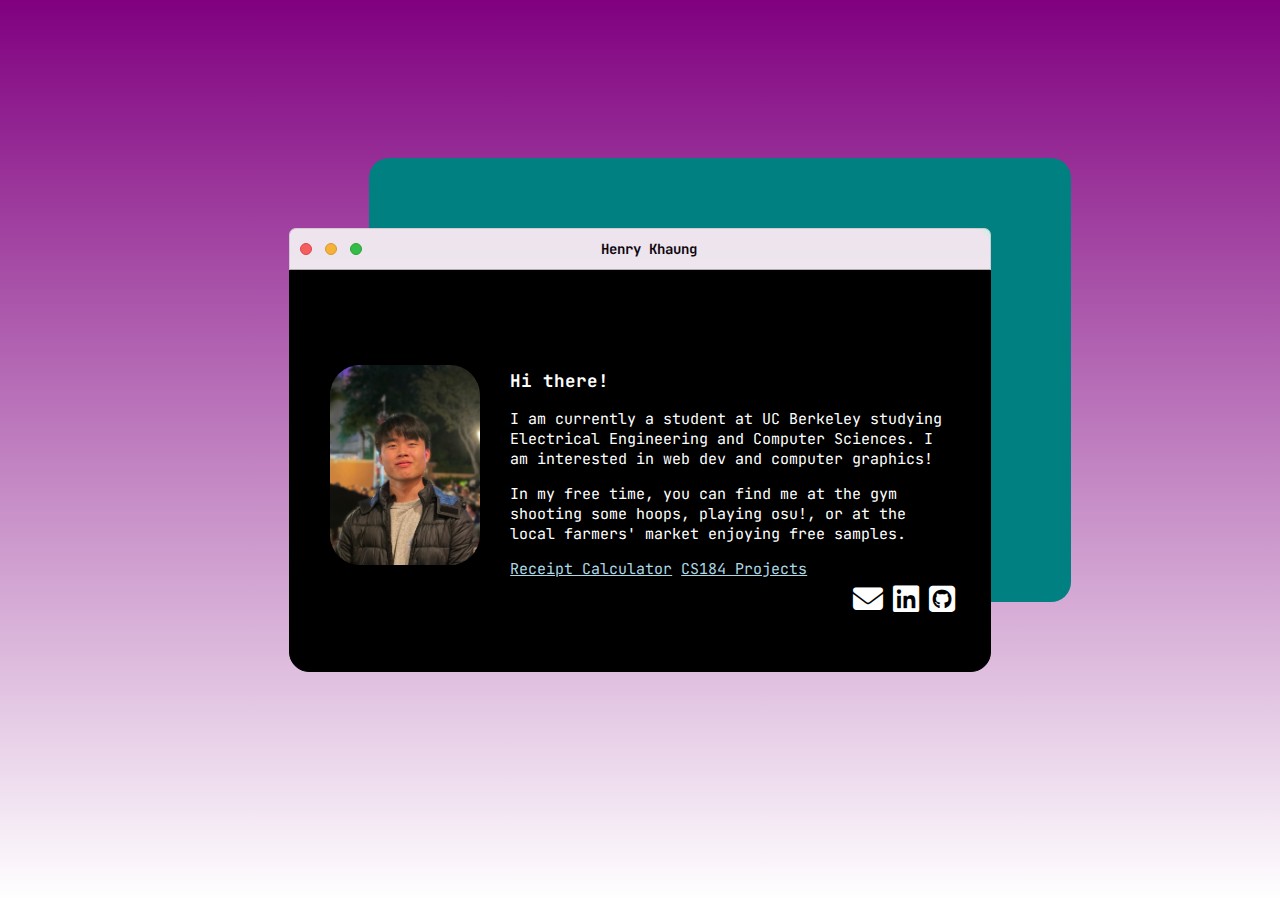
<file: index.html>
<!DOCTYPE html>
<html lang="en">
  <head>
    <meta charset="UTF-8" />
    <meta name="viewport" content="width=device-width, initial-scale=1.0" />
    <meta http-equiv="X-UA-Compatible" content="ie=edge" />
    <title>Henry Khaung</title>
    <link rel="stylesheet" href="index.css" />
    <link rel="preconnect" href="https://fonts.googleapis.com">
    <link rel="preconnect" href="https://fonts.gstatic.com" crossorigin>
    <link href="https://fonts.googleapis.com/css2?family=JetBrains+Mono:ital,wght@0,100..800;1,100..800&display=swap" rel="stylesheet">
    <link href="assets/fontawesome/css/solid.css" rel="stylesheet" />
    <link href="assets/fontawesome/css/brands.css" rel="stylesheet" />
    <link href="assets/fontawesome/css/fontawesome.css" rel="stylesheet" />
  </head>

  <body>
    <main>
      <div class="window">
        <div class="outer yosemite">
          <button class="dot red" onclick="print_close()"></button>
          <button class="dot amber"></button>
          <button class="dot green"></button>
          <button id="window-name" onclick="miscbutton()">Henry Khaung</button>
        </div>
        <div id="profile-box">
          <div id="profile">
            <img
              id="profile-image"
              src="assets/profile_image.png"
              alt="profile image"
            />
            <div id="profile-description">
              <h3>Hi there!</h3>
              <p>
                I am currently a student at UC Berkeley studying Electrical
                Engineering and Computer Sciences. I am interested in web dev
                and computer graphics!
              </p>
              <p>
                In my free time, you can find me at the gym shooting some hoops,
                playing osu!, or at the local farmers' market enjoying free
                samples.
              </p>
              
              <div class="projects-container">
                <span><a class="project-link" href="/calculators/restaurant-check/restaurant-check-calc.html">Receipt Calculator</a></span>
                <span><a class="project-link" href="/cs184/index.html">CS184 Projects</a></span>
              </div>
            </div>
          </div>

          <div id="profile-contact">
            <a href="mailto:henrykhaung@berkeley.edu" target="_blank"
              ><i class="fa-solid fa-envelope"></i
            ></a>
            <a href="https://www.linkedin.com/in/henrykhaung/" target="_blank"
              ><i class="fa-brands fa-linkedin"></i
            ></a>
            <a href="https://github.com/hkhaung" target="_blank"
              ><i class="fa-brands fa-github-square"></i
            ></a>
          </div>
        </div>
      </div>
    </main>
    <script src="index.js"></script>
  </body>
</html>
</file>
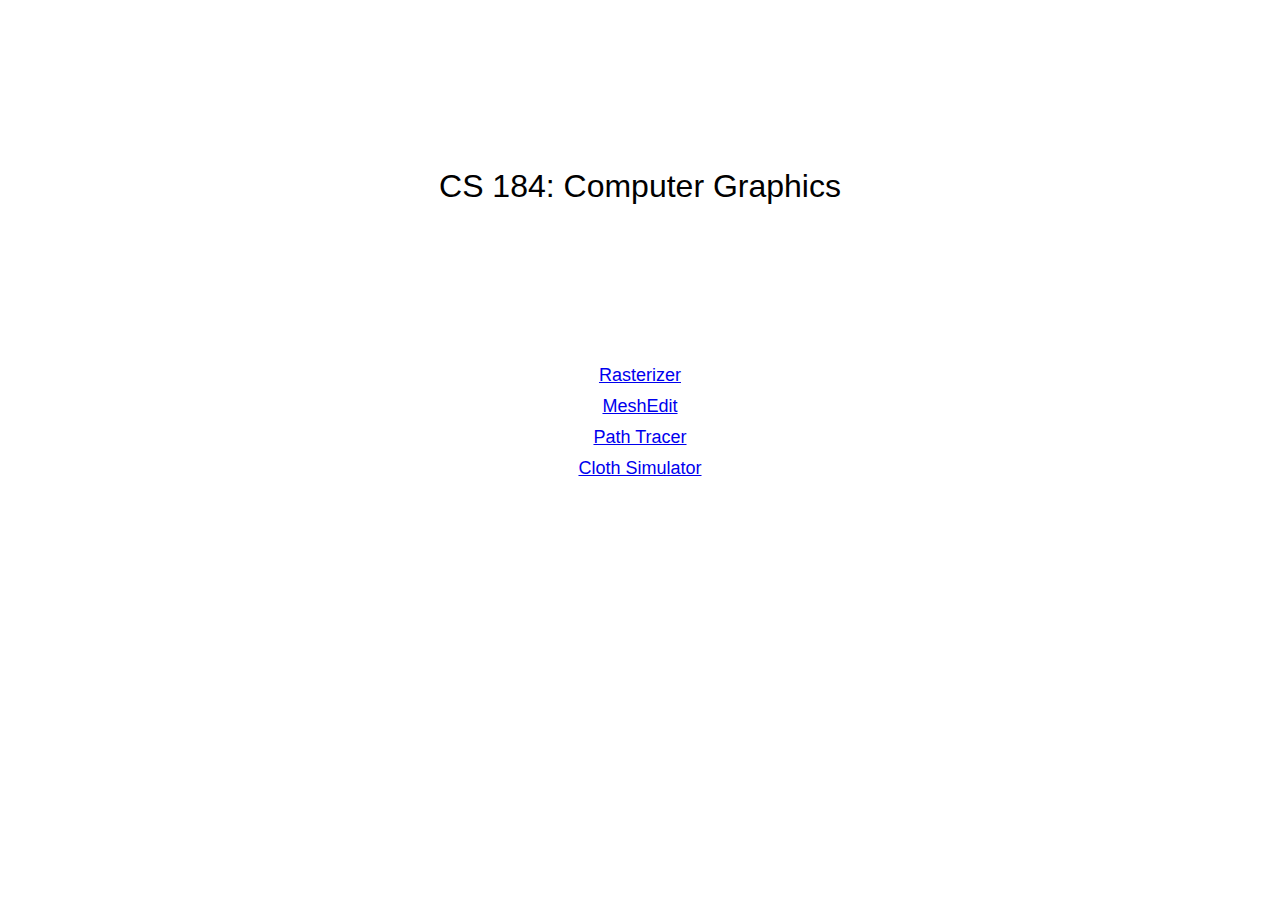
<file: cs184/index.html>
<!DOCTYPE html>
<html lang="en">
<head>
    <meta charset="UTF-8">
    <meta name="viewport" content="width=device-width, initial-scale=1.0">
    <title>Henry Khaung - CS184</title>
    <link rel="stylesheet" href="index.css" />
</head>
<body>
    <div class="container">
        <div id="title">CS 184: Computer Graphics</div>
        <ul class="list">
            <li><a href="/cs184/homeworks/hw1/index.html">Rasterizer</a></li>
            <li><a href="/cs184/homeworks/hw2/index.html">MeshEdit</a></li>
            <li><a href="/cs184/homeworks/hw3/index.html">Path Tracer</a></li>
            <li><a href="/cs184/homeworks/hw4/index.html">Cloth Simulator</a></li>
        </ul>
    </div>
</body>
</html>
</file>
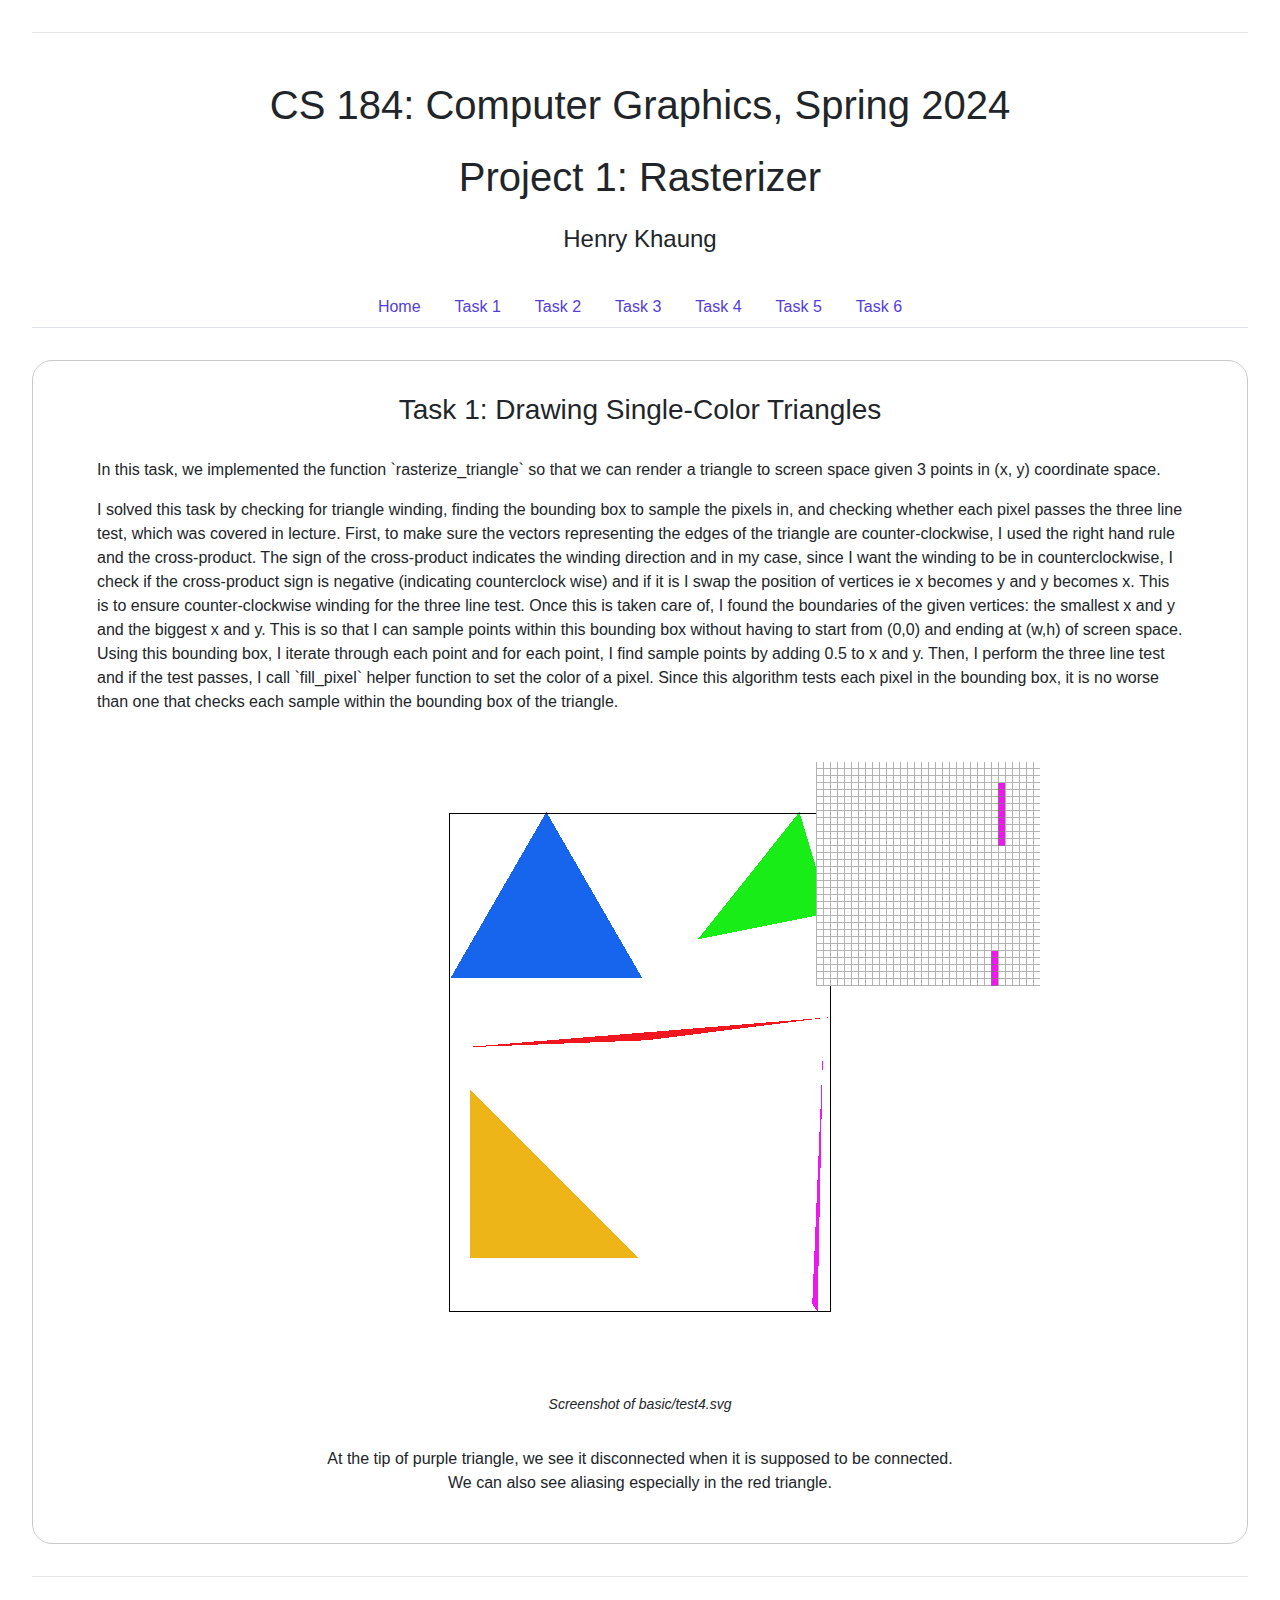
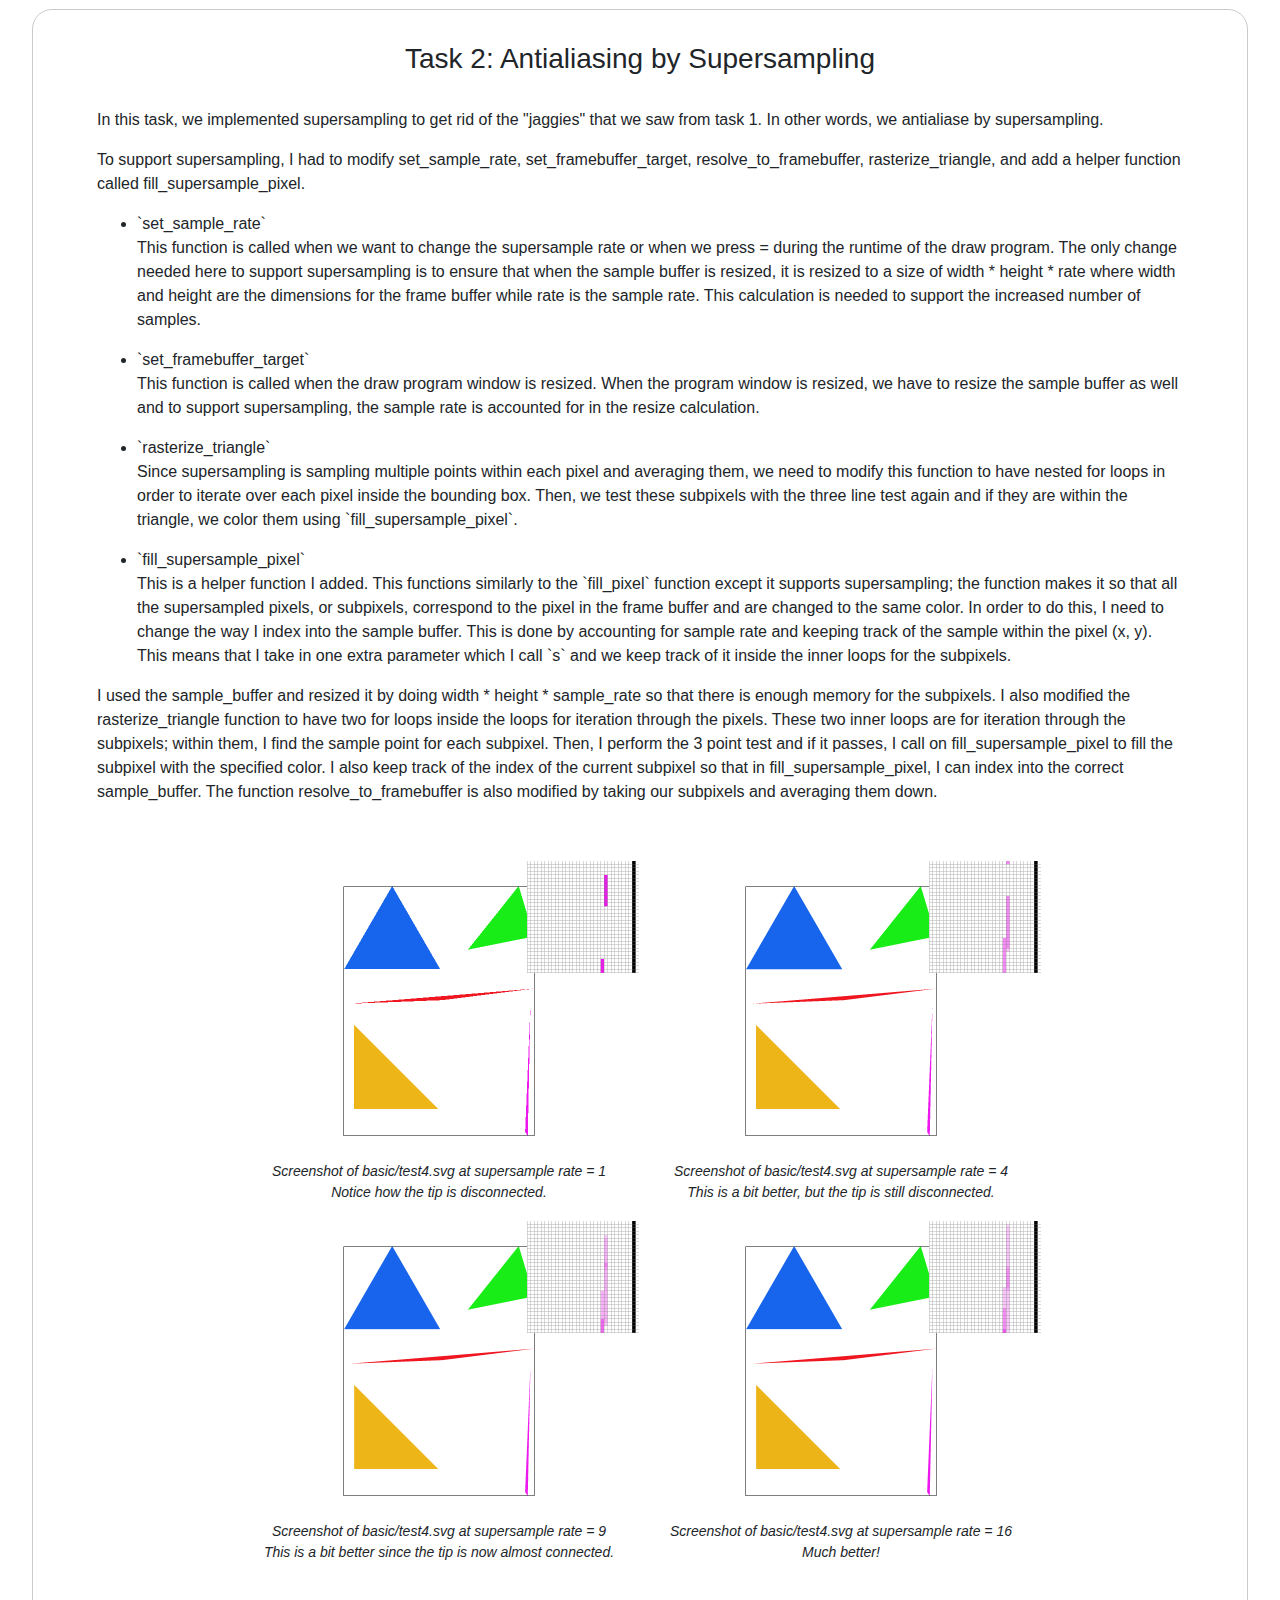
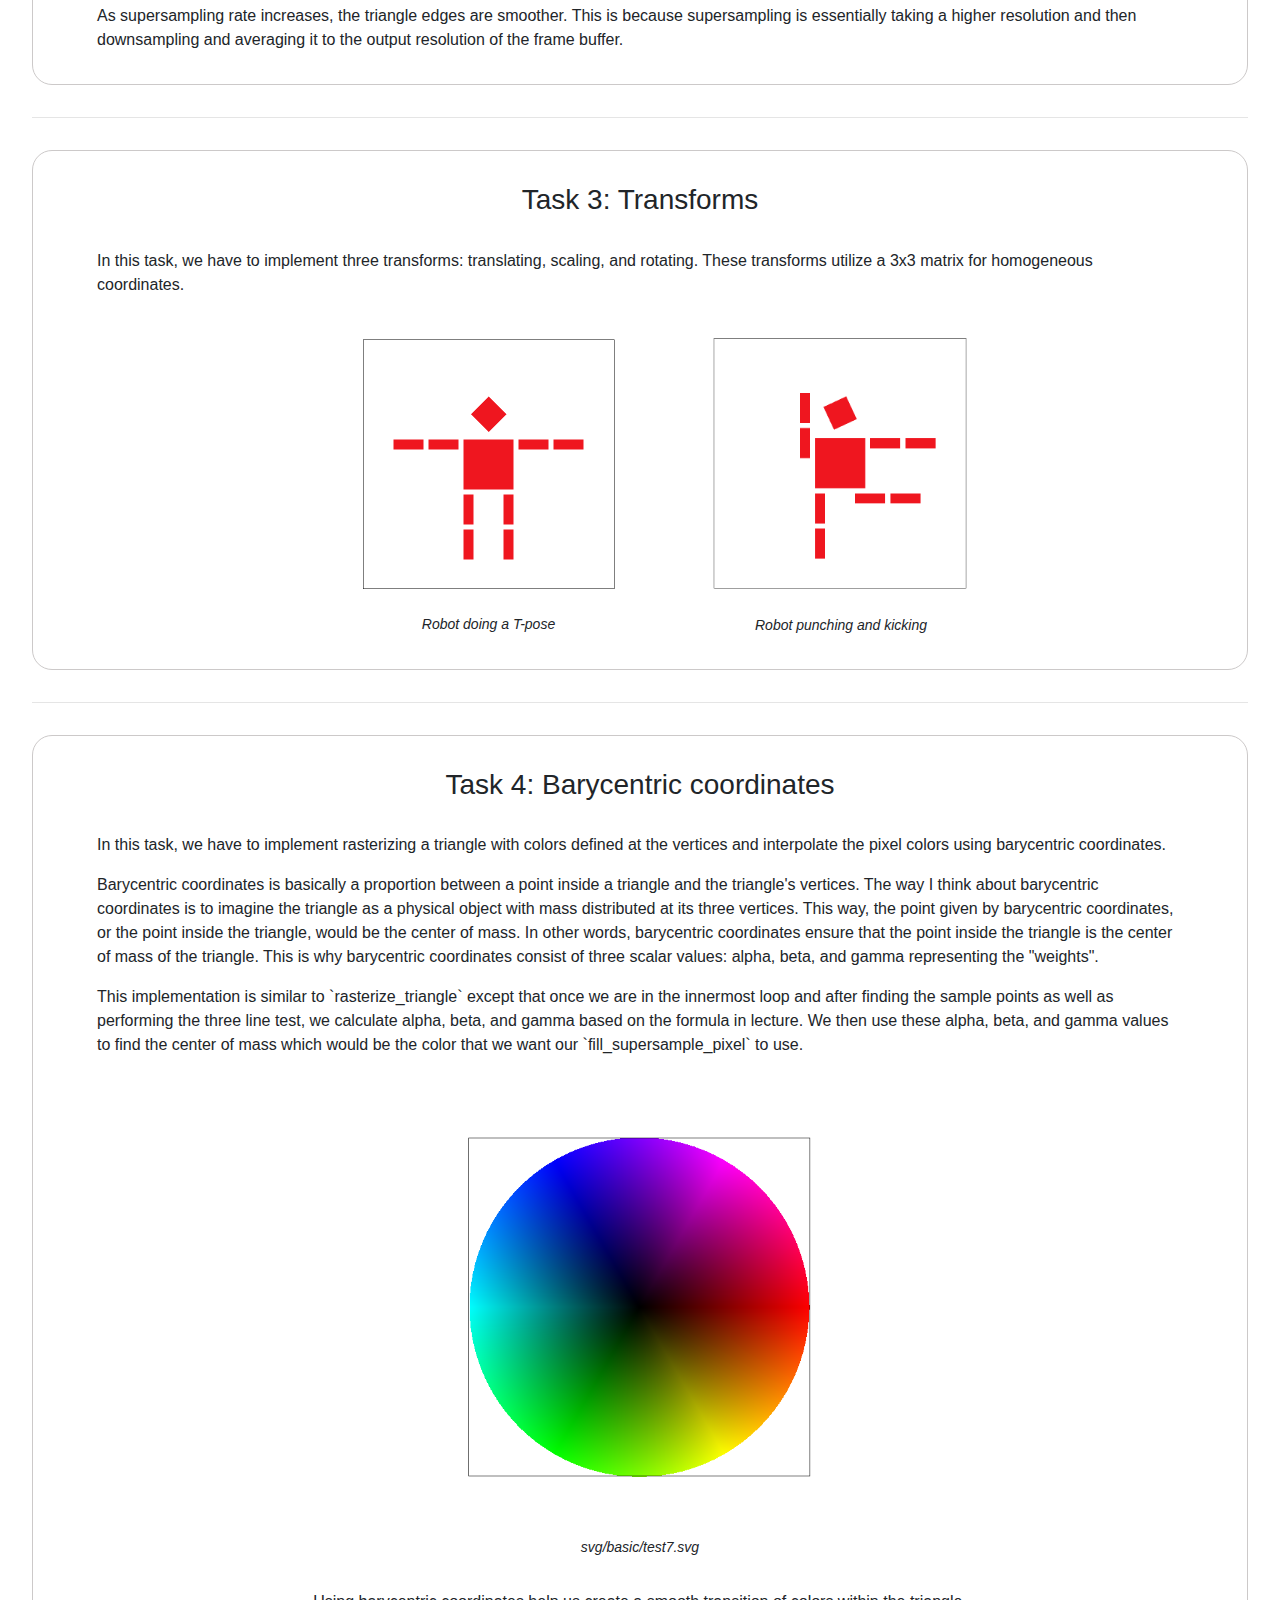
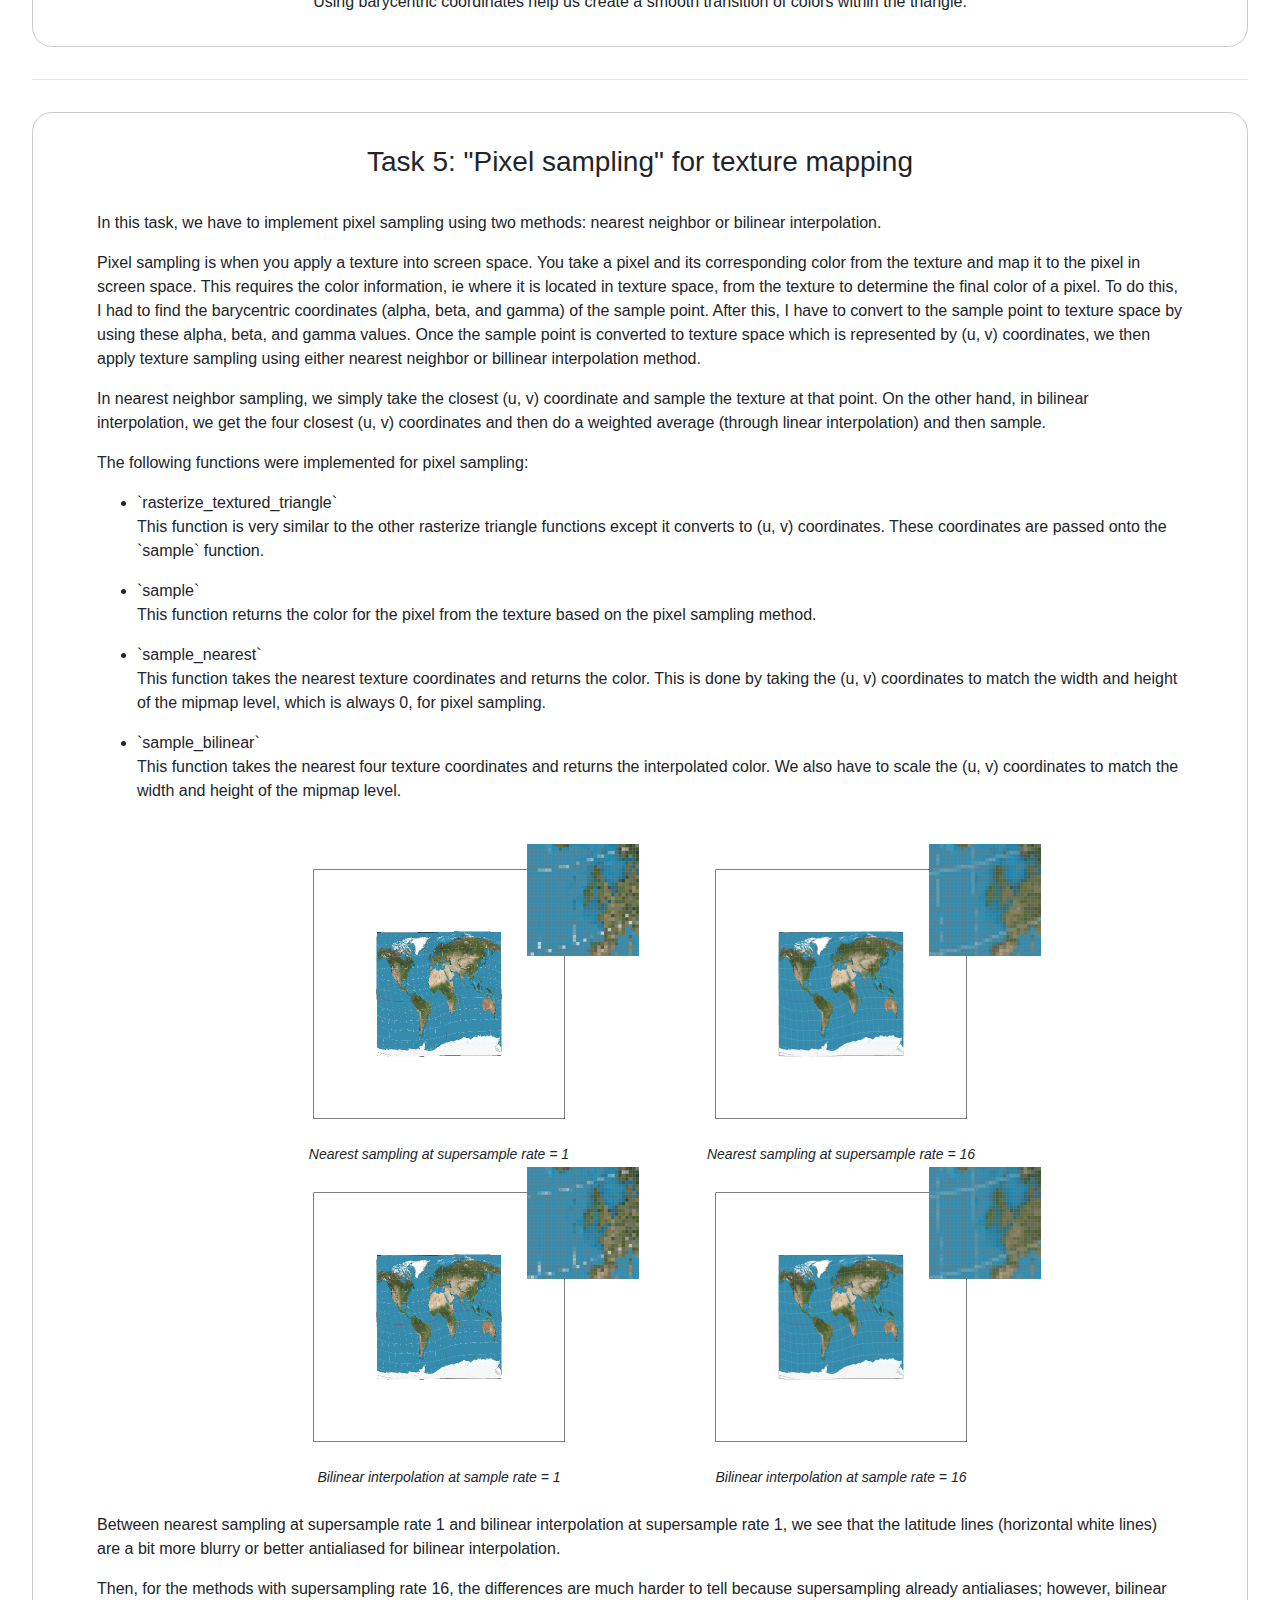
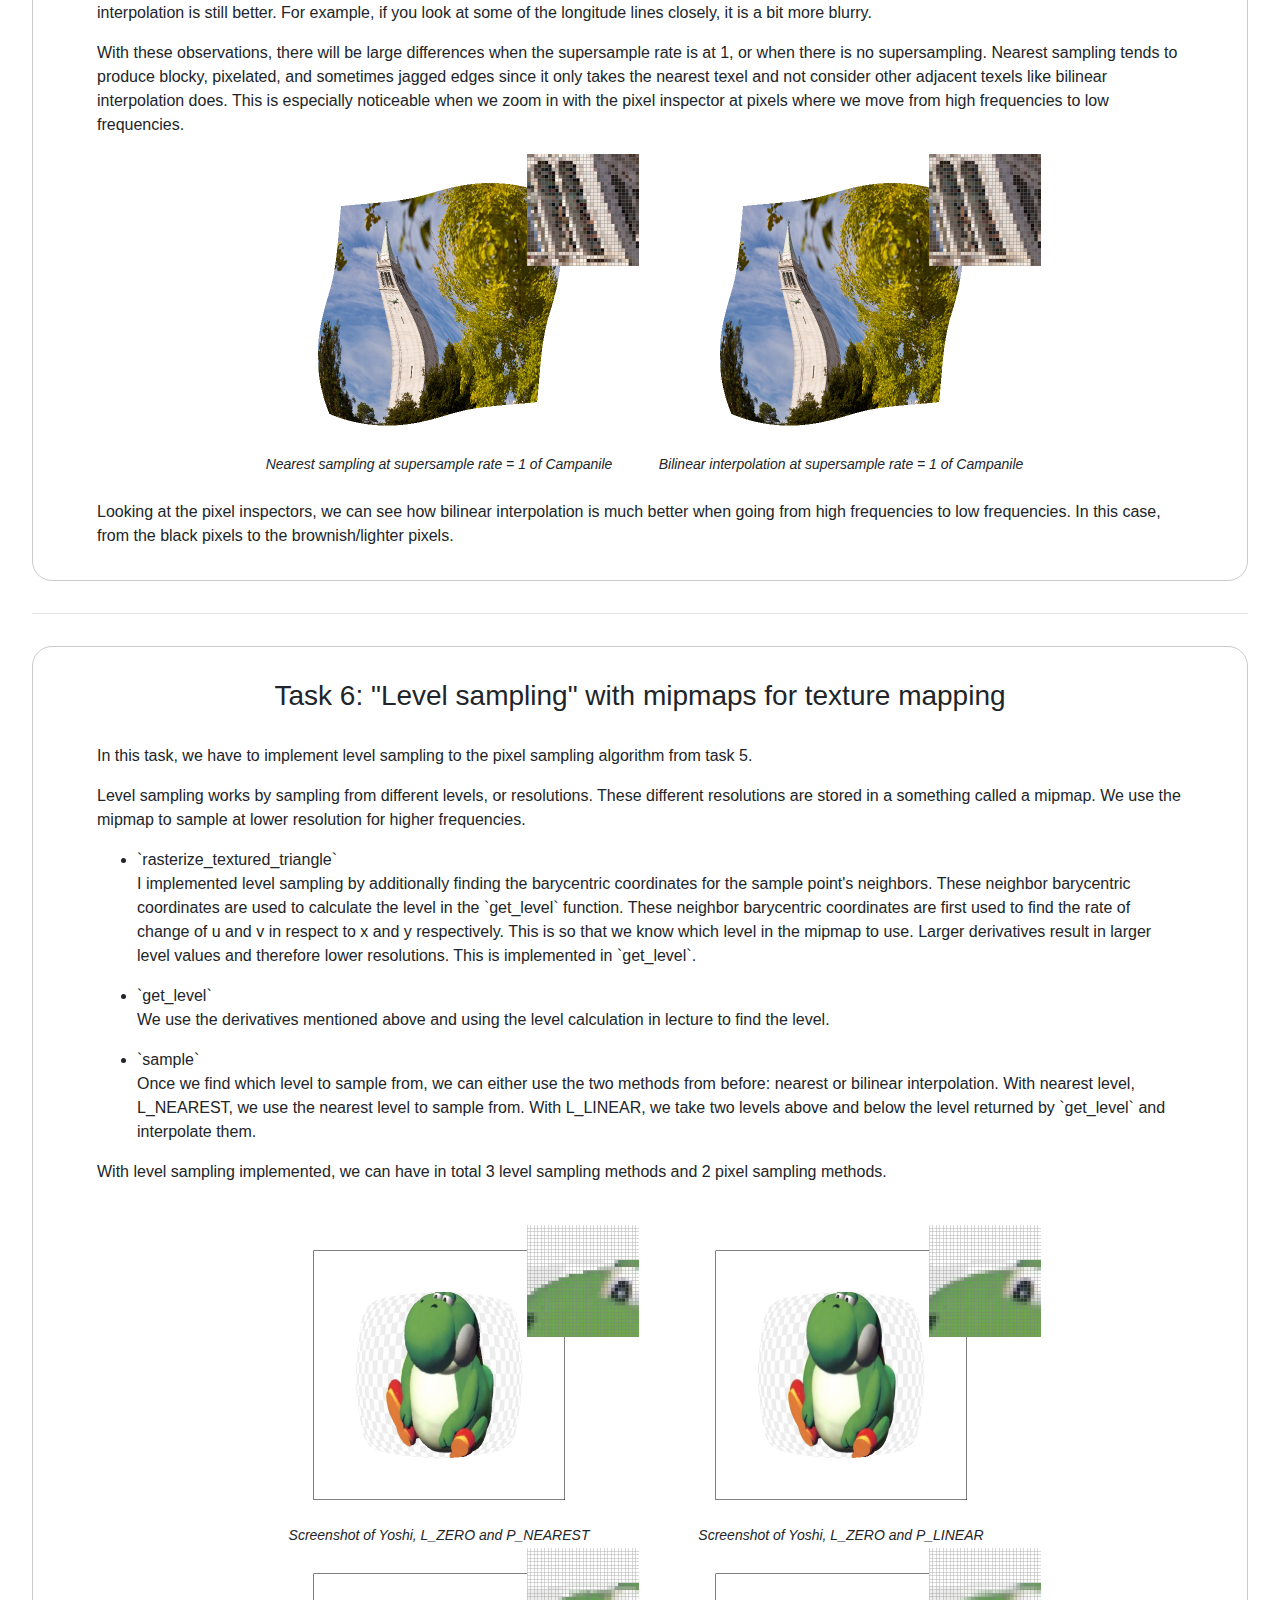
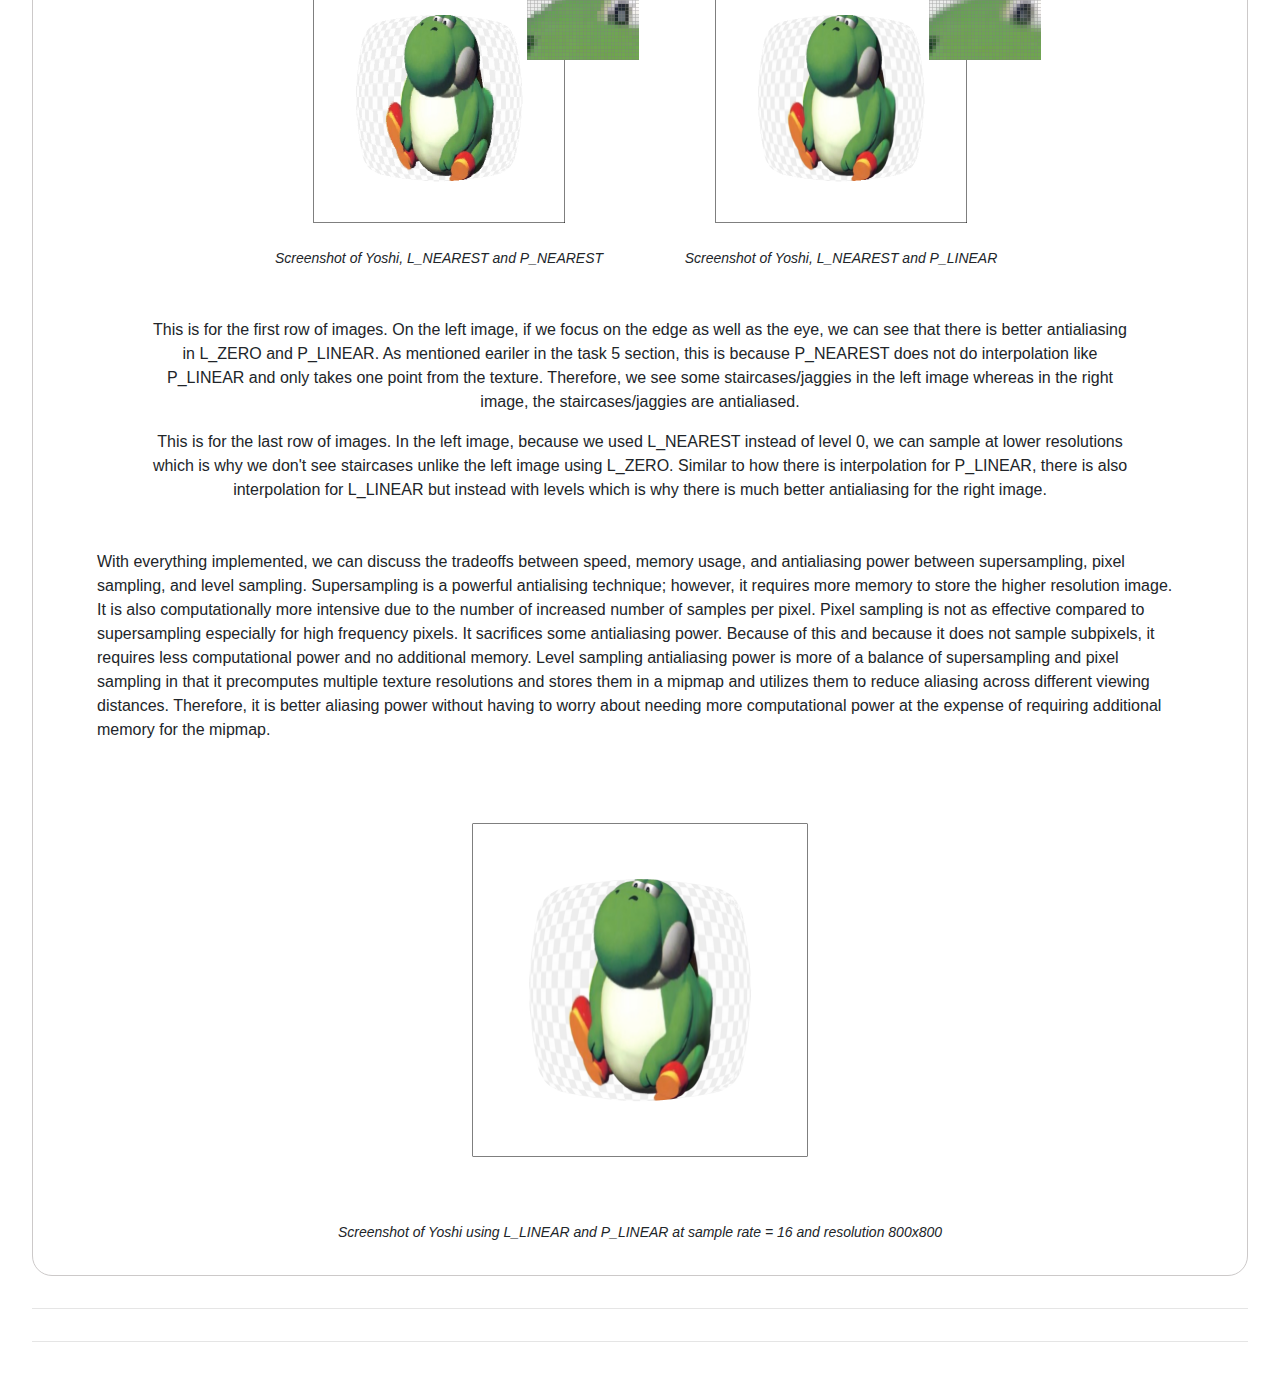
<file: cs184/homeworks/hw1/index.html>
<!DOCTYPE html PUBLIC "-//W3C//DTD XHTML 1.0 Strict//EN" "http://www.w3.org/TR/xhtml1/DTD/xhtml1-strict.dtd">
<html xmlns="http://www.w3.org/1999/xhtml" xml:lang="en" lang="en">
  <head>
    <!-- Required meta tags -->
    <meta charset="utf-8" />
    <meta
      name="viewport"
      content="width=device-width, initial-scale=1, shrink-to-fit=no"
    />

    <!-- Bootstrap CSS -->
    <link
      rel="stylesheet"
      href="https://cdn.jsdelivr.net/npm/bootstrap@4.3.1/dist/css/bootstrap.min.css"
      integrity="sha384-ggOyR0iXCbMQv3Xipma34MD+dH/1fQ784/j6cY/iJTQUOhcWr7x9JvoRxT2MZw1T"
      crossorigin="anonymous"
    />
    <link rel="stylesheet" href="../template.css" />

    <title>Rasterizer</title>
  </head>

  <hr class="breakline-top" />

  <body>
    <div class="title-margin">
      <h1 class="text-center mt-5">CS 184: Computer Graphics, Spring 2024</h1>
      <h1 class="text-center mt-4">Project 1: Rasterizer</h1>
      <h4 class="text-center mt-4">Henry Khaung</h4>
      <h6 class="text-center mt-1"></h6>
    </div>

    <ul class="nav nav-tabs navbarmargins justify-content-center">
      <li class="nav-item">
        <a
          type="button"
          class="btn-transparent nav-link"
          href="https://cal-cs184-student.github.io/hw-webpages-sp24-henrykhaung/"
        >
          Home
      </a>
      </li>
      <li class="nav-item">
        <button
          type="button"
          class="btn-transparent nav-link"
          onclick="scrollToTask('#task-1')"
        >
          Task 1
        </button>
      </li>
      <li class="nav-item">
        <button
          type="button"
          class="btn-transparent nav-link"
          onclick="scrollToTask('#task-2')"
        >
          Task 2
        </button>
      </li>
      <li class="nav-item">
        <button
          type="button"
          class="btn-transparent nav-link"
          onclick="scrollToTask('#task-3')"
        >
          Task 3
        </button>
      </li>
      <li class="nav-item">
        <button
          type="button"
          class="btn-transparent nav-link"
          onclick="scrollToTask('#task-4')"
        >
          Task 4
        </button>
      </li>
      <li class="nav-item">
        <button
          type="button"
          class="btn-transparent nav-link"
          onclick="scrollToTask('#task-5')"
        >
          Task 5
        </button>
      </li>
      <li class="nav-item">
        <button
          type="button"
          class="btn-transparent nav-link"
          onclick="scrollToTask('#task-6')"
        >
          Task 6
        </button>
      </li>
    </ul>

    <!-- TASK 1 -->
    <div class="taskbox-outer" id="task-1">
      <div class="taskbox-inner">
        <div class="text-center taskdiv">
          <h3>Task 1: Drawing Single-Color Triangles</h3>
        </div>

        <div class="text-start taskp mt-4 mb-5">
          <p>
            In this task, we implemented the function `rasterize_triangle` so
            that we can render a triangle to screen space given 3 points in (x,
            y) coordinate space.
          </p>
          <p>
            I solved this task by checking for triangle winding, finding the
            bounding box to sample the pixels in, and checking whether each
            pixel passes the three line test, which was covered in lecture.
            First, to make sure the vectors representing the edges of the
            triangle are counter-clockwise, I used the right hand rule and the
            cross-product. The sign of the cross-product indicates the winding
            direction and in my case, since I want the winding to be in
            counterclockwise, I check if the cross-product sign is negative
            (indicating counterclock wise) and if it is I swap the position of
            vertices ie x becomes y and y becomes x. This is to ensure
            counter-clockwise winding for the three line test. Once this is
            taken care of, I found the boundaries of the given vertices: the
            smallest x and y and the biggest x and y. This is so that I can
            sample points within this bounding box without having to start from
            (0,0) and ending at (w,h) of screen space. Using this bounding box,
            I iterate through each point and for each point, I find sample
            points by adding 0.5 to x and y. Then, I perform the three line test
            and if the test passes, I call `fill_pixel` helper function to set
            the color of a pixel. Since this algorithm tests each pixel in the
            bounding box, it is no worse than one that checks each sample within
            the bounding box of the triangle.
          </p>

          <div class="text-center mt-5">
            <img src="task1.png" alt="task 1 image" />
            <p class="imgfont">Screenshot of basic/test4.svg</p>
            <div>
              At the tip of purple triangle, we see it disconnected when it is
              supposed to be connected.
            </div>
            <div>We can also see aliasing especially in the red triangle.</div>
          </div>
        </div>
      </div>
    </div>

    <hr class="breakline" />

    <!-- TASK 2 -->
    <div class="taskbox-outer" id="task-2">
      <div class="taskbox-inner">
        <div class="text-center taskdiv">
          <h3>Task 2: Antialiasing by Supersampling</h3>
        </div>
        <div class="text-start taskp mt-4">
          <p>
            In this task, we implemented supersampling to get rid of the
            "jaggies" that we saw from task 1. In other words, we antialiase by
            supersampling.
          </p>

          <p>
            To support supersampling, I had to modify set_sample_rate,
            set_framebuffer_target, resolve_to_framebuffer, rasterize_triangle,
            and add a helper function called fill_supersample_pixel.
          </p>

          <ul>
            <li>
              `set_sample_rate`
              <p>
                This function is called when we want to change the supersample
                rate or when we press = during the runtime of the draw program.
                The only change needed here to support supersampling is to
                ensure that when the sample buffer is resized, it is resized to
                a size of width * height * rate where width and height are the
                dimensions for the frame buffer while rate is the sample rate.
                This calculation is needed to support the increased number of
                samples.
              </p>
            </li>
            <li>
              `set_framebuffer_target`
              <p>
                This function is called when the draw program window is resized.
                When the program window is resized, we have to resize the sample
                buffer as well and to support supersampling, the sample rate is
                accounted for in the resize calculation.
              </p>
            </li>
            <li>
              `rasterize_triangle`
              <p>
                Since supersampling is sampling multiple points within each
                pixel and averaging them, we need to modify this function to
                have nested for loops in order to iterate over each pixel inside
                the bounding box. Then, we test these subpixels with the three
                line test again and if they are within the triangle, we color
                them using `fill_supersample_pixel`.
              </p>
            </li>
            <li>
              `fill_supersample_pixel`
              <p>
                This is a helper function I added. This functions similarly to
                the `fill_pixel` function except it supports supersampling; the
                function makes it so that all the supersampled pixels, or
                subpixels, correspond to the pixel in the frame buffer and are
                changed to the same color. In order to do this, I need to change
                the way I index into the sample buffer. This is done by
                accounting for sample rate and keeping track of the sample
                within the pixel (x, y). This means that I take in one extra
                parameter which I call `s` and we keep track of it inside the
                inner loops for the subpixels.
              </p>
            </li>
          </ul>
          <p>
            I used the sample_buffer and resized it by doing width * height *
            sample_rate so that there is enough memory for the subpixels. I also
            modified the rasterize_triangle function to have two for loops
            inside the loops for iteration through the pixels. These two inner
            loops are for iteration through the subpixels; within them, I find
            the sample point for each subpixel. Then, I perform the 3 point test
            and if it passes, I call on fill_supersample_pixel to fill the
            subpixel with the specified color. I also keep track of the index of
            the current subpixel so that in fill_supersample_pixel, I can index
            into the correct sample_buffer. The function resolve_to_framebuffer
            is also modified by taking our subpixels and averaging them down.
          </p>
        </div>

        <div align="middle">
          <table style="width=100%">
            <tr>
              <td>
                <img src="task2s1.png" align="middle" width="400px" />
                <figcaption class="figcaption" align="middle">
                  Screenshot of basic/test4.svg at supersample rate = 1 <p>Notice how the tip is disconnected.</p>
                </figcaption>
              </td>
              
              <td>
                <img src="task2s4.png" align="middle" width="400px" />
                <figcaption class="figcaption" align="middle">
                  Screenshot of basic/test4.svg at supersample rate = 4 <p>This is a bit better, but the tip is still disconnected.</p>
                </figcaption>
              </td>
            </tr>
            <br />
            <tr>
              <td>
                <img src="task2s9.png" align="middle" width="400px" />
                <figcaption class="figcaption" align="middle">
                  Screenshot of basic/test4.svg at supersample rate = 9 <p>This is a bit better since the tip is now almost connected.</p>
                </figcaption>
              </td>
              <td>
                <img src="task2s16.png" align="middle" width="400px" />
                <figcaption class="figcaption" align="middle">
                  Screenshot of basic/test4.svg at supersample rate = 16 <p>Much better!</p>
                </figcaption>
              </td>
            </tr>
          </table>
        </div>
        <div class="text-start taskp mt-4">
          <p class="mt-4">
            As supersampling rate increases, the triangle edges are smoother.
            This is because supersampling is essentially taking a higher
            resolution and then downsampling and averaging it to the output
            resolution of the frame buffer.
          </p>
        </div>
        </div>
      </div>
    </div>

    <hr class="breakline" />

    <!-- TASK 3 -->
    <div class="taskbox-outer" id="task-3">
      <div class="taskbox-inner">
        <div class="text-center taskdiv">
          <h3 id="task-3">Task 3: Transforms</h3>
        </div>
        <div class="text-start taskp mt-4">
          <p>
            In this task, we have to implement three transforms: translating,
            scaling, and rotating. These transforms utilize a 3x3 matrix for
            homogeneous coordinates.
          </p>

          <div align="middle">
            <table style="width=100%">
              <tr>
                <td>
                  <img src="task3.png" align="middle" width="400px" />
                  <figcaption class="figcaption" align="middle">
                    Robot doing a T-pose
                  </figcaption>
                </td>
                <td>
                  <img
                    src="task3_custom.png"
                    align="middle"
                    width="301px"
                    height="301px"
                  />
                  <figcaption class="figcaption" align="middle">
                    Robot punching and kicking
                  </figcaption>
                </td>
              </tr>
            </table>
          </div>
        </div>
      </div>
    </div>

    <hr class="breakline" />

    <!-- TASK 4 -->
    <div class="taskbox-outer" id="task-4">
      <div class="taskbox-inner">
        <div class="text-center taskdiv">
          <h3>Task 4: Barycentric coordinates</h3>
        </div>
        <div class="text-start taskp mt-4">
          <p>
            In this task, we have to implement rasterizing a triangle with
            colors defined at the vertices and interpolate the pixel colors
            using barycentric coordinates.
          </p>
          <p>
            Barycentric coordinates is basically a proportion between a point
            inside a triangle and the triangle's vertices. The way I think about
            barycentric coordinates is to imagine the triangle as a physical
            object with mass distributed at its three vertices. This way, the
            point given by barycentric coordinates, or the point inside the
            triangle, would be the center of mass. In other words, barycentric
            coordinates ensure that the point inside the triangle is the center
            of mass of the triangle. This is why barycentric coordinates consist
            of three scalar values: alpha, beta, and gamma representing the
            "weights".
          </p>

          <p>
            This implementation is similar to `rasterize_triangle` except that
            once we are in the innermost loop and after finding the sample
            points as well as performing the three line test, we calculate
            alpha, beta, and gamma based on the formula in lecture. We then use
            these alpha, beta, and gamma values to find the center of mass which
            would be the color that we want our `fill_supersample_pixel` to use.
          </p>
          <div class="text-center mt-5">
            <img
              src="task4.png"
              alt="task 2 supersample = 1 image"
              height="400px"
            />
            <p class="imgfont">svg/basic/test7.svg</p>
            <p>
              Using barycentric coordinates help us create a smooth transition
              of colors within the triangle.
            </p>
          </div>
        </div>
      </div>
    </div>

    <hr class="breakline" />

    <!-- TASK 5 -->
    <div class="taskbox-outer" id="task-5">
      <div class="taskbox-inner">
        <div class="text-center taskdiv">
          <h3>Task 5: "Pixel sampling" for texture mapping</h3>
        </div>
        <div class="text-start taskp mt-4">
          <p>
            In this task, we have to implement pixel sampling using two methods:
            nearest neighbor or bilinear interpolation.
          </p>
          <p>
            Pixel sampling is when you apply a texture into screen space. You
            take a pixel and its corresponding color from the texture and map it
            to the pixel in screen space. This requires the color information,
            ie where it is located in texture space, from the texture to
            determine the final color of a pixel. To do this, I had to find the
            barycentric coordinates (alpha, beta, and gamma) of the sample
            point. After this, I have to convert to the sample point to texture
            space by using these alpha, beta, and gamma values. Once the sample
            point is converted to texture space which is represented by (u, v)
            coordinates, we then apply texture sampling using either nearest
            neighbor or billinear interpolation method.
          </p>
          <p>
            In nearest neighbor sampling, we simply take the closest (u, v)
            coordinate and sample the texture at that point. On the other hand,
            in bilinear interpolation, we get the four closest (u, v)
            coordinates and then do a weighted average (through linear
            interpolation) and then sample.
          </p>
          <p>The following functions were implemented for pixel sampling:</p>
          <ul>
            <li>
              `rasterize_textured_triangle`
              <p>
                This function is very similar to the other rasterize triangle
                functions except it converts to (u, v) coordinates. These
                coordinates are passed onto the `sample` function.
              </p>
            </li>
            <li>
              `sample`
              <p>
                This function returns the color for the pixel from the texture
                based on the pixel sampling method.
              </p>
            </li>

            <li>
              `sample_nearest`
              <p>
                This function takes the nearest texture coordinates and returns
                the color. This is done by taking the (u, v) coordinates to
                match the width and height of the mipmap level, which is always
                0, for pixel sampling.
              </p>
            </li>

            <li>
              `sample_bilinear`
              <p>
                This function takes the nearest four texture coordinates and
                returns the interpolated color. We also have to scale the (u, v)
                coordinates to match the width and height of the mipmap level.
              </p>
            </li>
          </ul>

          <div align="middle">
            <table style="width=100%">
              <tr>
                <td>
                  <img src="task5ns1.png" align="middle" width="400px" />
                  <figcaption class="figcaption" align="middle">
                    Nearest sampling at supersample rate = 1
                  </figcaption>
                </td>
                <td>
                  <img src="task5ns16.png" align="middle" width="400px" />
                  <figcaption class="figcaption" align="middle">
                    Nearest sampling at supersample rate = 16
                  </figcaption>
                </td>
              </tr>
              <br />
              <tr>
                <td>
                  <img src="task5bi1.png" align="middle" width="400px" />
                  <figcaption class="figcaption" align="middle">
                    Bilinear interpolation at sample rate = 1
                  </figcaption>
                </td>
                <td>
                  <img src="task5bi16.png" align="middle" width="400px" />
                  <figcaption class="figcaption" align="middle">
                    Bilinear interpolation at sample rate = 16
                  </figcaption>
                </td>
              </tr>
            </table>
          </div>

          <p class="mt-4">
            Between nearest sampling at supersample rate 1 and bilinear
            interpolation at supersample rate 1, we see that the latitude lines
            (horizontal white lines) are a bit more blurry or better antialiased
            for bilinear interpolation.
          </p>
          <p>
            Then, for the methods with supersampling rate 16, the differences
            are much harder to tell because supersampling already antialiases;
            however, bilinear interpolation is still better. For example, if you
            look at some of the longitude lines closely, it is a bit more
            blurry.
          </p>

          <p>
            With these observations, there will be large differences when the
            supersample rate is at 1, or when there is no supersampling. Nearest
            sampling tends to produce blocky, pixelated, and sometimes jagged
            edges since it only takes the nearest texel and not consider other
            adjacent texels like bilinear interpolation does. This is especially
            noticeable when we zoom in with the pixel inspector at pixels where
            we move from high frequencies to low frequencies.
          </p>

          <div align="middle">
            <table style="width=100%">
              <tr>
                <td>
                  <img src="task5ns1extra.png" align="middle" width="400px" />
                  <figcaption class="figcaption" align="middle">
                    Nearest sampling at supersample rate = 1 of Campanile
                  </figcaption>
                </td>
                <td>
                  <img src="task5bi1extra.png" align="middle" width="400px" />
                  <figcaption class="figcaption" align="middle">
                    Bilinear interpolation at supersample rate = 1 of Campanile
                  </figcaption>
                </td>
              </tr>
            </table>
          </div>

          <p class="mt-4">
            Looking at the pixel inspectors, we can see how bilinear
            interpolation is much better when going from high frequencies to
            low frequencies. In this case, from the black pixels to the
            brownish/lighter pixels.
          </p>
          </div>
        </div>
      </div>
    </div>

    <hr class="breakline" />

    <!-- TASK 6 -->
    <div class="taskbox-outer" id="task-6">
      <div class="taskbox-inner">
        <div class="text-center taskdiv">
          <h3>Task 6: "Level sampling" with mipmaps for texture mapping</h3>
        </div>
        <div class="text-start taskp mt-4">
          <p>
            In this task, we have to implement level sampling to the pixel
            sampling algorithm from task 5.
          </p>

          <p>
            Level sampling works by sampling from different levels, or
            resolutions. These different resolutions are stored in a something
            called a mipmap. We use the mipmap to sample at lower resolution for
            higher frequencies.
          </p>

          <ul>
            <li>
              `rasterize_textured_triangle`
              <p>
                I implemented level sampling by additionally finding the barycentric coordinates for the sample point's neighbors.
                These neighbor barycentric coordinates are used to calculate the level in the `get_level` function.
                These neighbor barycentric coordinates are first used to find the rate of change of u and v in respect to x and y 
                respectively. This is so that we know which level in the mipmap to use. Larger derivatives result in larger level 
                values and therefore lower resolutions. This is implemented in `get_level`.
              </p>
            </li>
            <li>
              `get_level`
              <p>
                We use the derivatives mentioned above and using the level calculation in lecture to find the level.
              </p>
            </li>
            <li>
              `sample`
              <p>
                Once we find which level to sample from, we can either use the two
                methods from before: nearest or bilinear interpolation. With nearest level, L_NEAREST, we use the nearest level to sample from.
                With L_LINEAR, we take two levels above and below the level returned
                by `get_level` and interpolate them.
              </p>
            </li>
          </ul>

          <p>
            With level sampling implemented, we can have in total 3 level sampling
            methods and 2 pixel sampling methods.
          </p>

          <div align="middle">
            <table style="width=100%">
              <tr>
                <td>
                  <img src="lzero_pnearest.png" align="middle" width="400px" />
                  <figcaption class="figcaption" align="middle">
                    Screenshot of Yoshi, L_ZERO and P_NEAREST
                  </figcaption>
                </td>
                <td>
                  <img src="lzero_plinear.png" align="middle" width="400px" />
                  <figcaption class="figcaption" align="middle">
                    Screenshot of Yoshi, L_ZERO and P_LINEAR
                  </figcaption>
                </td>
              </tr>
              <br />
              <tr>
                <td>
                  <img src="lnearest_pnearest.png" align="middle" width="400px" />
                  <figcaption class="figcaption" align="middle">
                    Screenshot of Yoshi, L_NEAREST and P_NEAREST
                  </figcaption>
                </td>
                <td>
                  <img src="lnearest_plinear.png" align="midde" width="400px" />
                  <figcaption class="figcaption" align="middle">
                    Screenshot of Yoshi, L_NEAREST and P_LINEAR
                  </figcaption>
                </td>
              </tr>
            </table>
          </div>
          
          <div align="middle" class="ml-5 mr-5 mt-5 mb-5">
          <p>
            This is for the first row of images. On the left image, if we focus on the edge as well as the eye, we
            can see that there is better antialiasing in L_ZERO and P_LINEAR.
            As mentioned eariler in the task 5 section, this is because
            P_NEAREST does not do interpolation like P_LINEAR and only takes
            one point from the texture. Therefore, we see some
            staircases/jaggies in the left image whereas in the right image,
            the staircases/jaggies are antialiased.
          </p>

          <p>
            This is for the last row of images. In the left image, because we used L_NEAREST instead of level 0,
            we can sample at lower resolutions which is why we don't see
            staircases unlike the left image using L_ZERO. Similar to how
            there is interpolation for P_LINEAR, there is also interpolation
            for L_LINEAR but instead with levels which is why there is much
            better antialiasing for the right image.
          </p>          
          </div>


          <p class="mt-5">
            With everything implemented, we can discuss the tradeoffs between
            speed, memory usage, and antialiasing power between supersampling,
            pixel sampling, and level sampling. Supersampling is a powerful
            antialising technique; however, it requires more memory to store the
            higher resolution image. It is also computationally more intensive
            due to the number of increased number of samples per pixel. Pixel
            sampling is not as effective compared to supersampling especially
            for high frequency pixels. It sacrifices some antialiasing power.
            Because of this and because it does not sample subpixels, it
            requires less computational power and no additional memory. Level
            sampling antialiasing power is more of a balance of supersampling and pixel
            sampling in that it precomputes multiple texture resolutions and
            stores them in a mipmap and utilizes them to reduce aliasing across
            different viewing distances. Therefore, it is better aliasing power
            without having to worry about needing more computational power at
            the expense of requiring additional memory for the mipmap.
          </p>

          <div class="text-center mt-5">
            <img
              src="bestpic.png"
              alt="task 2 supersample = 16 image"
              height="400px"
            />
            <p class="imgfont">
              Screenshot of Yoshi using L_LINEAR and P_LINEAR at sample rate =
              16 and resolution 800x800
            </p>
          </div>
        </div>
      </div>
    </div>

    <hr class="breakline" />

    <hr class="breakline-bottom" />

    <!-- UI -->

    <button
      class="btn btn-primary btn-scroll-to-top scroll-to-top"
      onclick="scrollToTop()"
    >
      Scroll to Top
    </button>

    <!-- Bootstrap JS scripts (jQuery and Popper.js) -->
    <script src="https://code.jquery.com/jquery-3.2.1.slim.min.js"></script>
    <script src="https://cdnjs.cloudflare.com/ajax/libs/popper.js/1.12.9/umd/popper.min.js"></script>

    <!-- Bootstrap JS -->
    <script src="https://maxcdn.bootstrapcdn.com/bootstrap/4.0.0/js/bootstrap.min.js"></script>

    <!-- scroll functions -->
    <script src="../template.js"></script>
  </body>
</html>
</file>
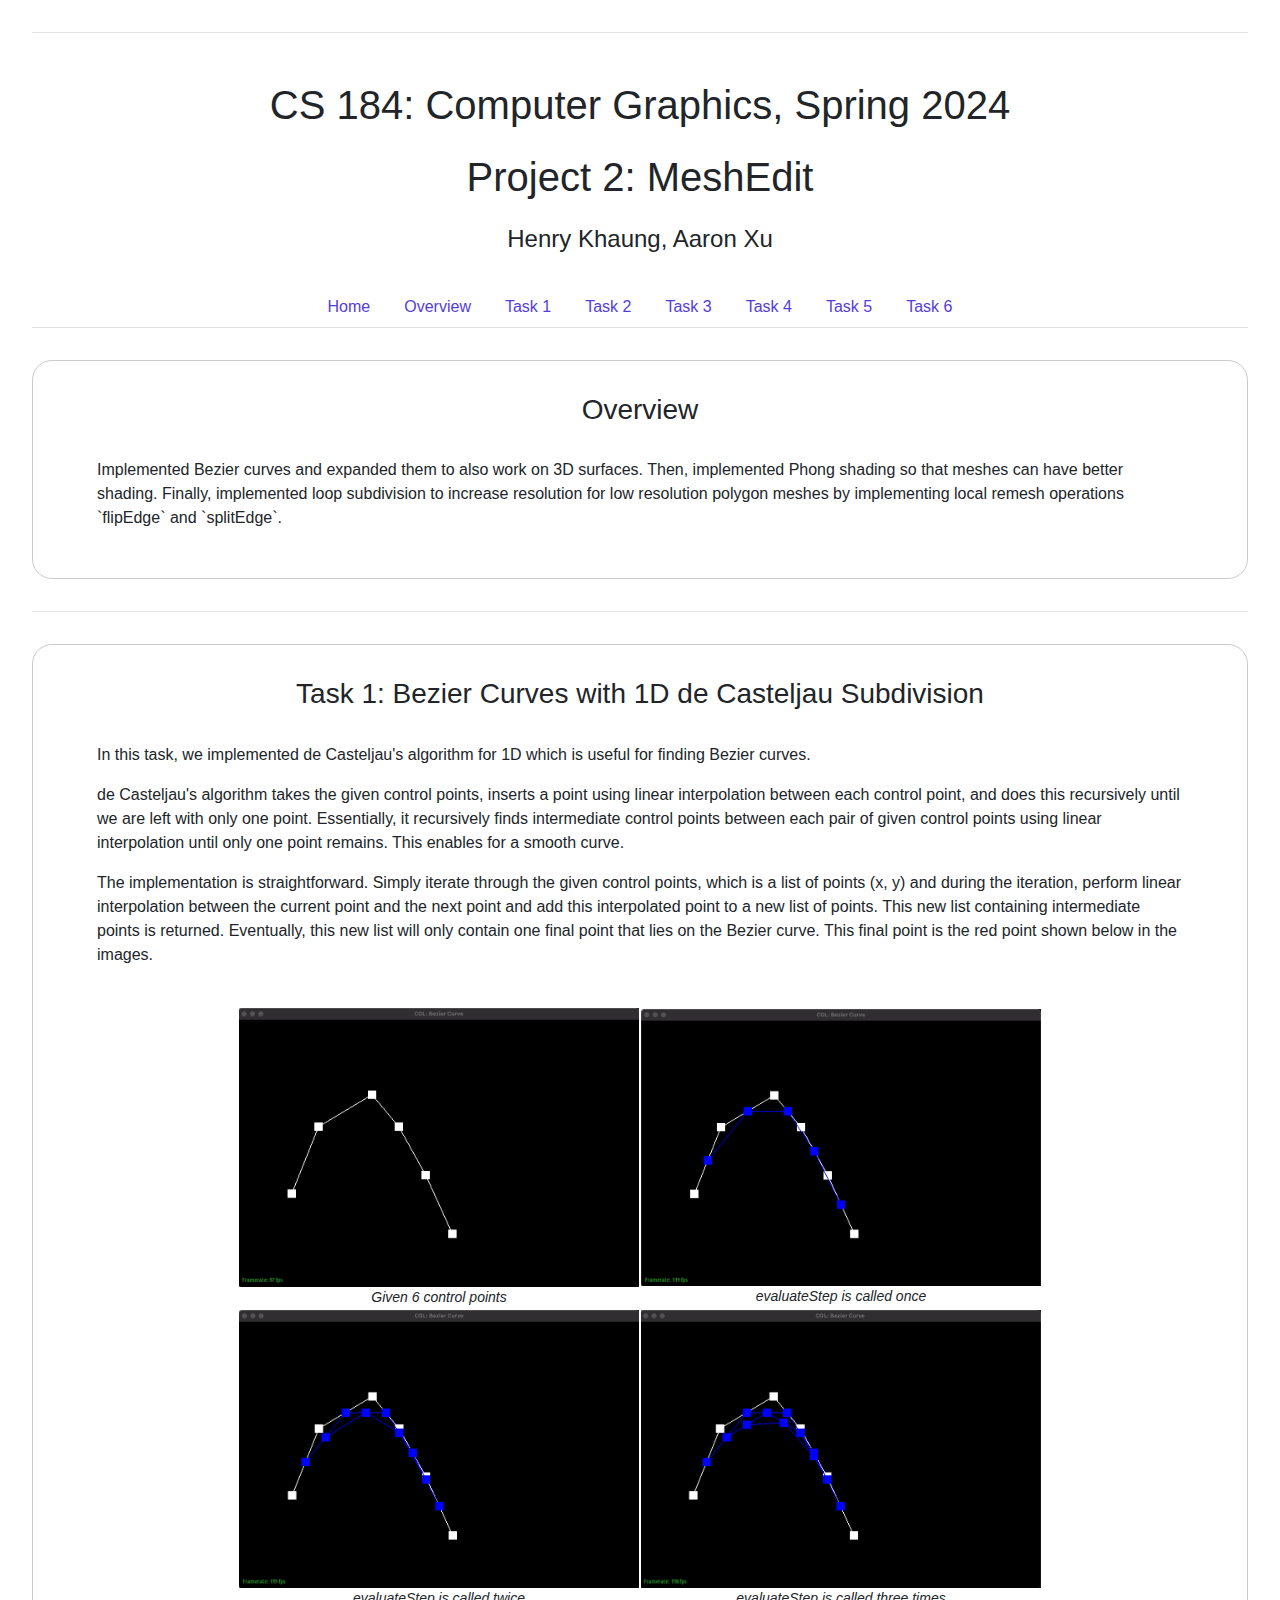
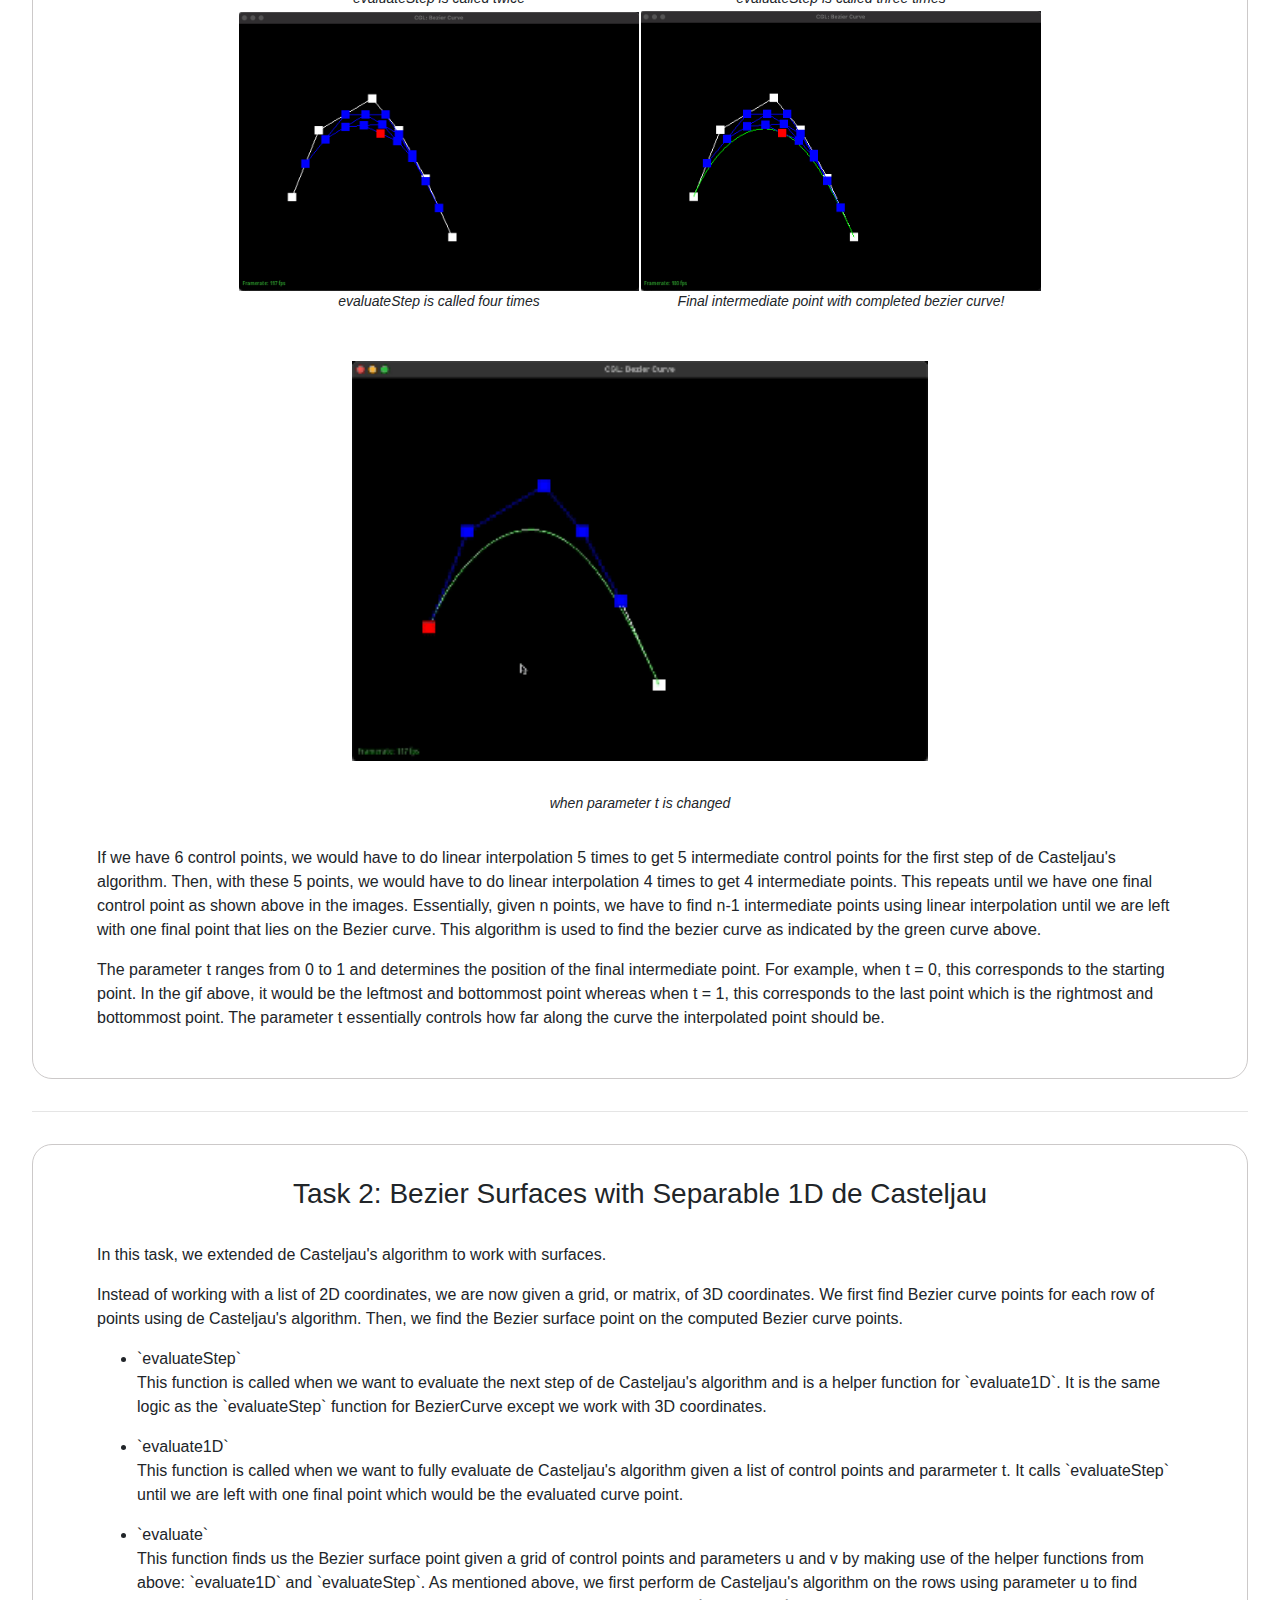
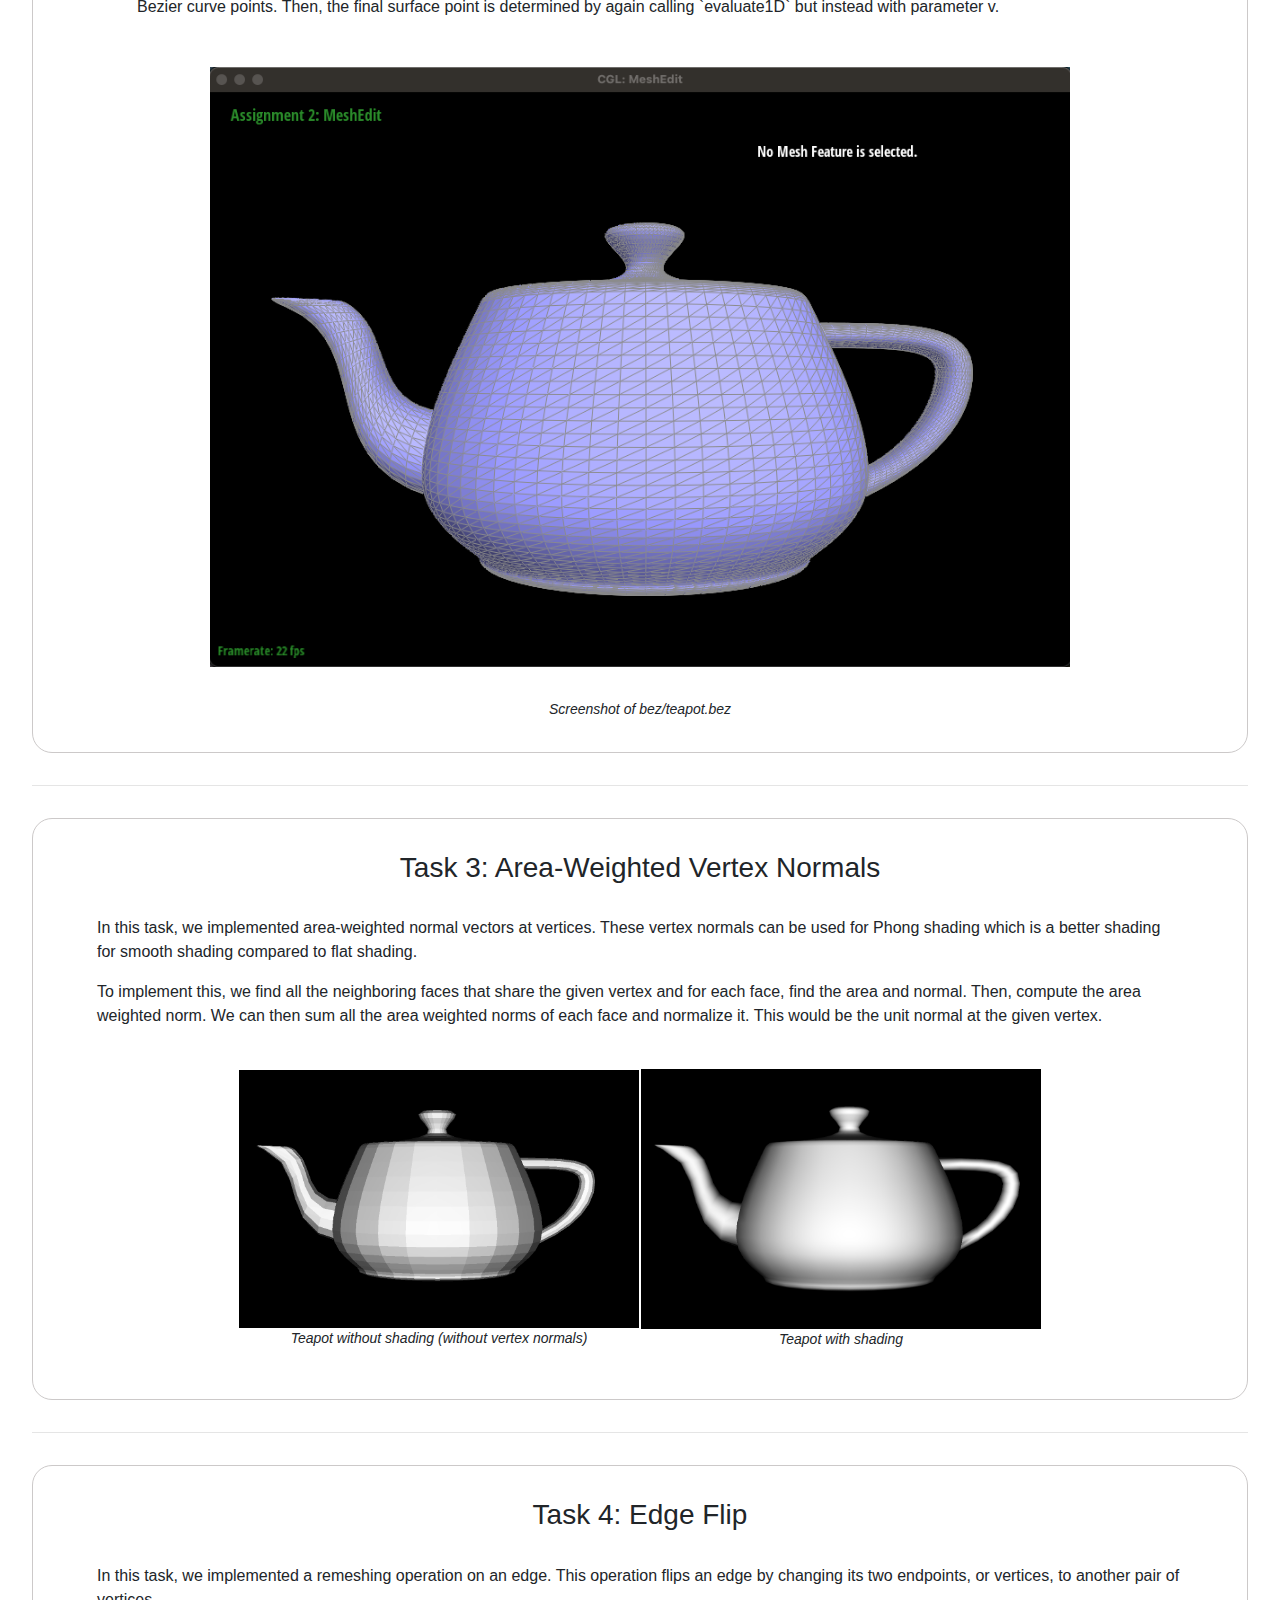
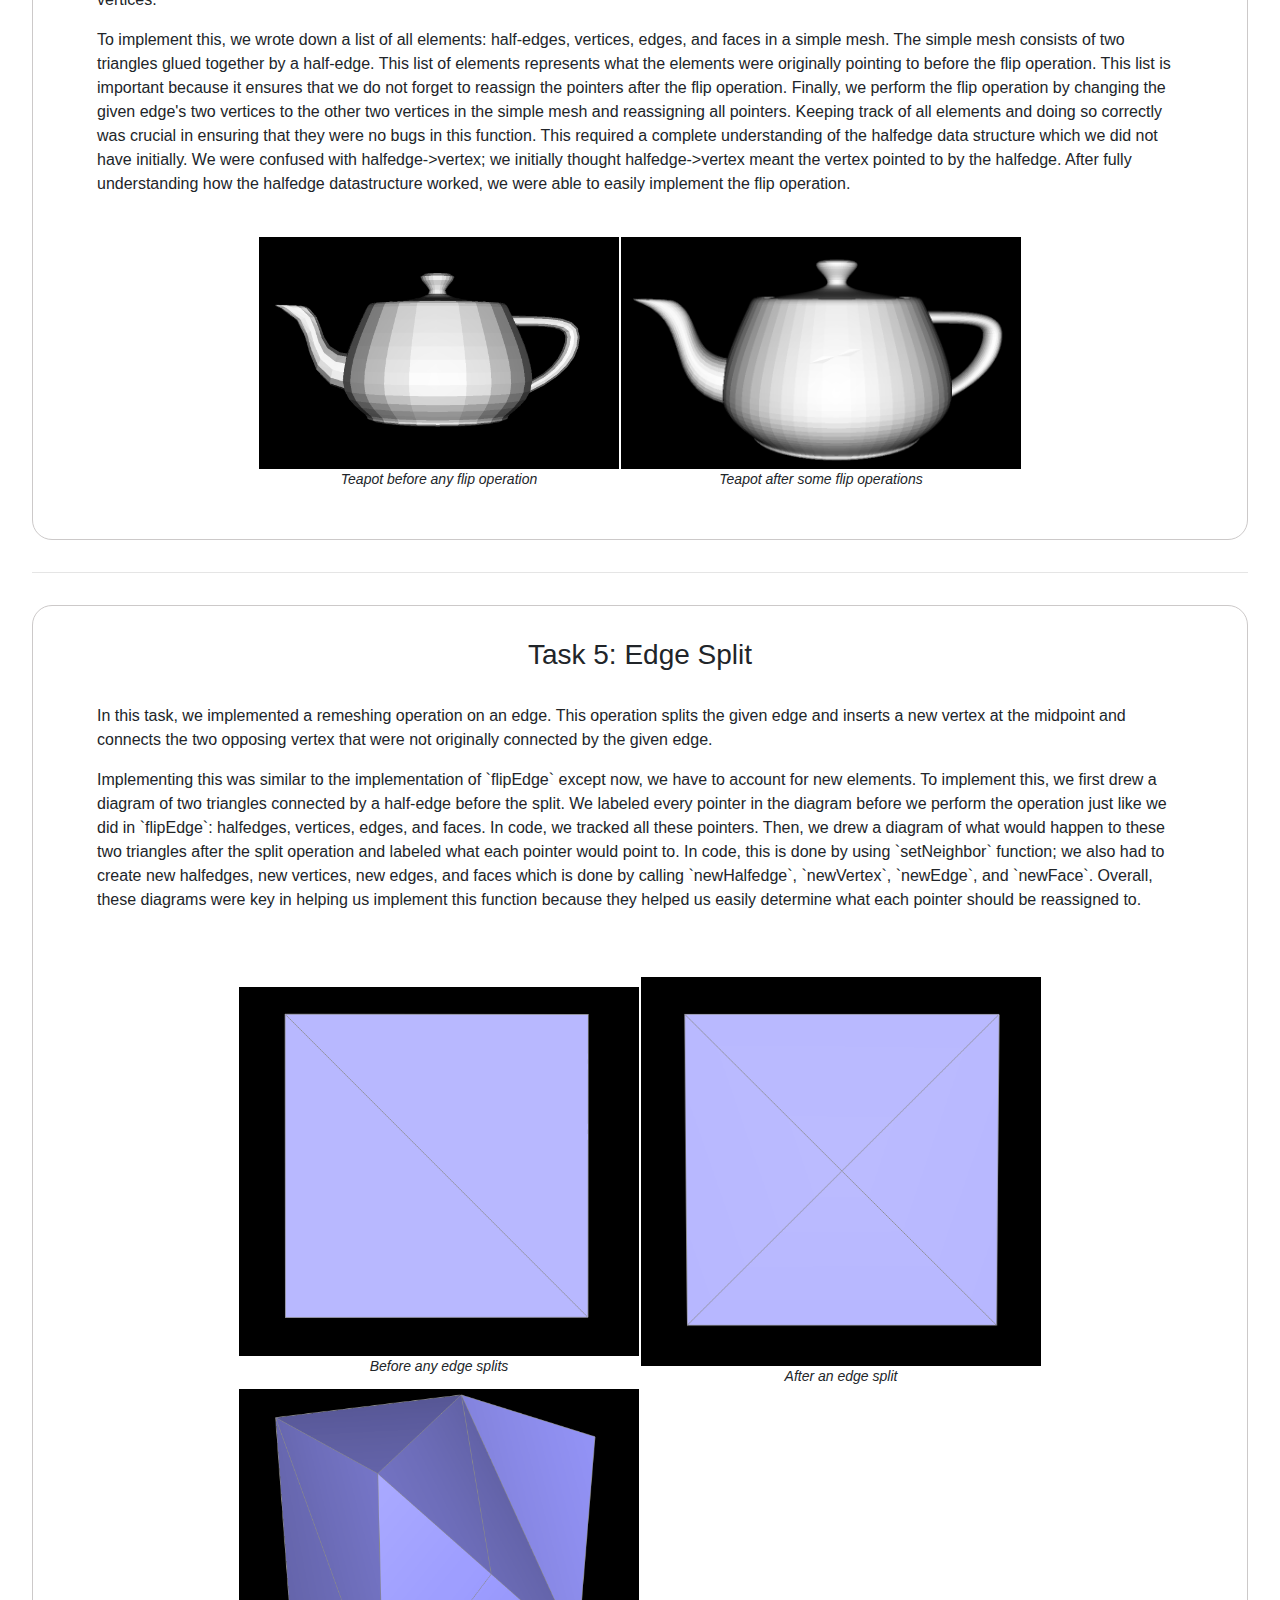
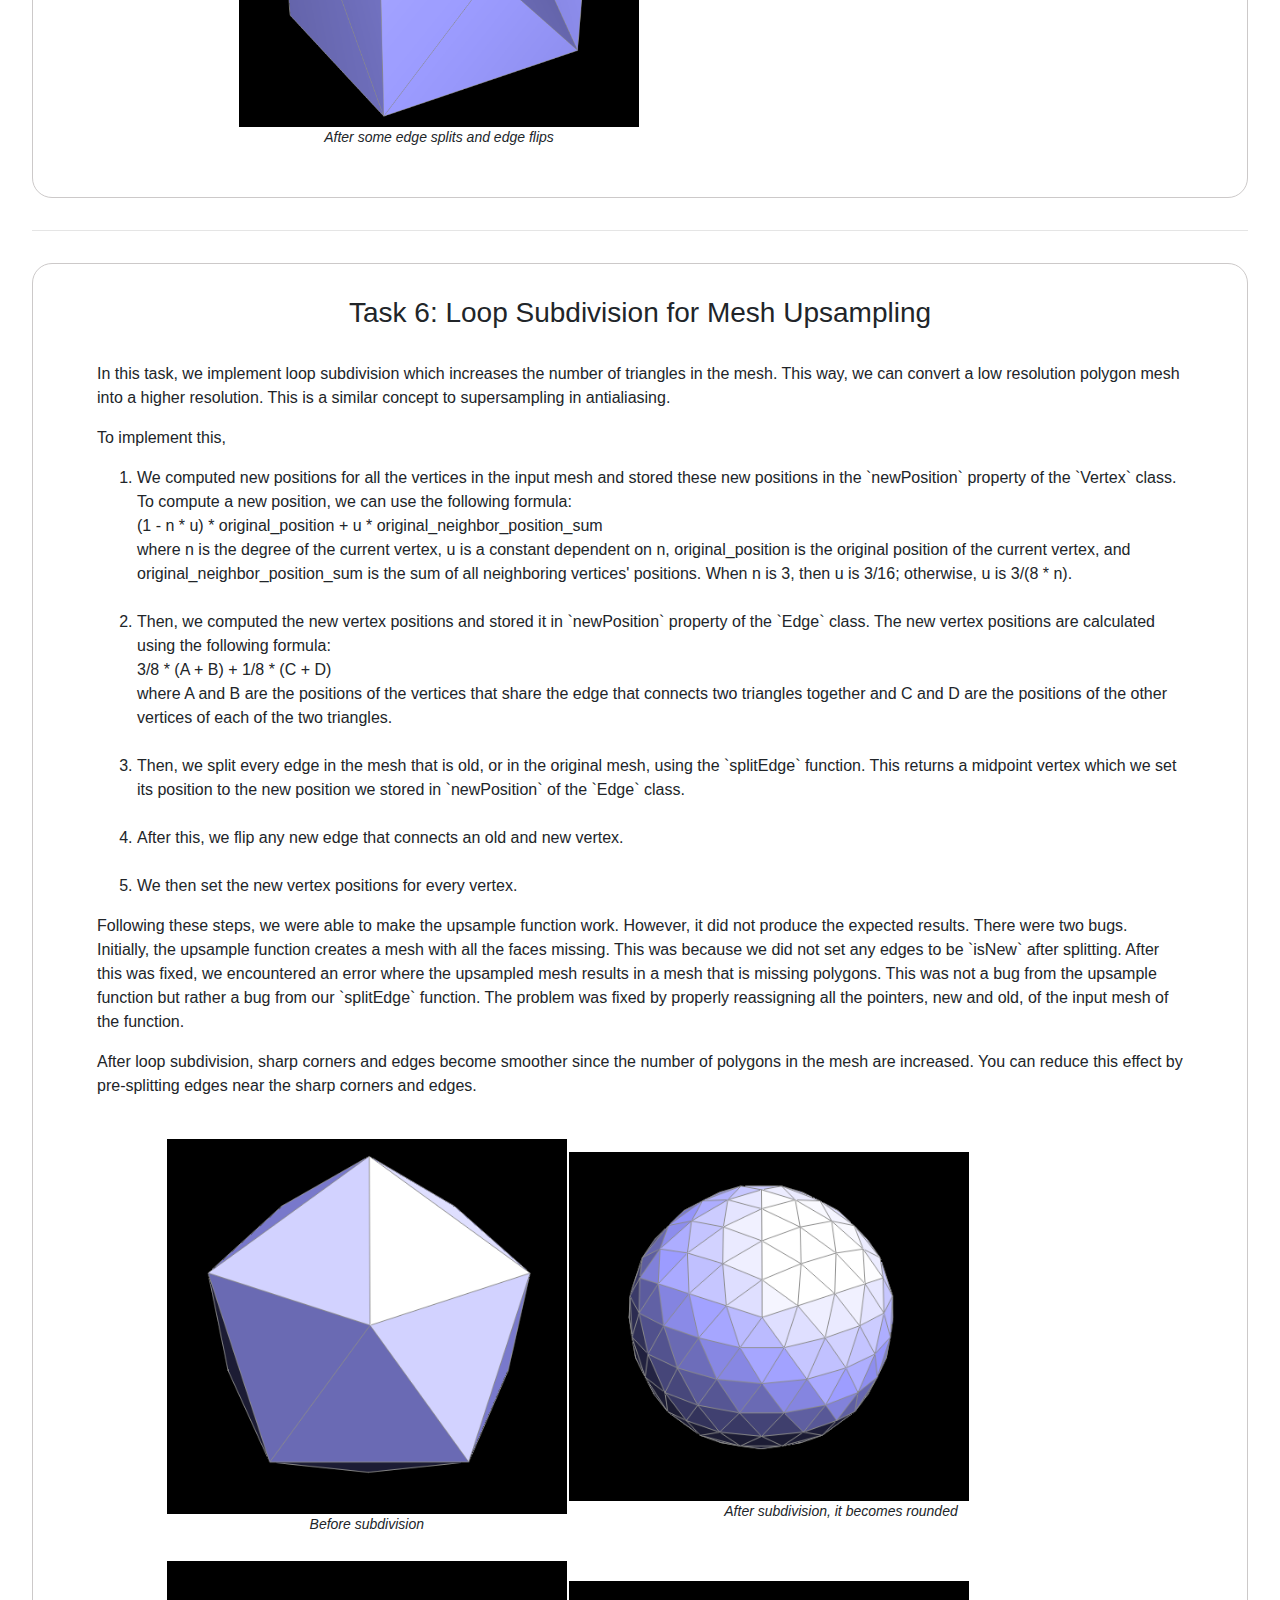
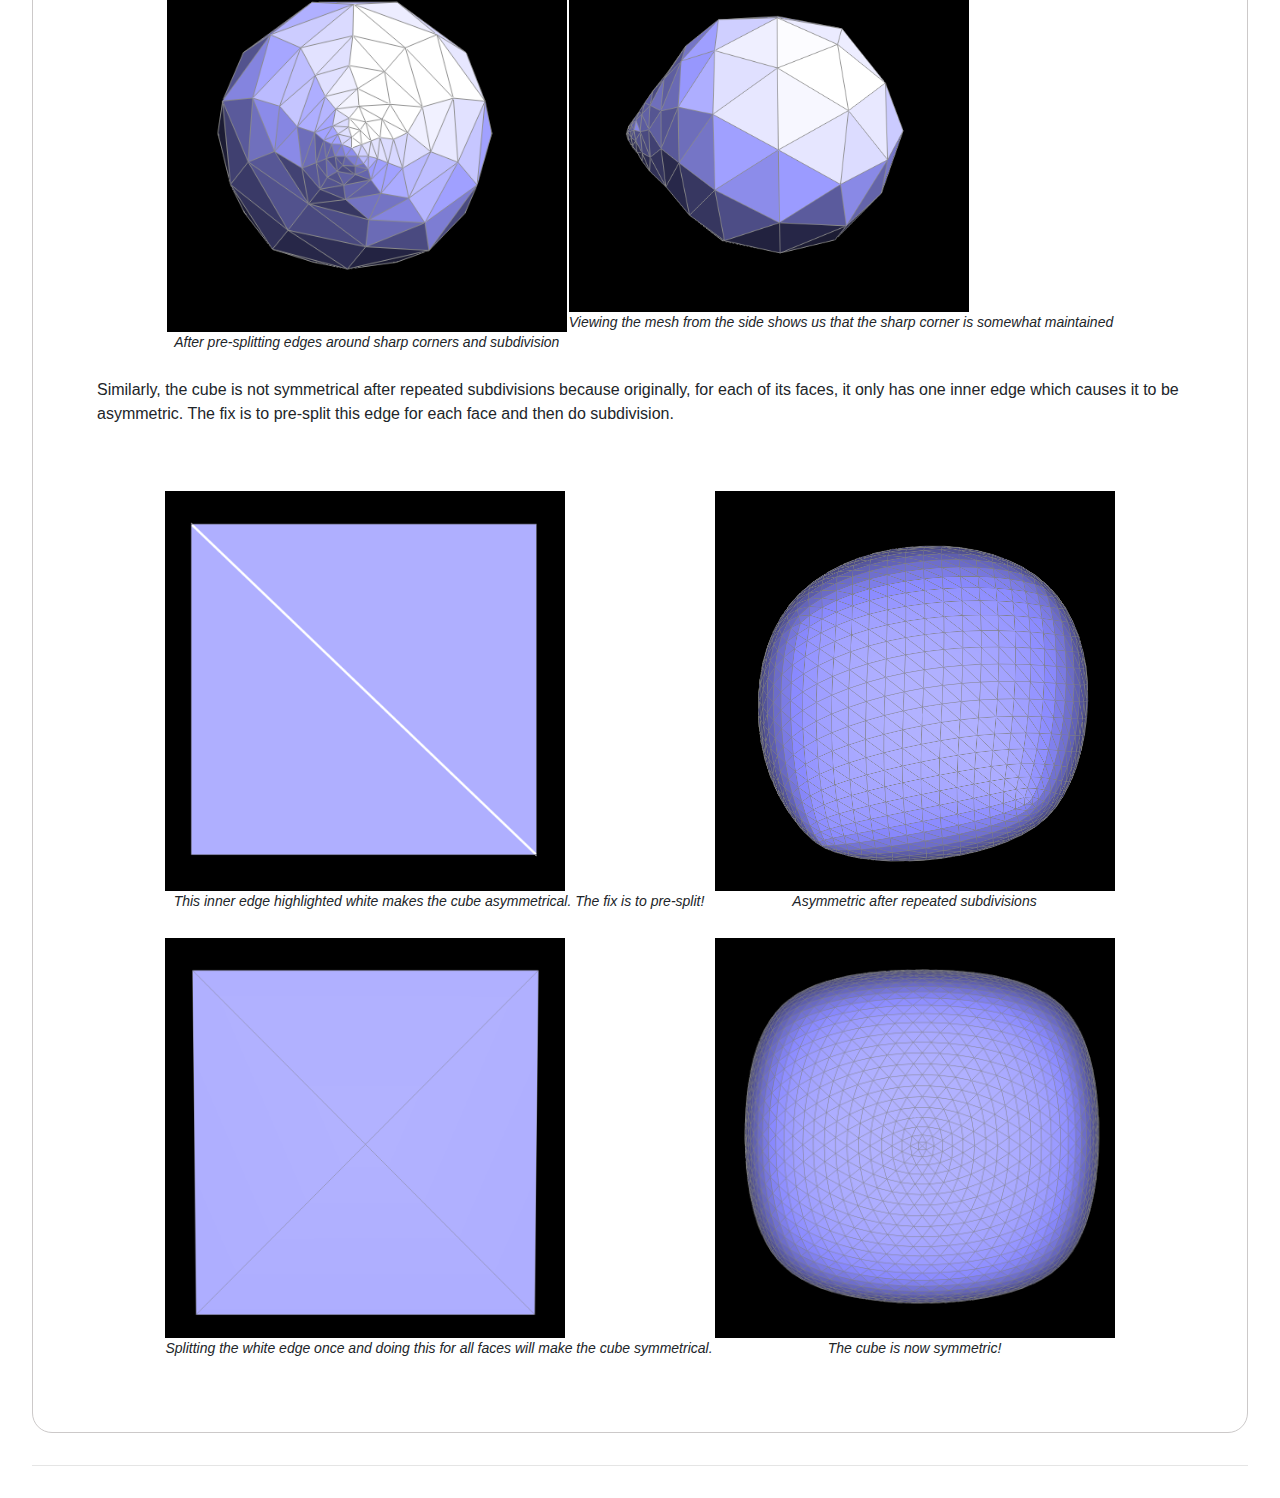
<file: cs184/homeworks/hw2/index.html>
<!-- CHANGE the link tags if you want to see template -->

<!DOCTYPE html>
<html lang="en">
  <head>
    <!-- Required meta tags -->
    <meta charset="utf-8" />
    <meta
      name="viewport"
      content="width=device-width, initial-scale=1, shrink-to-fit=no"
    />

    <!-- Bootstrap CSS -->
    <link
      rel="stylesheet"
      href="https://cdn.jsdelivr.net/npm/bootstrap@4.3.1/dist/css/bootstrap.min.css"
      integrity="sha384-ggOyR0iXCbMQv3Xipma34MD+dH/1fQ784/j6cY/iJTQUOhcWr7x9JvoRxT2MZw1T"
      crossorigin="anonymous"
    />
    <link rel="stylesheet" href="../template.css" />

    <title>MeshEdit</title>
  </head>

  <hr class="breakline-top" />

  <body>
    <div class="title-margin">
      <h1 class="text-center mt-5">CS 184: Computer Graphics, Spring 2024</h1>
      <h1 class="text-center mt-4">Project 2: MeshEdit</h1>
      <h4 class="text-center mt-4">Henry Khaung, Aaron Xu</h4>
      <h6 class="text-center mt-1"></h6>
    </div>

    <ul class="nav nav-tabs navbarmargins justify-content-center">
      <li class="nav-item">
        <a
          type="button"
          class="btn-transparent nav-link"
          href="https://cal-cs184-student.github.io/hw-webpages-sp24-henrykhaung/"
        >
          Home
        </a>
      </li>
      <li class="nav-item">
        <button
          type="button"
          class="btn-transparent nav-link"
          onclick="scrollToTask('#overview')"
        >
          Overview
        </button>
      </li>
      <li class="nav-item">
        <button
          type="button"
          class="btn-transparent nav-link"
          onclick="scrollToTask('#task-1')"
        >
          Task 1
        </button>
      </li>
      <li class="nav-item">
        <button
          type="button"
          class="btn-transparent nav-link"
          onclick="scrollToTask('#task-2')"
        >
          Task 2
        </button>
      </li>
      <li class="nav-item">
        <button
          type="button"
          class="btn-transparent nav-link"
          onclick="scrollToTask('#task-3')"
        >
          Task 3
        </button>
      </li>
      <li class="nav-item">
        <button
          type="button"
          class="btn-transparent nav-link"
          onclick="scrollToTask('#task-4')"
        >
          Task 4
        </button>
      </li>
      <li class="nav-item">
        <button
          type="button"
          class="btn-transparent nav-link"
          onclick="scrollToTask('#task-5')"
        >
          Task 5
        </button>
      </li>
      <li class="nav-item">
        <button
          type="button"
          class="btn-transparent nav-link"
          onclick="scrollToTask('#task-6')"
        >
          Task 6
        </button>
      </li>
    </ul>

    <div class="taskbox-outer" id="overview">
      <div class="taskbox-inner">
        <div class="text-center taskdiv">
          <h3>Overview</h3>
        </div>

        <div class="text-start taskp mt-4 mb-5">
          <p>
            Implemented Bezier curves and expanded them to also work on 3D
            surfaces. Then, implemented Phong shading so that meshes can have
            better shading. Finally, implemented loop subdivision to increase
            resolution for low resolution polygon meshes by implementing local
            remesh operations `flipEdge` and `splitEdge`.
          </p>
        </div>
      </div>
    </div>

    <hr class="breakline" />

    <div class="taskbox-outer" id="task-1">
      <div class="taskbox-inner">
        <div class="text-center taskdiv">
          <h3>Task 1: Bezier Curves with 1D de Casteljau Subdivision</h3>
        </div>

        <div class="text-start taskp mt-4 mb-5">
          <p>
            In this task, we implemented de Casteljau's algorithm for 1D which
            is useful for finding Bezier curves.
          </p>
          <p>
            de Casteljau's algorithm takes the given control points, inserts a
            point using linear interpolation between each control point, and
            does this recursively until we are left with only one point.
            Essentially, it recursively finds intermediate control points
            between each pair of given control points using linear interpolation
            until only one point remains. This enables for a smooth curve.
          </p>

          <p>
            The implementation is straightforward. Simply iterate through the
            given control points, which is a list of points (x, y) and during
            the iteration, perform linear interpolation between the current
            point and the next point and add this interpolated point to a new
            list of points. This new list containing intermediate points is
            returned. Eventually, this new list will only contain one final
            point that lies on the Bezier curve. This final point is the red
            point shown below in the images.
          </p>

          <div align="middle">
            <table style="width=100%">
              <tr>
                <td>
                  <img src="task1start.png" align="middle" width="400px" />
                  <figcaption class="figcaption" align="middle">
                    Given 6 control points
                  </figcaption>
                </td>
                <td>
                  <img src="task1start1.png" align="middle" width="400px" />
                  <figcaption class="figcaption" align="middle">
                    evaluateStep is called once
                  </figcaption>
                </td>
              </tr>
              <br />
              <tr>
                <td>
                  <img src="task1start2.png" align="middle" width="400px" />
                  <figcaption class="figcaption" align="middle">
                    evaluateStep is called twice
                  </figcaption>
                </td>
                <td>
                  <img src="task1start3.png" align="middle" width="400px" />
                  <figcaption class="figcaption" align="middle">
                    evaluateStep is called three times
                  </figcaption>
                </td>
              </tr>
              <tr>
                <td>
                  <img src="task1start4.png" align="middle" width="400px" />
                  <figcaption class="figcaption" align="middle">
                    evaluateStep is called four times
                  </figcaption>
                </td>
                <td>
                  <img src="task1end.png" align="middle" width="400px" />
                  <figcaption class="figcaption" align="middle">
                    Final intermediate point with completed bezier curve!
                  </figcaption>
                </td>
              </tr>
            </table>
          </div>

          <div class="text-center mt-5">
            <img src="task1t.gif" height="400px" />
            <p class="imgfont">when parameter t is changed</p>
          </div>

          <div>
            <p>
              If we have 6 control points, we would have to do linear
              interpolation 5 times to get 5 intermediate control points for the
              first step of de Casteljau's algorithm. Then, with these 5 points,
              we would have to do linear interpolation 4 times to get 4
              intermediate points. This repeats until we have one final control
              point as shown above in the images. Essentially, given n points,
              we have to find n-1 intermediate points using linear interpolation
              until we are left with one final point that lies on the Bezier
              curve. This algorithm is used to find the bezier curve as
              indicated by the green curve above.
            </p>

            <p>
              The parameter t ranges from 0 to 1 and determines the position of
              the final intermediate point. For example, when t = 0, this
              corresponds to the starting point. In the gif above, it would be
              the leftmost and bottommost point whereas when t = 1, this
              corresponds to the last point which is the rightmost and
              bottommost point. The parameter t essentially controls how far
              along the curve the interpolated point should be.
            </p>
          </div>
        </div>
      </div>
    </div>

    <hr class="breakline" />

    <!-- TASK 2 -->
    <div class="taskbox-outer" id="task-2">
      <div class="taskbox-inner">
        <div class="text-center taskdiv">
          <h3>Task 2: Bezier Surfaces with Separable 1D de Casteljau</h3>
        </div>
        <div class="text-start taskp mt-4">
          <p>
            In this task, we extended de Casteljau's algorithm to work with
            surfaces.
          </p>

          <p>
            Instead of working with a list of 2D coordinates, we are now given a
            grid, or matrix, of 3D coordinates. We first find Bezier curve
            points for each row of points using de Casteljau's algorithm. Then,
            we find the Bezier surface point on the computed Bezier curve
            points.
          </p>
          <ul>
            <li>
              `evaluateStep`
              <p>
                This function is called when we want to evaluate the next step
                of de Casteljau's algorithm and is a helper function for
                `evaluate1D`. It is the same logic as the `evaluateStep`
                function for BezierCurve except we work with 3D coordinates.
              </p>
            </li>
            <li>
              `evaluate1D`
              <p>
                This function is called when we want to fully evaluate de
                Casteljau's algorithm given a list of control points and
                pararmeter t. It calls `evaluateStep` until we are left with one
                final point which would be the evaluated curve point.
              </p>
            </li>
            <li>
              `evaluate`
              <p>
                This function finds us the Bezier surface point given a grid of
                control points and parameters u and v by making use of the
                helper functions from above: `evaluate1D` and `evaluateStep`. As
                mentioned above, we first perform de Casteljau's algorithm on
                the rows using parameter u to find Bezier curve points. Then,
                the final surface point is determined by again calling
                `evaluate1D` but instead with parameter v.
              </p>
            </li>
          </ul>
        </div>

        <div class="text-center mt-5">
          <img src="task2.png" height="600px" />
          <p class="imgfont">Screenshot of bez/teapot.bez</p>
        </div>
      </div>
    </div>

    <hr class="breakline" />

    <!-- TASK 3 -->
    <div class="taskbox-outer" id="task-3">
      <div class="taskbox-inner">
        <div class="text-center taskdiv">
          <h3>Task 3: Area-Weighted Vertex Normals</h3>
        </div>

        <div class="text-start taskp mt-4 mb-5">
          <p>
            In this task, we implemented area-weighted normal vectors at
            vertices. These vertex normals can be used for Phong shading which
            is a better shading for smooth shading compared to flat shading.
          </p>
          <p>
            To implement this, we find all the neighboring faces that share the
            given vertex and for each face, find the area and normal. Then,
            compute the area weighted norm. We can then sum all the area
            weighted norms of each face and normalize it. This would be the unit
            normal at the given vertex.
          </p>

          <br />

          <div align="middle">
            <table style="width=100%">
              <tr>
                <td>
                  <img src="task3.png" align="middle" width="400px" />
                  <figcaption class="figcaption" align="middle">
                    Teapot without shading (without vertex normals)
                  </figcaption>
                </td>
                <td>
                  <img src="task3shading.png" align="middle" width="400px" />
                  <figcaption class="figcaption" align="middle">
                    Teapot with shading
                  </figcaption>
                </td>
              </tr>
            </table>
          </div>
        </div>
      </div>
    </div>

    <hr class="breakline" />

    <!-- TASK 4 -->
    <div class="taskbox-outer" id="task-4">
      <div class="taskbox-inner">
        <div class="text-center taskdiv">
          <h3>Task 4: Edge Flip</h3>
        </div>

        <div class="text-start taskp mt-4 mb-5">
          <p>
            In this task, we implemented a remeshing operation on an edge. This
            operation flips an edge by changing its two endpoints, or vertices,
            to another pair of vertices.
          </p>
          <p>
            To implement this, we wrote down a list of all elements: half-edges,
            vertices, edges, and faces in a simple mesh. The simple mesh
            consists of two triangles glued together by a half-edge. This list
            of elements represents what the elements were originally pointing to
            before the flip operation. This list is important because it ensures
            that we do not forget to reassign the pointers after the flip
            operation. Finally, we perform the flip operation by changing the
            given edge's two vertices to the other two vertices in the simple
            mesh and reassigning all pointers. Keeping track of all elements and
            doing so correctly was crucial in ensuring that they were no bugs in
            this function. This required a complete understanding of the
            halfedge data structure which we did not have initially. We were
            confused with halfedge->vertex; we initially thought
            halfedge->vertex meant the vertex pointed to by the halfedge. After
            fully understanding how the halfedge datastructure worked, we were
            able to easily implement the flip operation.
          </p>

          <br />

          <div align="middle">
            <table style="width=100%">
              <tr>
                <td>
                  <img src="task3.png" align="middle" width="360px" />
                  <figcaption class="figcaption" align="middle">
                    Teapot before any flip operation
                  </figcaption>
                </td>
                <td>
                  <img src="task4.png" align="middle" width="400px" />
                  <figcaption class="figcaption" align="middle">
                    Teapot after some flip operations
                  </figcaption>
                </td>
              </tr>
            </table>
          </div>
        </div>
      </div>
    </div>

    <hr class="breakline" />

    <!-- TASK 5 -->
    <div class="taskbox-outer" id="task-5">
      <div class="taskbox-inner">
        <div class="text-center taskdiv">
          <h3>Task 5: Edge Split</h3>
        </div>

        <div class="text-start taskp mt-4 mb-5">
          <p>
            In this task, we implemented a remeshing operation on an edge. This
            operation splits the given edge and inserts a new vertex at the
            midpoint and connects the two opposing vertex that were not
            originally connected by the given edge.
          </p>
          <p>
            Implementing this was similar to the implementation of `flipEdge`
            except now, we have to account for new elements. To implement this,
            we first drew a diagram of two triangles connected by a half-edge
            before the split. We labeled every pointer in the diagram before we
            perform the operation just like we did in `flipEdge`: halfedges,
            vertices, edges, and faces. In code, we tracked all these pointers.
            Then, we drew a diagram of what would happen to these two triangles
            after the split operation and labeled what each pointer would point
            to. In code, this is done by using `setNeighbor` function; we also
            had to create new halfedges, new vertices, new edges, and faces
            which is done by calling `newHalfedge`, `newVertex`, `newEdge`, and
            `newFace`. Overall, these diagrams were key in helping us implement
            this function because they helped us easily determine what each
            pointer should be reassigned to.
          </p>

          <br />

          <div align="middle">
            <table style="width=100%">
              <tr>
                <td>
                  <img src="task5.png" align="middle" width="400px" />
                  <figcaption class="figcaption" align="middle">
                    Before any edge splits
                  </figcaption>
                </td>
                <td>
                  <img src="task5_1.png" align="middle" width="400px" />
                  <figcaption class="figcaption" align="middle">
                    After an edge split
                  </figcaption>
                </td>
              </tr>
              <br />
              <tr>
                <td>
                  <img src="task5_22.png" align="middle" width="400px" />
                  <figcaption class="figcaption" align="middle">
                    After some edge splits and edge flips
                  </figcaption>
                </td>
              </tr>
            </table>
          </div>
        </div>
      </div>
    </div>

    <hr class="breakline" />

    <!-- TASK 6 -->
    <div class="taskbox-outer" id="task-6">
      <div class="taskbox-inner">
        <div class="text-center taskdiv">
          <h3>Task 6: Loop Subdivision for Mesh Upsampling</h3>
        </div>

        <div class="text-start taskp mt-4 mb-5">
          <p>
            In this task, we implement loop subdivision which increases the
            number of triangles in the mesh. This way, we can convert a low
            resolution polygon mesh into a higher resolution. This is a similar
            concept to supersampling in antialiasing.
          </p>
          <p>To implement this,</p>
          <ol>
            <li>
              We computed new positions for all the vertices in the input mesh
              and stored these new positions in the `newPosition` property of
              the `Vertex` class. To compute a new position, we can use the
              following formula:
              <br />
              (1 - n * u) * original_position + u *
              original_neighbor_position_sum
              <br />
              where n is the degree of the current vertex, u is a constant
              dependent on n, original_position is the original position of the
              current vertex, and original_neighbor_position_sum is the sum of
              all neighboring vertices' positions. When n is 3, then u is 3/16;
              otherwise, u is 3/(8 * n).
            </li>
            <br />
            <li>
              Then, we computed the new vertex positions and stored it in
              `newPosition` property of the `Edge` class. The new vertex
              positions are calculated using the following formula:
              <br />
              3/8 * (A + B) + 1/8 * (C + D)
              <br />
              where A and B are the positions of the vertices that share the
              edge that connects two triangles together and C and D are the
              positions of the other vertices of each of the two triangles.
            </li>
            <br />
            <li>
              Then, we split every edge in the mesh that is old, or in the
              original mesh, using the `splitEdge` function. This returns a
              midpoint vertex which we set its position to the new position we
              stored in `newPosition` of the `Edge` class.
            </li>
            <br />
            <li>
              After this, we flip any new edge that connects an old and new
              vertex.
            </li>
            <br />
            <li>We then set the new vertex positions for every vertex.</li>
          </ol>

          <p>
            Following these steps, we were able to make the upsample function
            work. However, it did not produce the expected results. There were
            two bugs. Initially, the upsample function creates a mesh with all
            the faces missing. This was because we did not set any edges to be
            `isNew` after splitting. After this was fixed, we encountered an
            error where the upsampled mesh results in a mesh that is missing
            polygons. This was not a bug from the upsample function but rather a
            bug from our `splitEdge` function. The problem was fixed by properly
            reassigning all the pointers, new and old, of the input mesh of the
            function.
          </p>

          <p>
            After loop subdivision, sharp corners and edges become smoother
            since the number of polygons in the mesh are increased. You can
            reduce this effect by pre-splitting edges near the sharp corners and
            edges.
          </p>

          <div align="middle">
            <table style="width=100%">
              <tr>
                <td>
                  <img src="task6nosharp.png" align="middle" width="400px" />
                  <figcaption class="figcaption" align="middle">
                    Before subdivision
                  </figcaption>
                  <br />
                </td>
                <td>
                  <img src="task6nosharpL.png" align="middle" width="400px" />
                  <figcaption class="figcaption" align="middle">
                    After subdivision, it becomes rounded
                  </figcaption>
                  <br />
                </td>
              </tr>
              <br />
              <tr>
                <td>
                  <img src="task6sharp.png" align="middle" width="400px" />
                  <figcaption class="figcaption" align="middle">
                    After pre-splitting edges around sharp corners and
                    subdivision
                  </figcaption>
                  <br />
                </td>
                <td>
                  <img
                    src="task6sharp_rotate.png"
                    align="middle"
                    width="400px"
                  />
                  <figcaption class="figcaption" align="middle">
                    Viewing the mesh from the side shows us that the sharp
                    corner is somewhat maintained
                  </figcaption>
                  <br />
                </td>
              </tr>
            </table>
          </div>

          <p>
            Similarly, the cube is not symmetrical after repeated subdivisions
            because originally, for each of its faces, it only has one inner
            edge which causes it to be asymmetric. The fix is to pre-split this
            edge for each face and then do subdivision.
          </p>

          <br />

          <div align="middle">
            <table style="width=100%">
              <tr>
                <td>
                  <img
                    src="task6.png"
                    align="middle"
                    width="400px"
                    height="400px"
                  />
                  <figcaption class="figcaption" align="middle">
                    This inner edge highlighted white makes the cube
                    asymmetrical. The fix is to pre-split!
                  </figcaption>
                  <br />
                </td>
                <td>
                  <img
                    src="task6asym.png"
                    align="middle"
                    width="400px"
                    height="400px"
                  />
                  <figcaption class="figcaption" align="middle">
                    Asymmetric after repeated subdivisions
                  </figcaption>
                  <br />
                </td>
              </tr>
              <br />
              <tr>
                <td>
                  <img
                    src="task6presplit.png"
                    align="middle"
                    width="400px"
                    height="400px"
                  />
                  <figcaption class="figcaption" align="middle">
                    Splitting the white edge once and doing this for all faces
                    will make the cube symmetrical.
                  </figcaption>
                  <br />
                </td>
                <td>
                  <img
                    src="task6sym.png"
                    align="middle"
                    width="400px"
                    height="400px"
                  />
                  <figcaption class="figcaption" align="middle">
                    The cube is now symmetric!
                  </figcaption>
                  <br />
                </td>
              </tr>
            </table>
          </div>
        </div>
      </div>
    </div>

    <hr class="breakline-bottom" />

    <!-- UI -->

    <button class="btn btn-primary scroll-to-top" onclick="scrollToTop()">
      Scroll to Top
    </button>

    <!-- Bootstrap JS scripts (jQuery and Popper.js) -->
    <script src="https://code.jquery.com/jquery-3.2.1.slim.min.js"></script>
    <script src="https://cdnjs.cloudflare.com/ajax/libs/popper.js/1.12.9/umd/popper.min.js"></script>

    <!-- Bootstrap JS -->
    <script src="https://maxcdn.bootstrapcdn.com/bootstrap/4.0.0/js/bootstrap.min.js"></script>

    <!-- scroll functions -->
    <script src="../template.js"></script>
  </body>
</html>
</file>
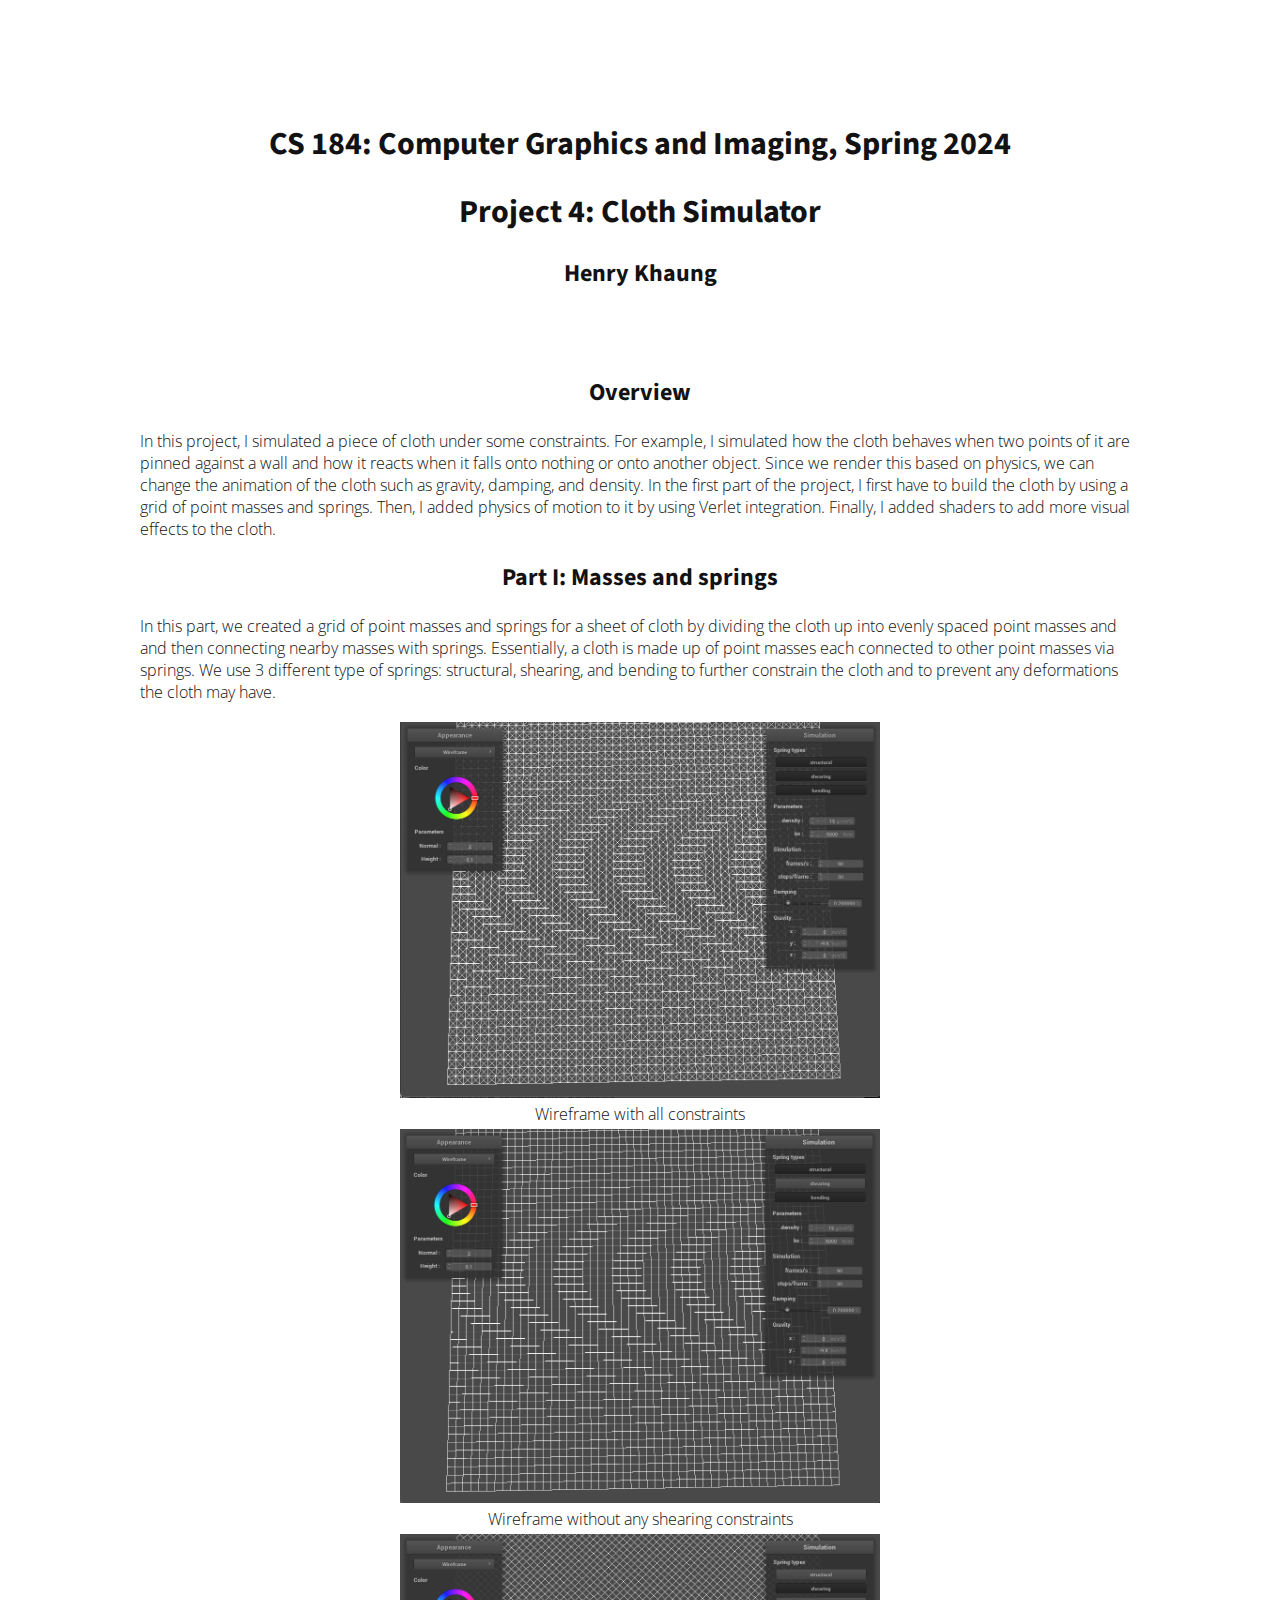
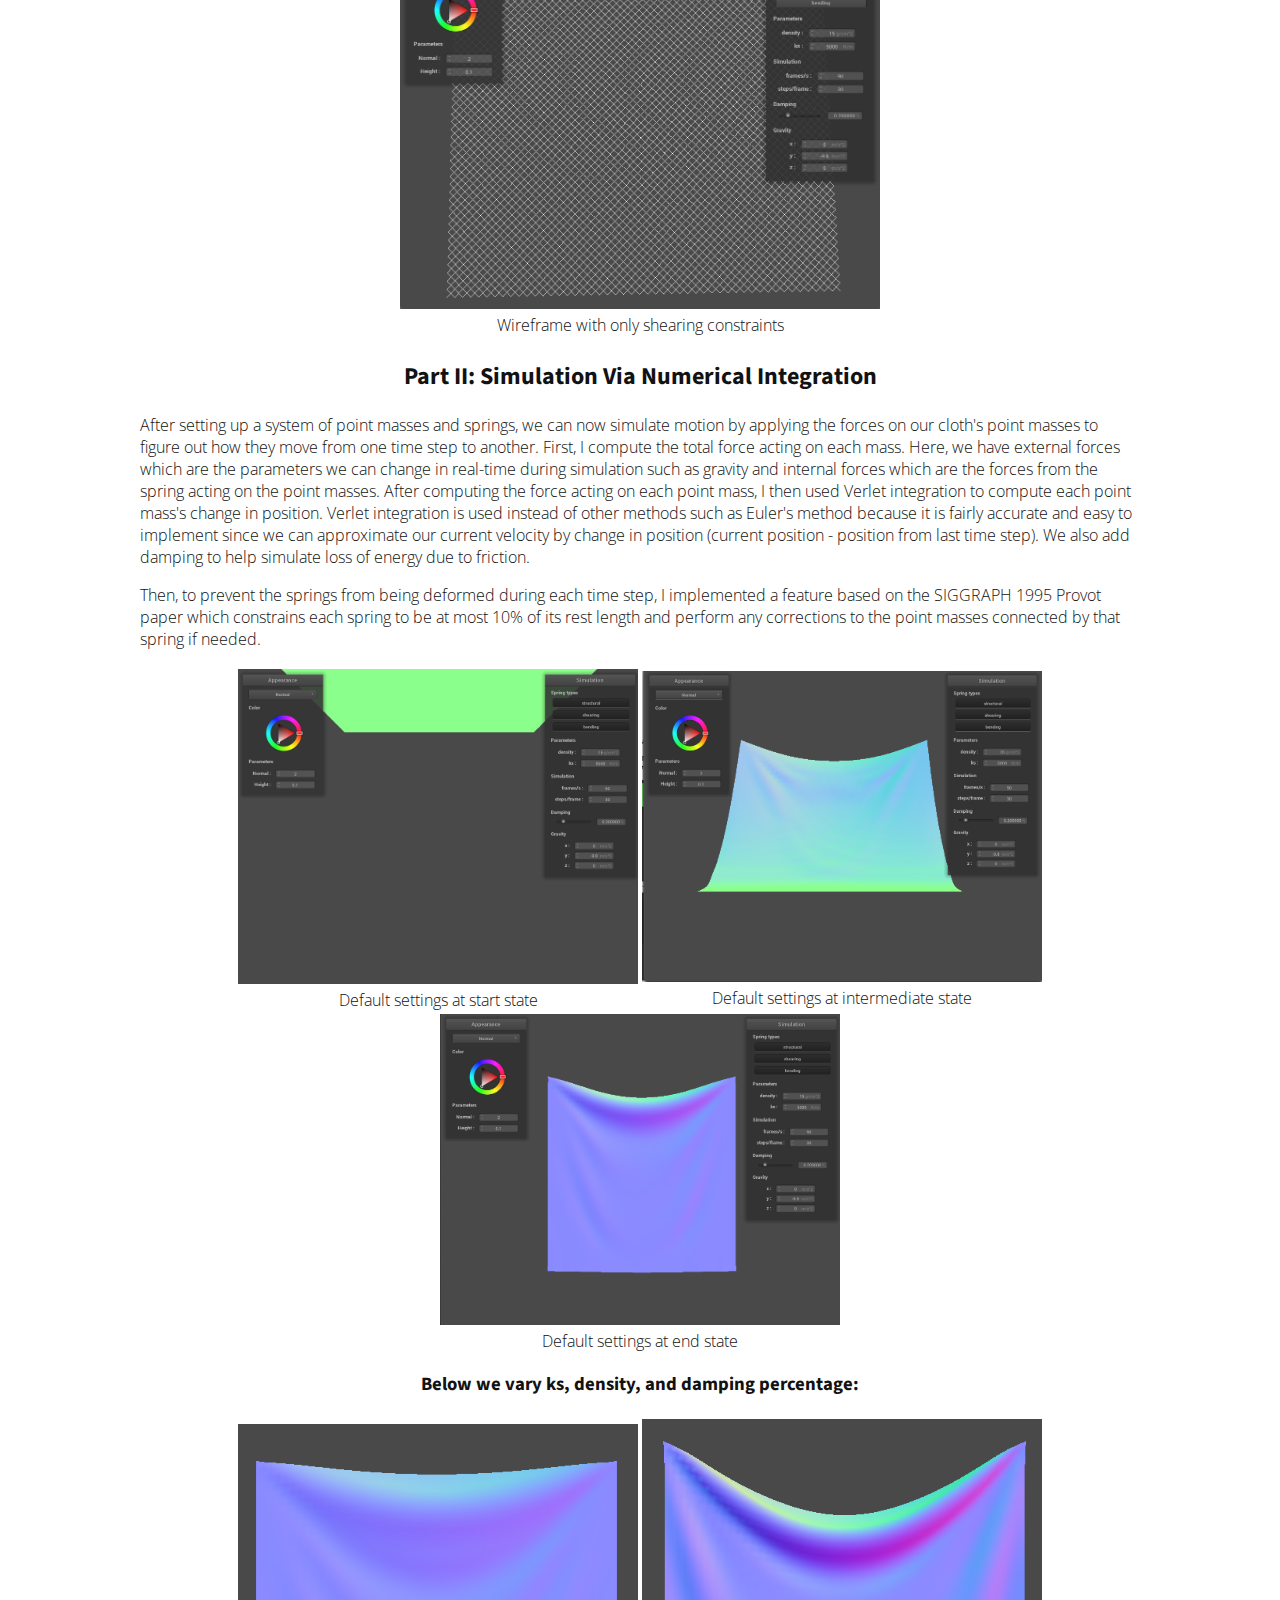
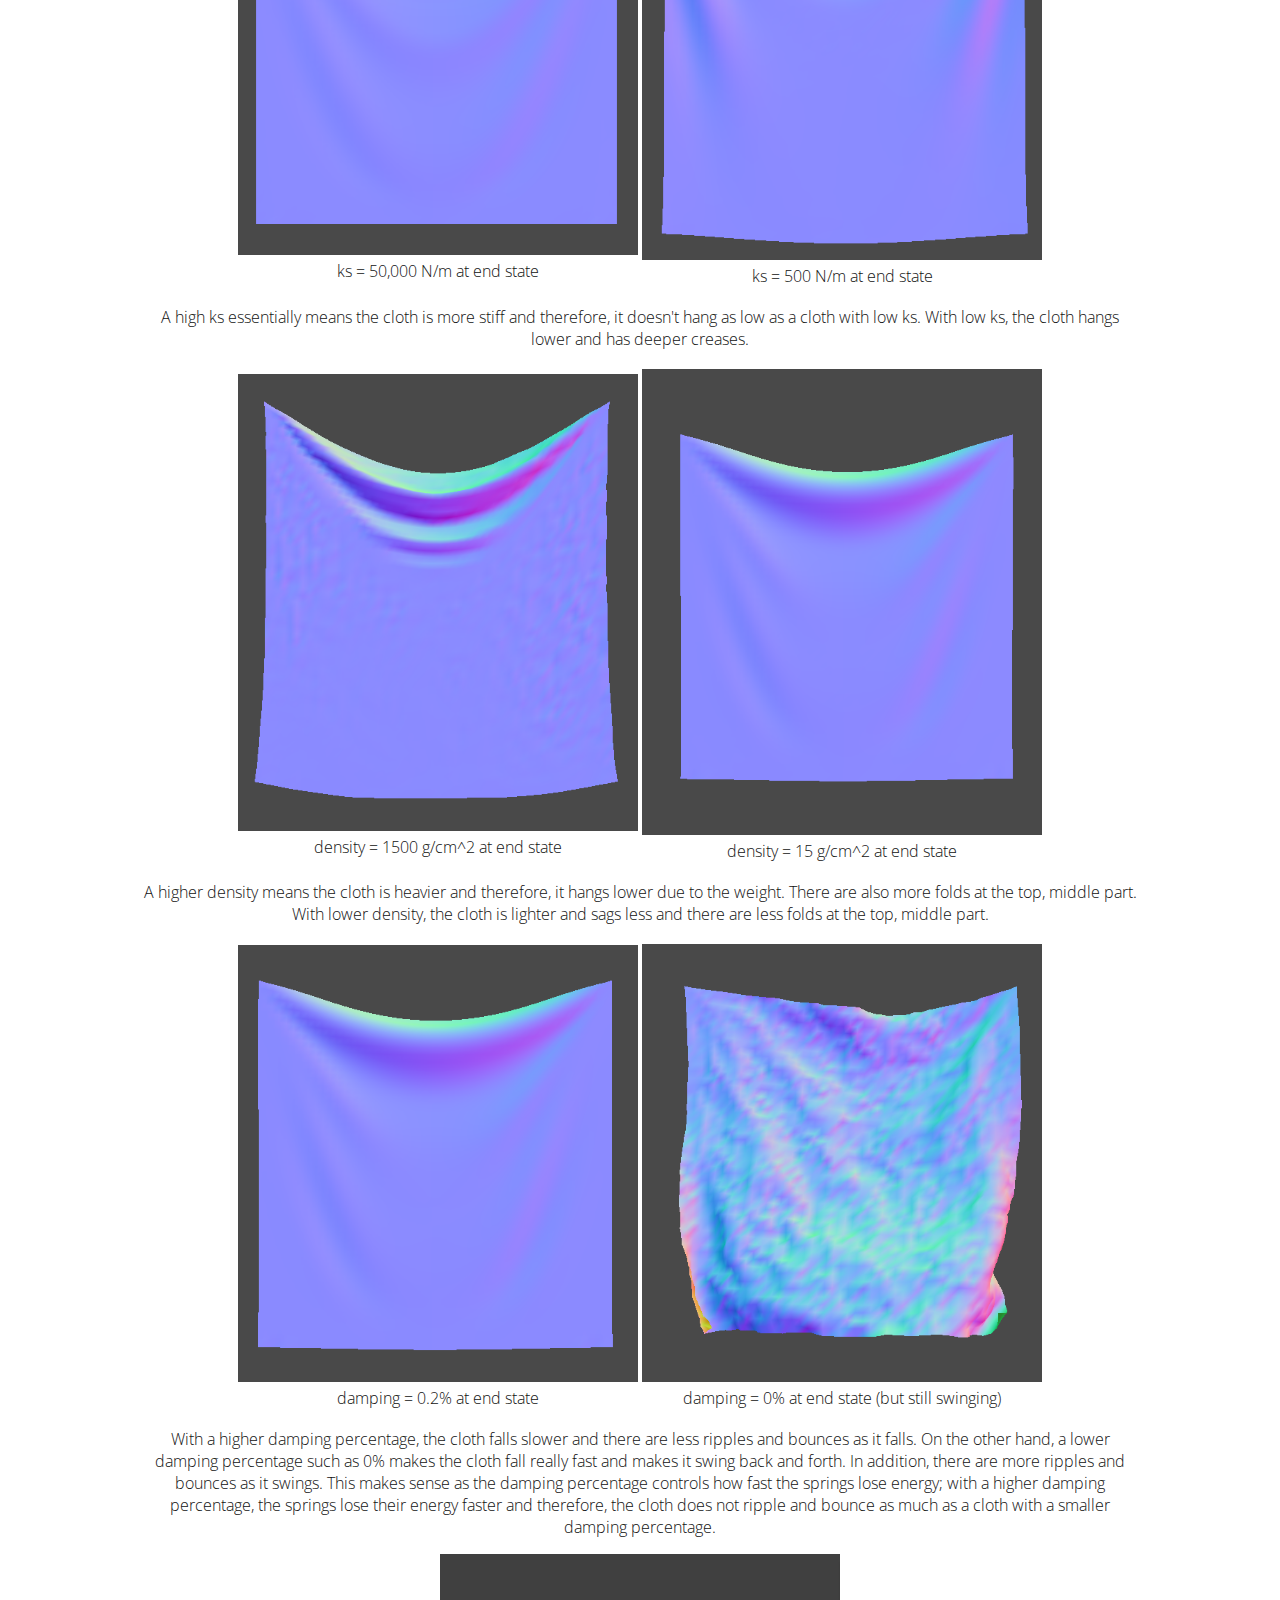
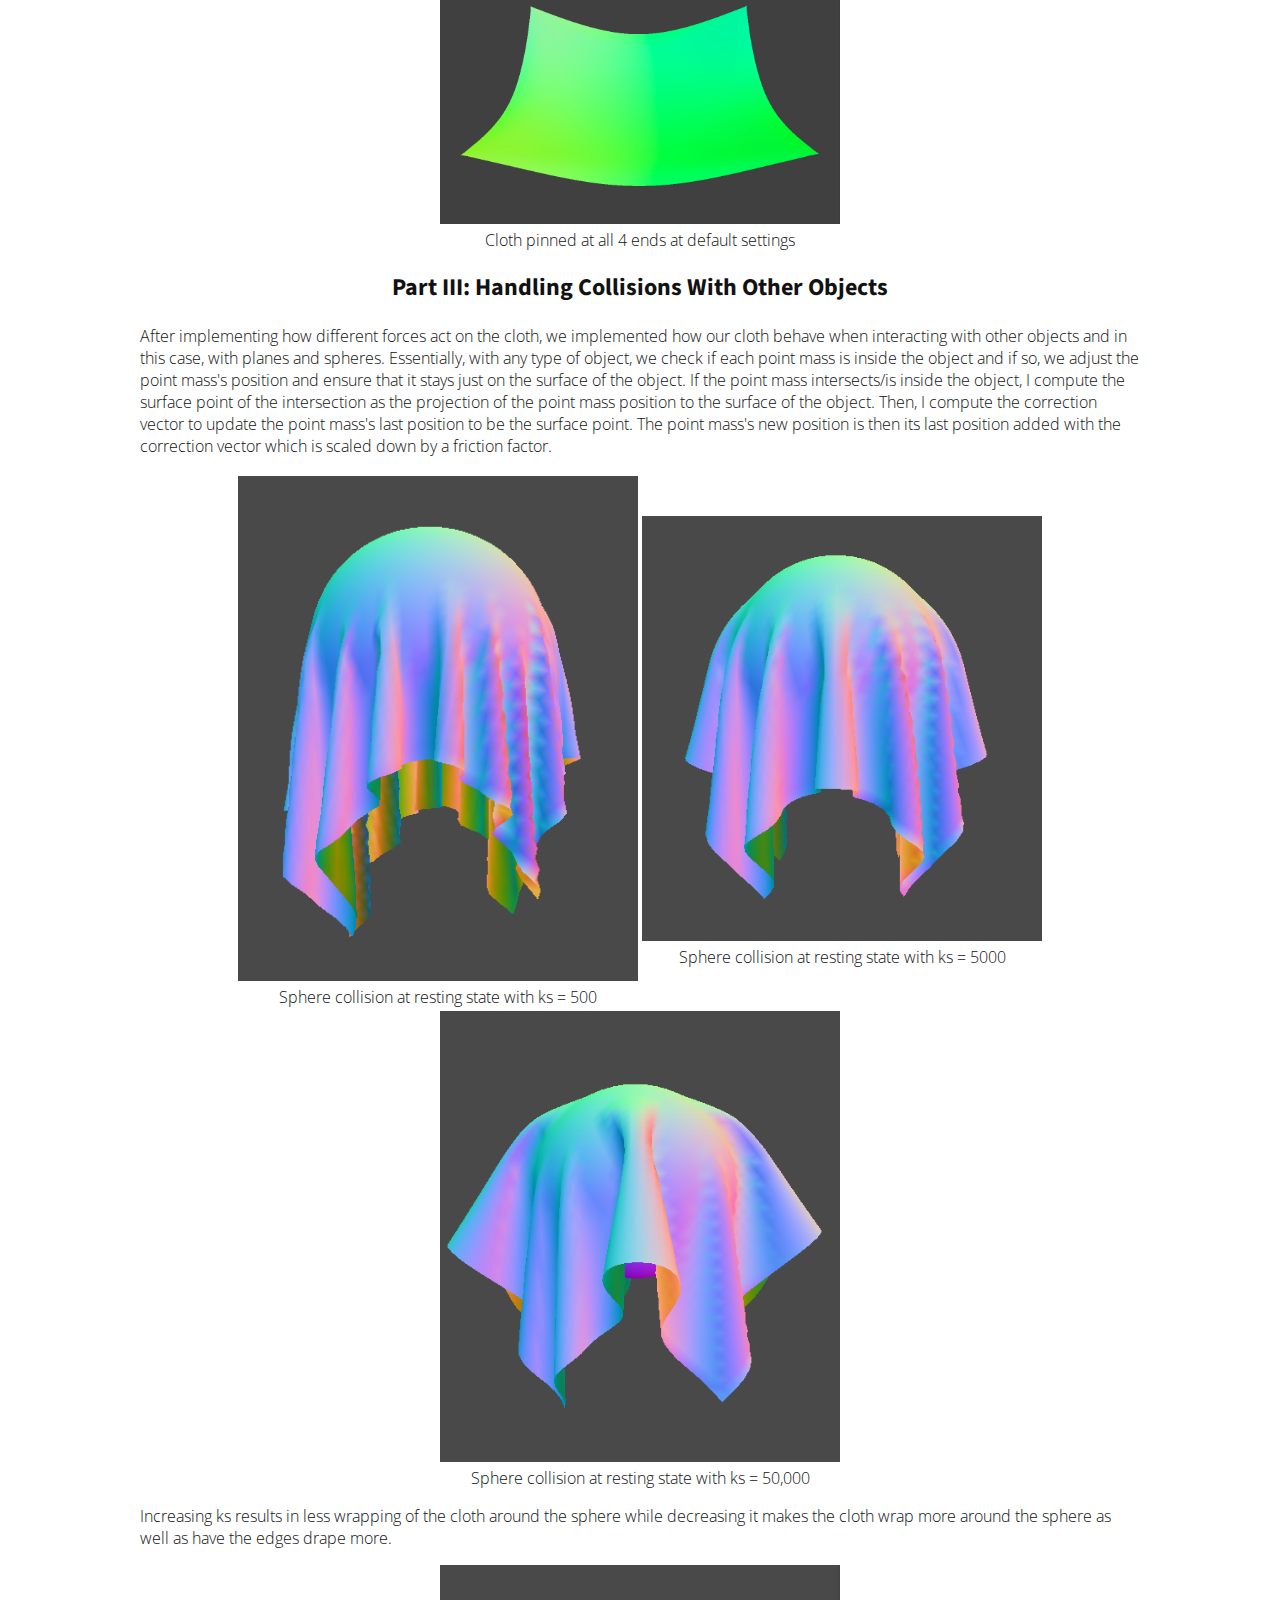
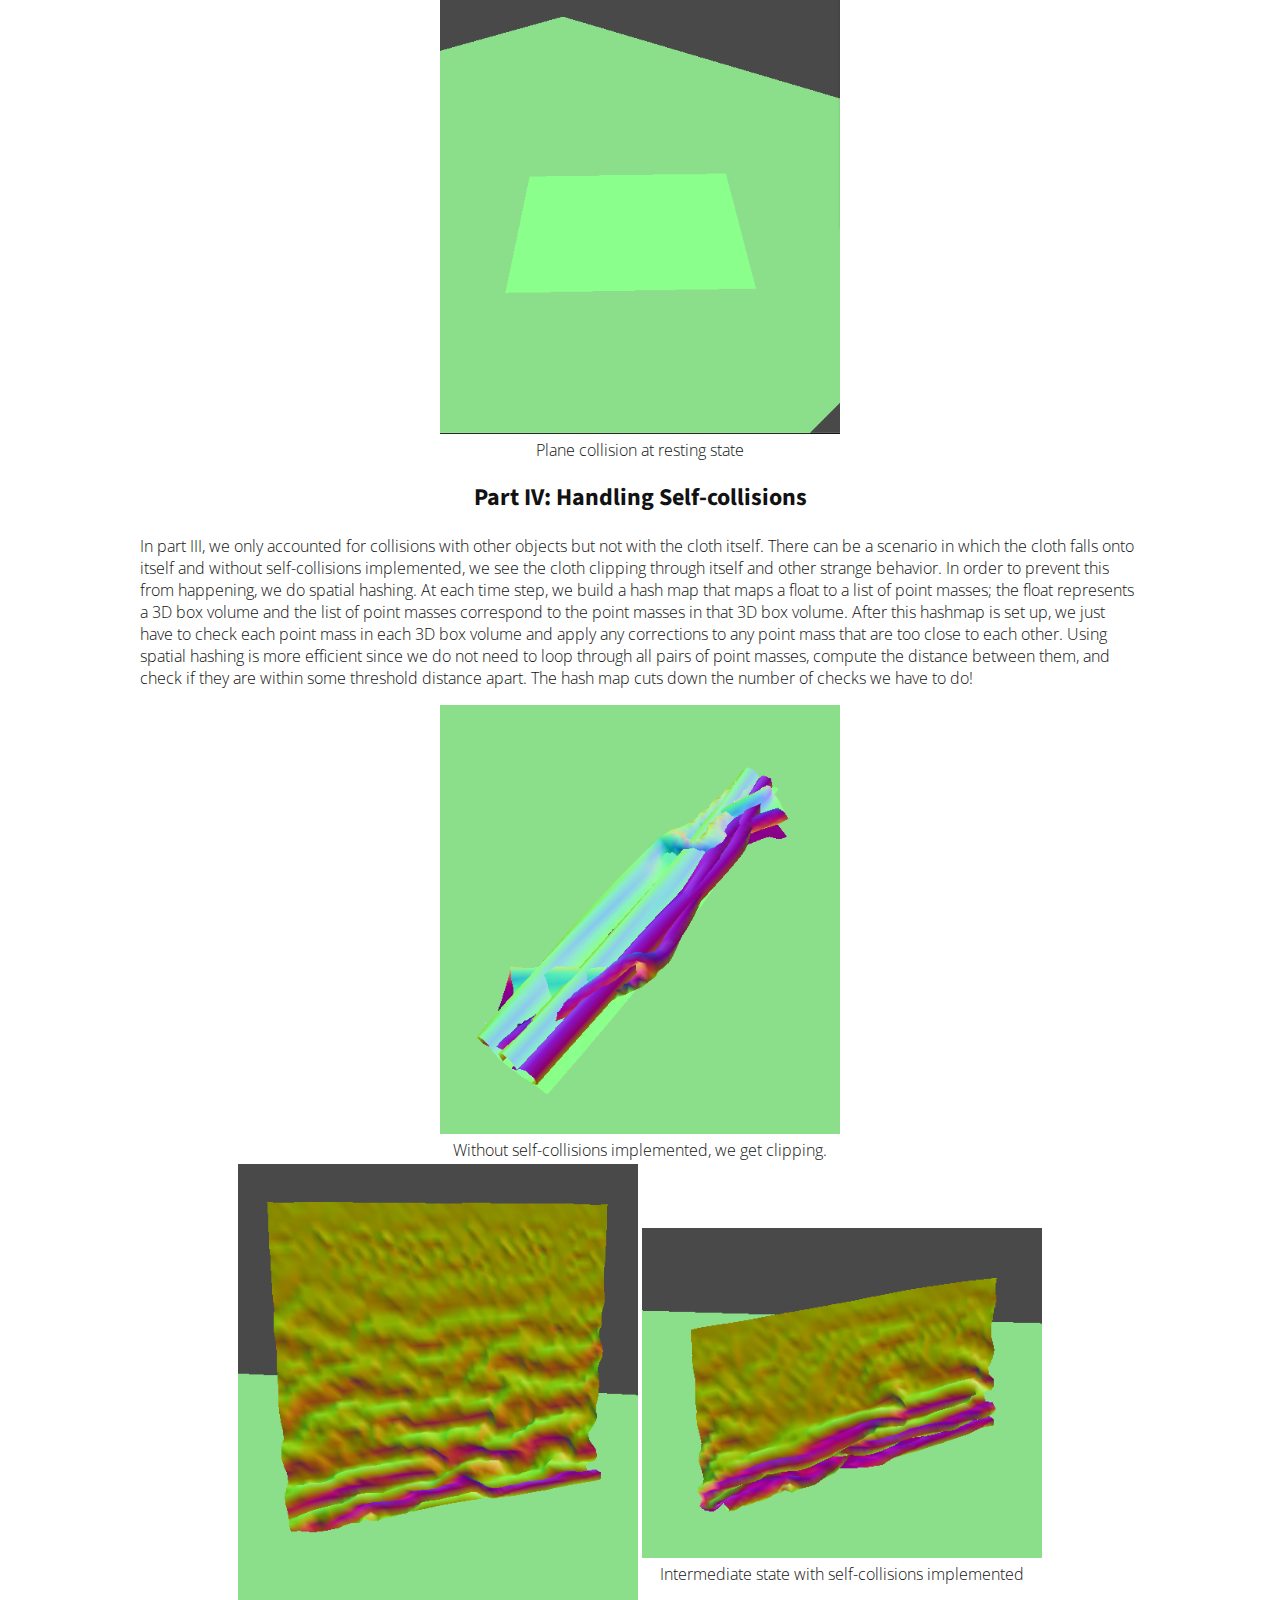
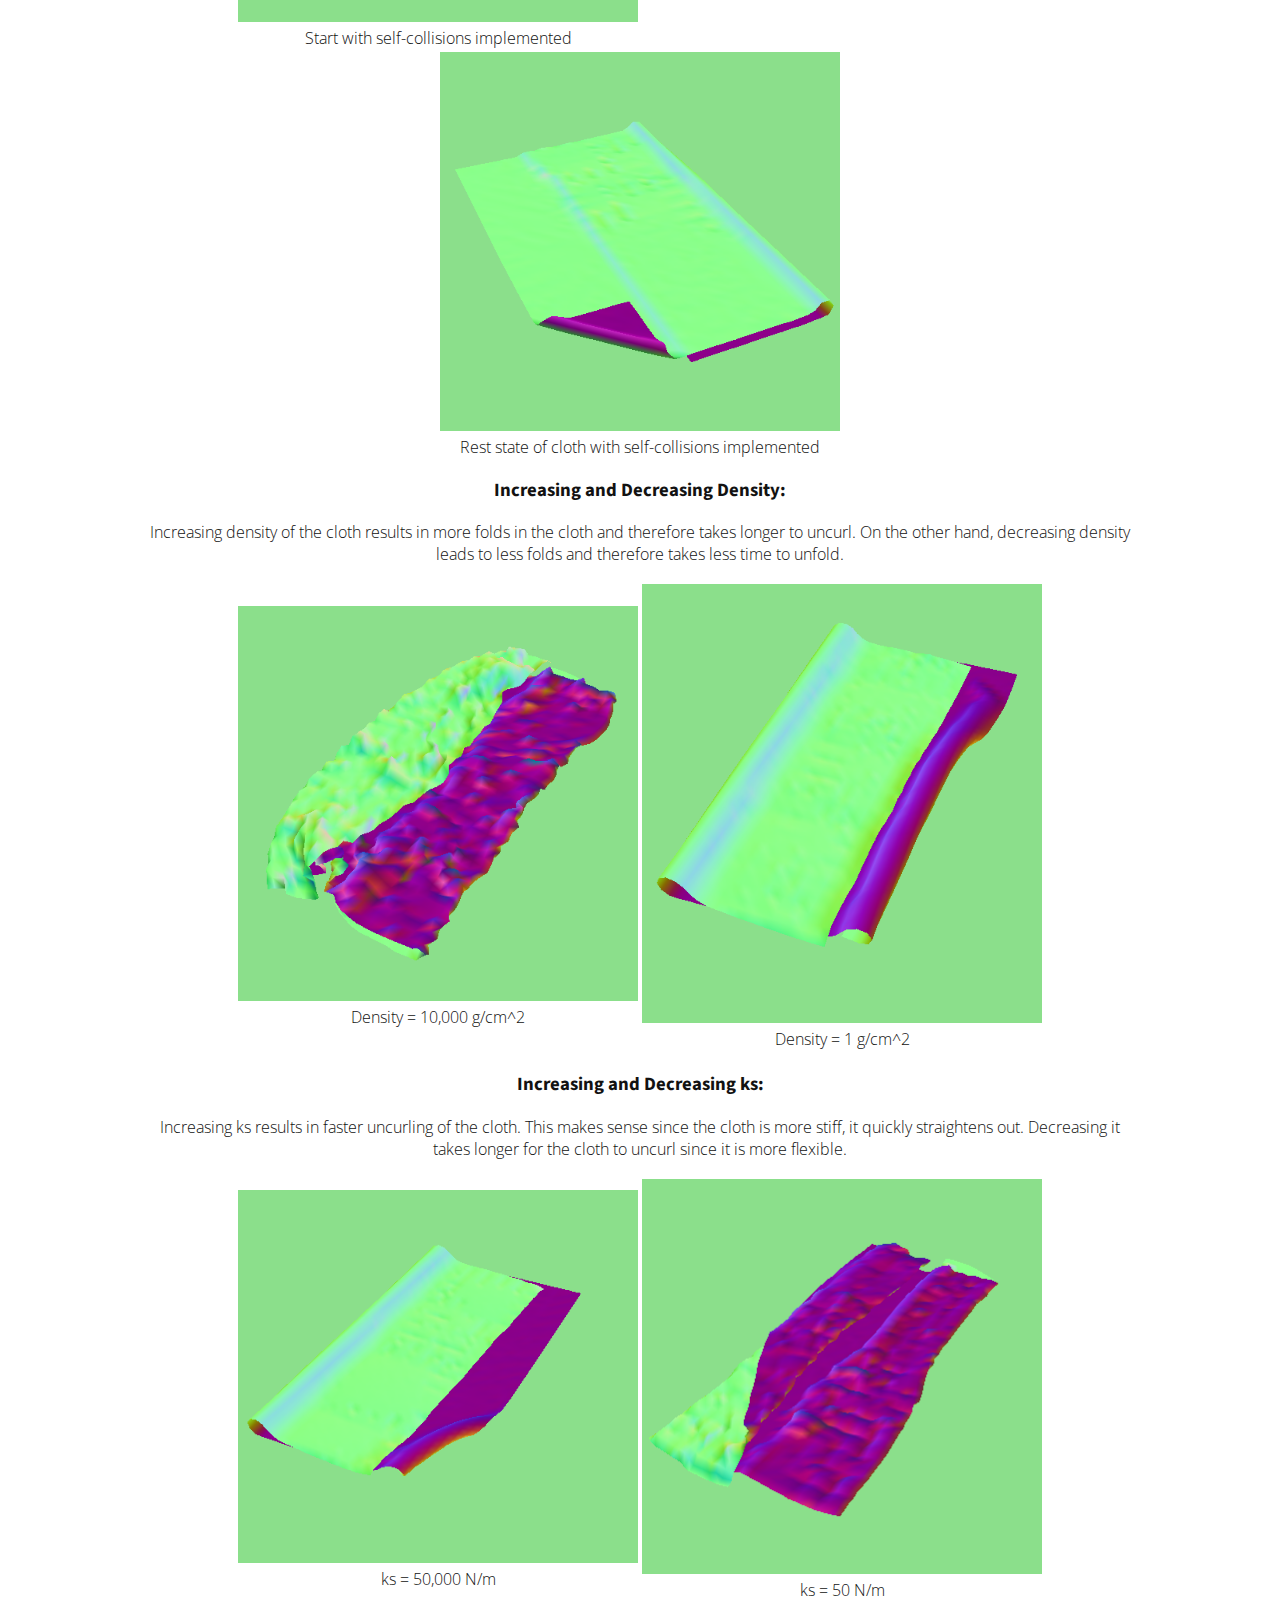
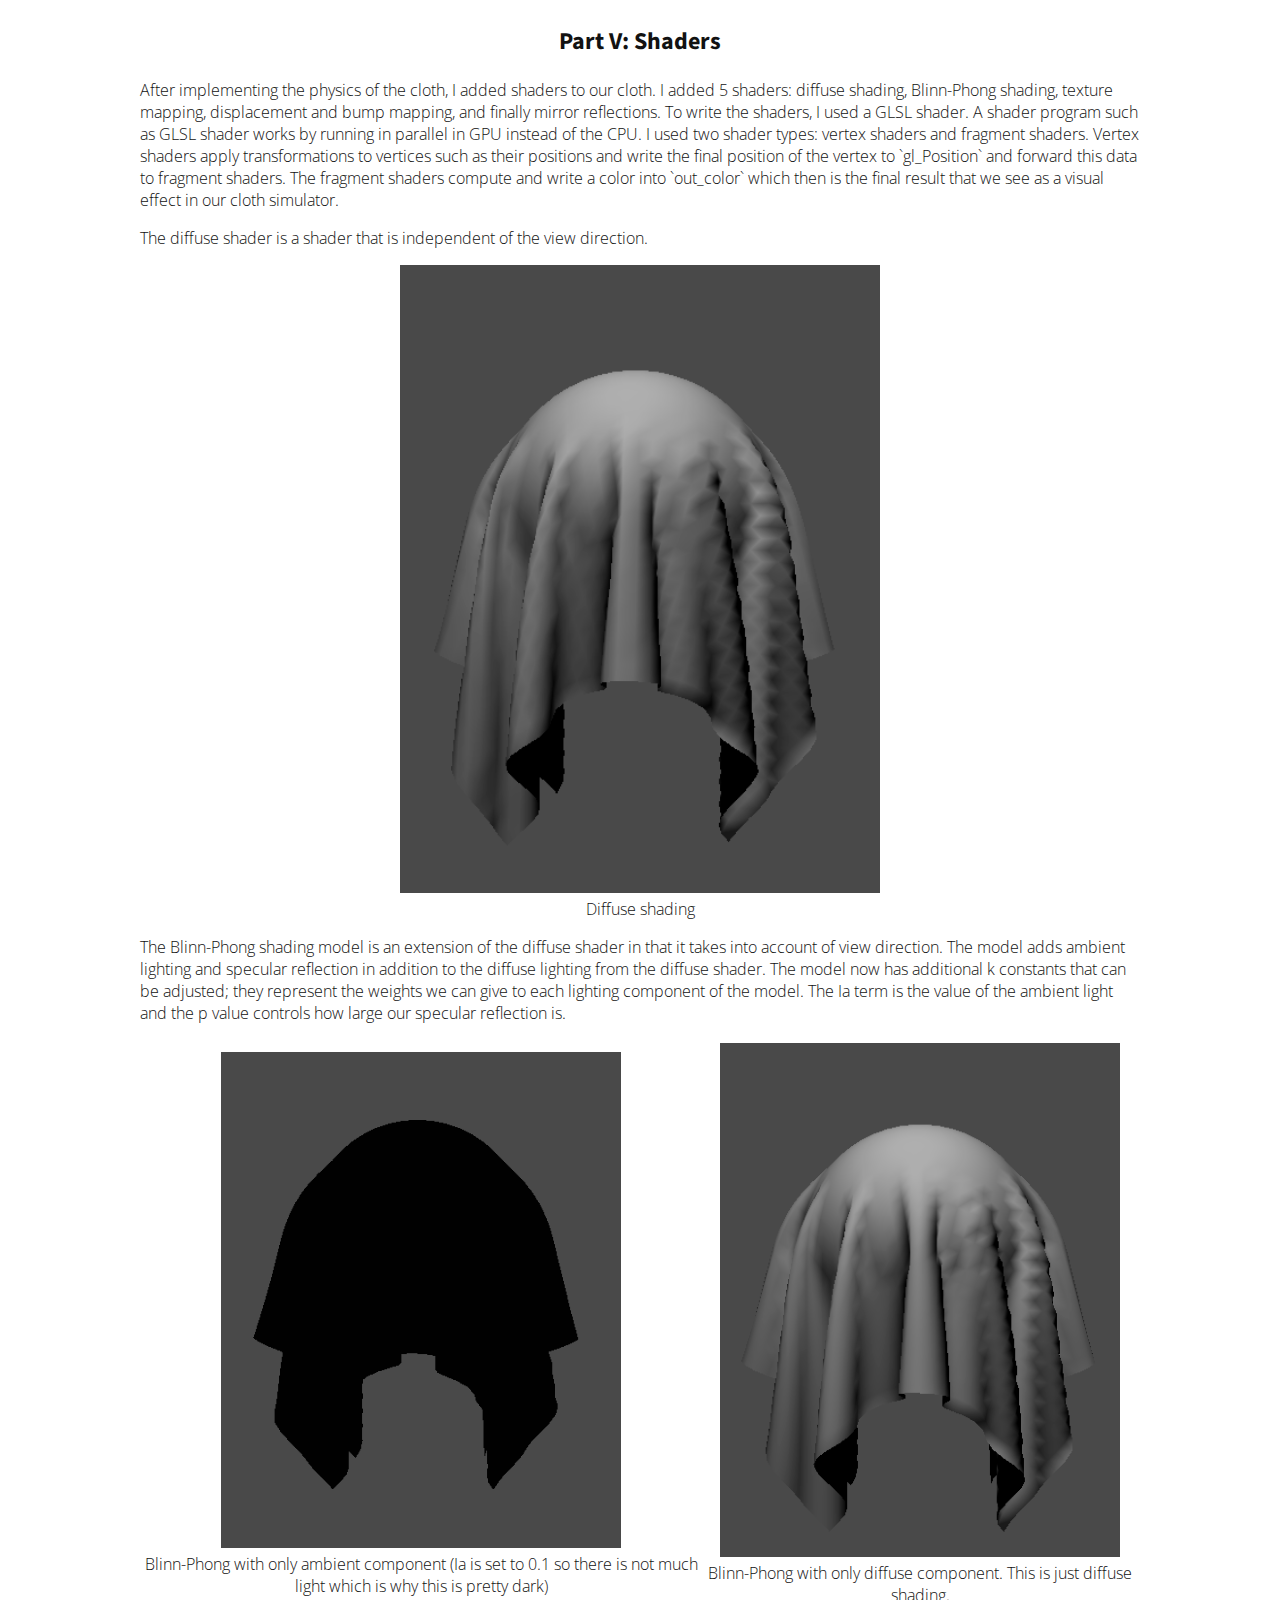
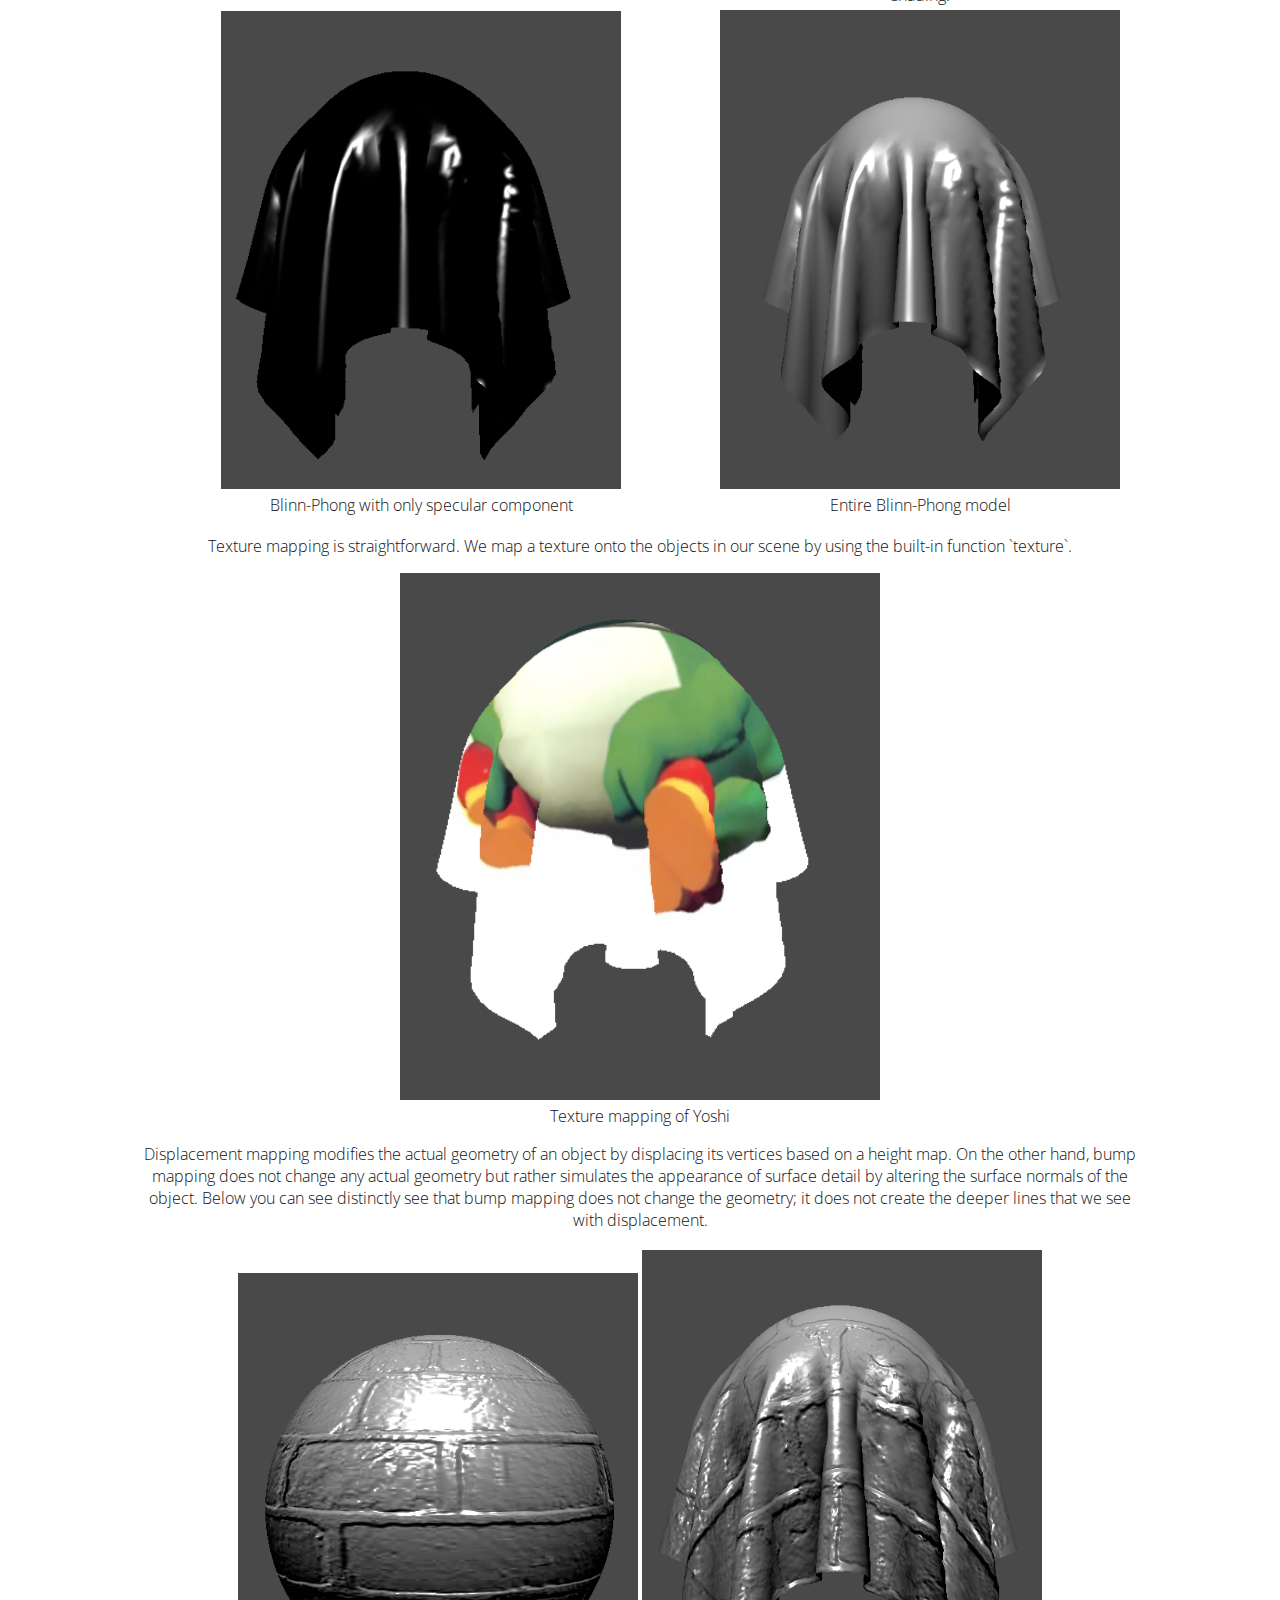
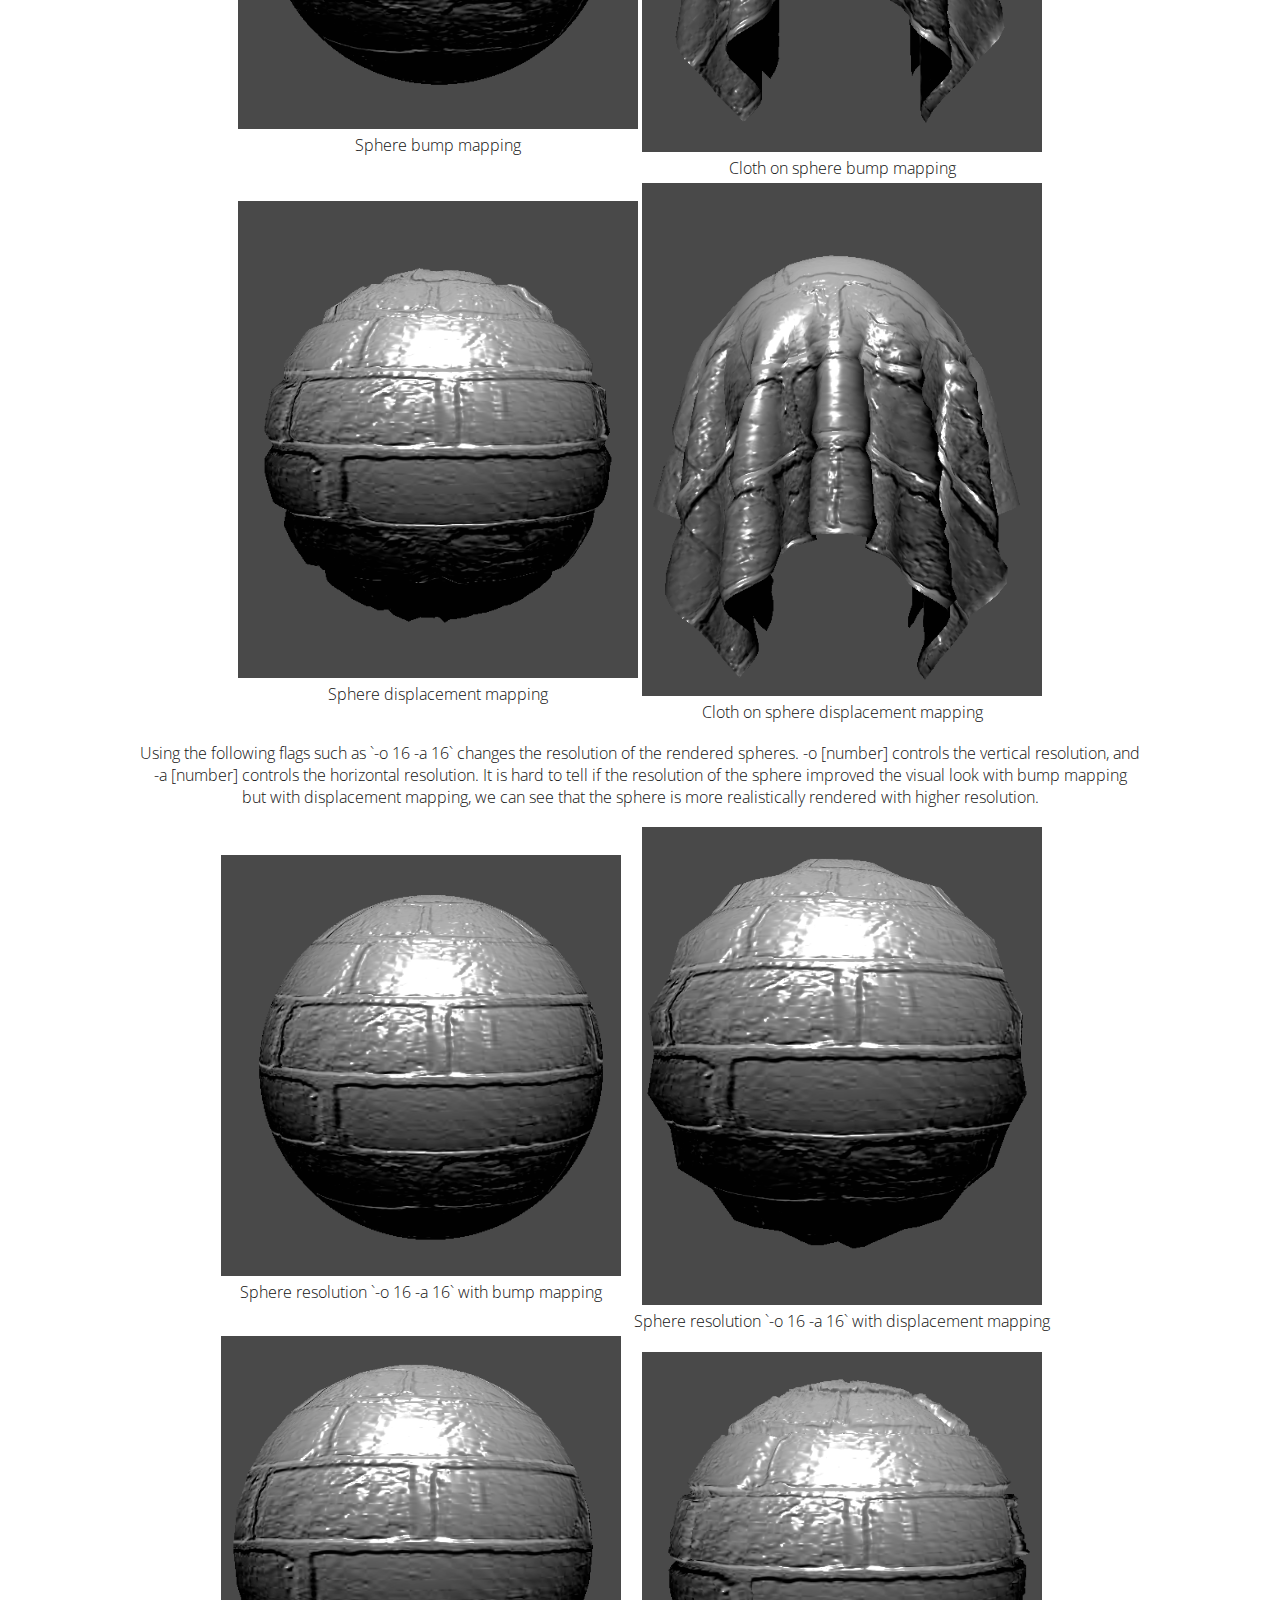
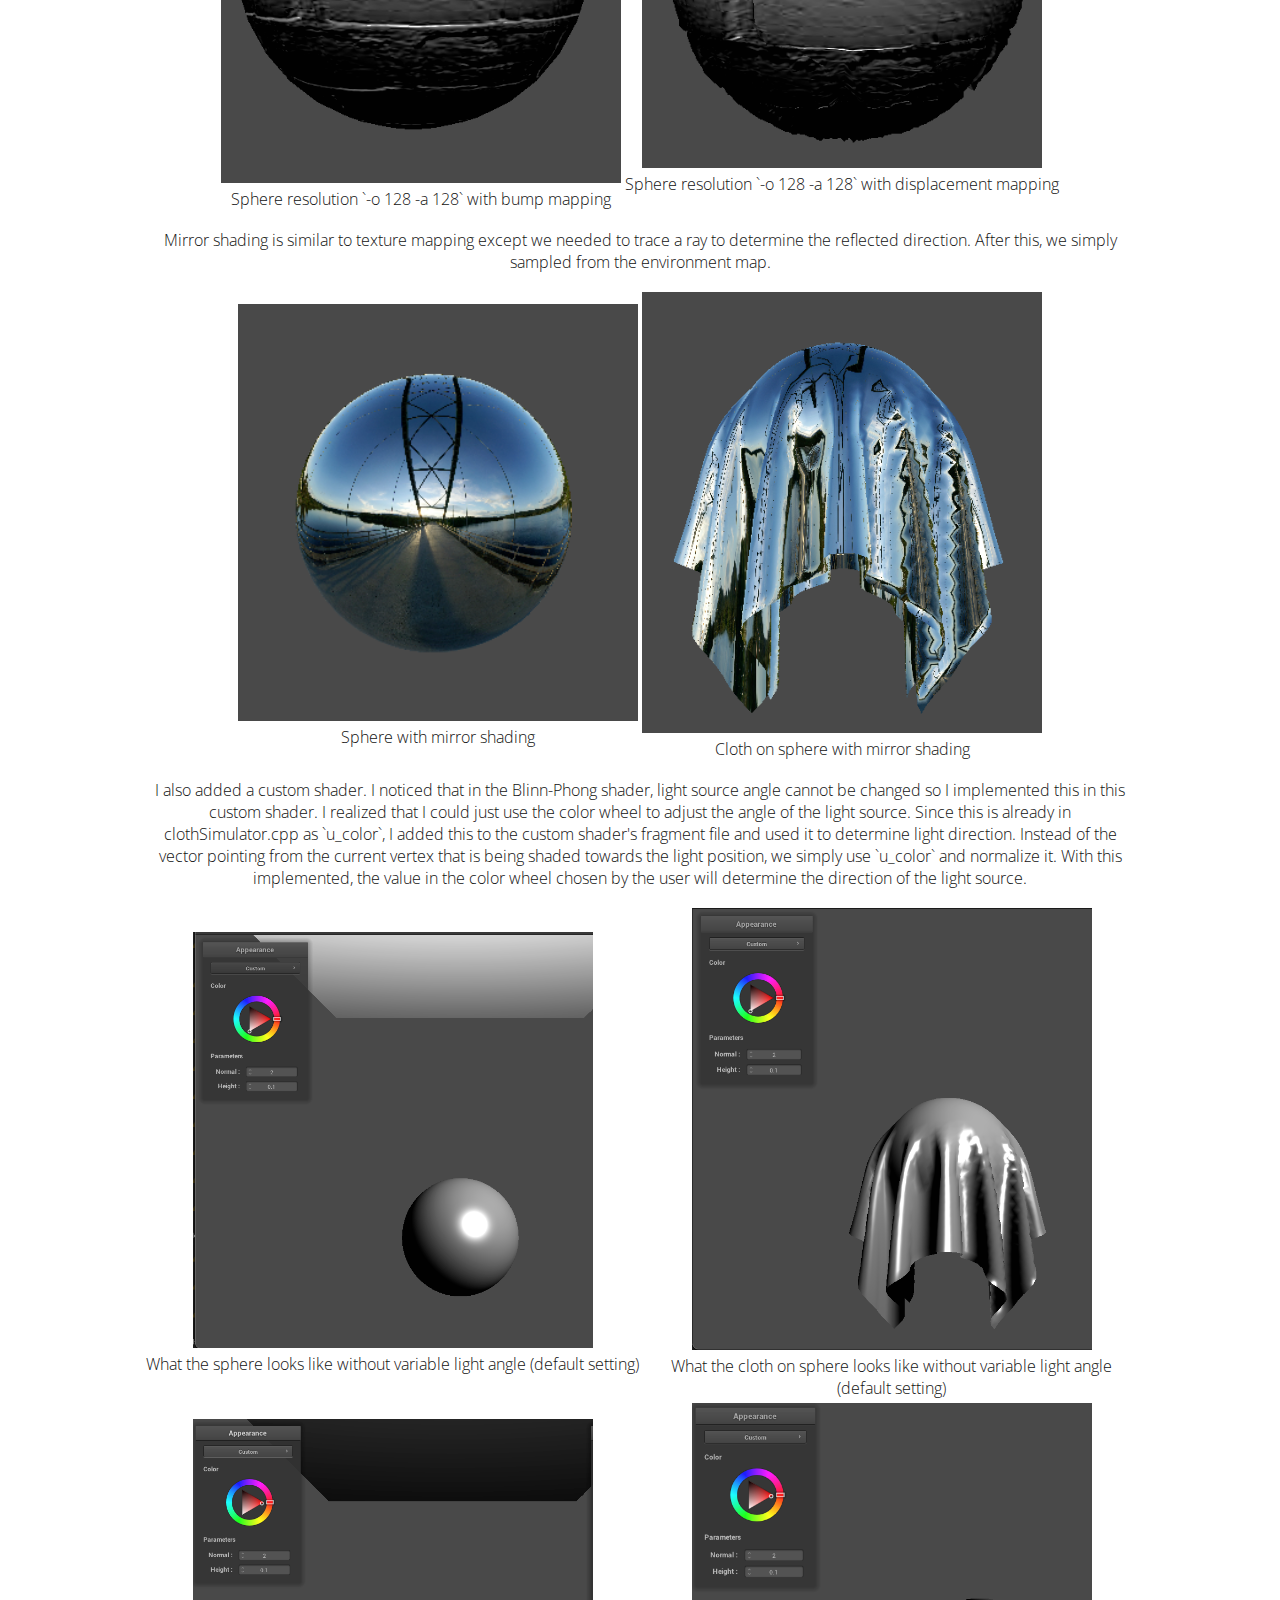
<file: cs184/homeworks/hw4/index.html>
<!DOCTYPE html PUBLIC "-//W3C//DTD XHTML 1.0 Strict//EN" "http://www.w3.org/TR/xhtml1/DTD/xhtml1-strict.dtd">
<html xmlns="http://www.w3.org/1999/xhtml" xml:lang="en" lang="en">
<head>
<style>
  body {
    padding: 100px;
    width: 1000px;
    margin: auto;
    text-align: left;
    font-weight: 300;
    font-family: 'Open Sans', sans-serif;
    color: #121212;
  }
  h1, h2, h3, h4 {
    font-family: 'Source Sans Pro', sans-serif;
  }
</style>
<title>CS 184 Cloth Simulator</title>
<meta http-equiv="content-type" content="text/html; charset=utf-8" />
<link href="https://fonts.googleapis.com/css?family=Open+Sans|Source+Sans+Pro" rel="stylesheet">
</head>


<body>

<h1 align="middle">CS 184: Computer Graphics and Imaging, Spring 2024</h1>
<h1 align="middle">Project 4: Cloth Simulator</h1>
<h2 align="middle">Henry Khaung</h2>

<br><br>

<div>

<h2 align="middle">Overview</h2>
<p>
  In this project, I simulated a piece of cloth under some constraints. For example, 
  I simulated how the cloth behaves when two points of it are pinned against a wall 
  and how it reacts when it falls onto nothing or onto another object. Since we render this based on physics,
  we can change the animation of the cloth such as gravity, damping, and density. In the first part of the
  project, I first have to build the cloth by using a grid of point masses and springs. Then, I added
  physics of motion to it by using Verlet integration. Finally, I added shaders to add more visual effects to the cloth.
</p>

<h2 align="middle">Part I: Masses and springs</h2>
  <p>In this part, we created a grid of point masses and springs for a sheet of cloth by dividing 
    the cloth up into evenly spaced point masses and and then connecting nearby masses with springs. 
    Essentially, a cloth is made up of point masses each connected to other point masses via springs.
    We use 3 different type of springs: structural, shearing, and bending to further constrain the cloth
    and to prevent any deformations the cloth may have.

  </p>
  <div align="center">
    <table style="width=100%">
        <tr>
            <td align="middle">
              <img src="part1all_constraints.png" width="480px" />
              <figcaption align="middle">Wireframe with all constraints</figcaption>
            </td>
        </tr>
        <tr>
          <td align="middle">
            <img src="part1no_shearing.png" width="480px" />
            <figcaption align="middle">Wireframe without any shearing constraints</figcaption>
          </td>
        </tr>
        <tr>
          <td align="middle">
            <img src="part1only_shearing.png" width="480px" />
            <figcaption align="middle">Wireframe with only shearing constraints</figcaption>
          </td>
        </tr>
    </table>
  </div>

<h2 align="middle">Part II: Simulation Via Numerical Integration</h2>
  <p>
    After setting up a system of point masses and springs, we can now simulate motion by applying the forces 
    on our cloth's point masses to figure out how they move from one time step to another. First, I compute 
    the total force acting on each mass. Here, we have external forces which are the parameters we can change
    in real-time during simulation such as gravity and internal forces which are the forces from the spring
    acting on the point masses. After computing the force acting on each point mass, I then used Verlet
    integration to compute each point mass's change in position. Verlet integration is used instead of other
    methods such as Euler's method because it is fairly accurate and easy to implement since we can approximate
    our current velocity by change in position (current position - position from last time step). We also add
    damping to help simulate loss of energy due to friction.
  </p>
  <p>
    Then, to prevent the springs from being deformed during each time step, I implemented a feature based on
    the SIGGRAPH 1995 Provot paper which constrains each spring to be at most 10% of its rest length and 
    perform any corrections to the point masses connected by that spring if needed.
  </p>

  <div align="middle">
    <table style="width=100%">
      <tr align="center">
          <td>
            <img src="part2_defaultstart.png" width="400px" />
            <figcaption align="middle">Default settings at start state</figcaption>
          </td>
        <td>
          <img src="part2_defaultint.png" width="400px" />
          <figcaption align="middle">Default settings at intermediate state</figcaption>
        </td>
      </tr>
      </table>

      <img src="part2_defaultend.png" width="400px" />
          <figcaption align="middle">Default settings at end state</figcaption>

    <table style="width=100%">
      <h3>Below we vary ks, density, and damping percentage:</h3>
        <tr align="center">
            <td>
              <img src="part2_ksUPend.png" width="400px" />
              <figcaption align="middle">ks = 50,000 N/m at end state</figcaption>
            </td>
          <td>
            <img src="part2_ksDOWNend.png" width="400px" />
            <figcaption align="middle">ks = 500 N/m at end state</figcaption>
          </td>
        </tr>
        </table>
  </div>
        <p align="middle">A high ks essentially means the cloth is more stiff and therefore, it doesn't hang as low as
          a cloth with low ks. With low ks, the cloth hangs lower and has deeper creases.
        </p>

        <div align="middle">
      <table style="width=100%">
        <tr align="center">
          <td>
            <img src="part2_densityUPend.png" width="400px" />
            <figcaption align="middle">density = 1500 g/cm^2 at end state</figcaption>
          </td>
        <td>
          <img src="part2_densityDOWNend.png" width="400px" />
          <figcaption align="middle">density = 15 g/cm^2 at end state</figcaption>
        </td>
      </tr>
      </table>
      </div>
      <p align="middle"> A higher density means the cloth is heavier and therefore, it hangs lower due to the weight. There are also more
        folds at the top, middle part. With lower density, the cloth is lighter and sags less and there are less folds at the top, middle part. </p>

    <div align="middle">
      <table style="width=100%">
      <tr align="center">
        <td>
          <img src="part2_dampingUPend.png" width="400px" />
          <figcaption align="middle">damping = 0.2% at end state</figcaption>
        </td>
      <td>
        <img src="part2_dampingDOWNend.png" width="400px" />
        <figcaption align="middle">damping = 0% at end state (but still swinging)</figcaption>
      </td>
    </tr>
    </table>
  </div>
  <p align="middle">With a higher damping percentage, the cloth falls slower and there are less ripples and bounces as it falls.
    On the other hand, a lower damping percentage such as 0% makes the cloth fall really fast and makes it swing back and forth. In addition, there are 
    more ripples and bounces as it swings. This makes sense as the damping percentage controls how fast the springs lose energy; with a higher damping percentage,
    the springs lose their energy faster and therefore, the cloth does not ripple and bounce as much as a cloth with a smaller damping percentage.
  </p>

  <div align="middle"><img src="pinned4.png" width="400px"/>
    <figcaption align="middle">Cloth pinned at all 4 ends at default settings</figcaption></div>

<h2 align="middle">Part III: Handling Collisions With Other Objects</h2>
  <p>
    After implementing how different forces act on the cloth, we implemented how our cloth behave 
    when interacting with other objects and in this case, with planes and spheres.
    Essentially, with any type of object, we check if each point mass is inside the object and if so, 
    we adjust the point mass's position and ensure that it stays just on the surface of the object.
    If the point mass intersects/is inside the object, I compute the surface point of the intersection
    as the projection of the point mass position to the surface of the object. Then, I compute 
    the correction vector to update the point mass's last position to be the surface point. 
    The point mass's new position is then its last position added with the correction vector
    which is scaled down by a friction factor. 
  </p>

  <div align="middle">
    <table style="width=100%">
        <tr align="center">
            <td>
              <img src="part3_500.png" width="400px" />
              <figcaption align="middle">Sphere collision at resting state with ks = 500</figcaption>
            </td>
            <td>
              <img src="part3_5000.png" width="400px" />
              <figcaption align="middle">Sphere collision at resting state with ks = 5000</figcaption>
            </td>
        </tr>
    </table>
    <img src="part3_50000.png" width="400px" />
    <figcaption align="middle">Sphere collision at resting state with ks = 50,000</figcaption>
  </div>

  <p>
    Increasing ks results in less wrapping of the cloth around the sphere while decreasing it makes the cloth wrap more around the sphere
    as well as have the edges drape more.
  </p>

  <div align="middle">
    <img src="part3plane.png" width="400px" />
    <figcaption align="middle">Plane collision at resting state</figcaption>
  </div>

<h2 align="middle">Part IV: Handling Self-collisions</h2>
  <p>
    In part III, we only accounted for collisions with other objects but not with the cloth itself. 
    There can be a scenario in which the cloth falls onto itself and without self-collisions implemented, 
    we see the cloth clipping through itself and other strange behavior. In order to prevent this from 
    happening, we do spatial hashing. At each time step, we build a hash map that maps a float to a list of 
    point masses; the float represents a 3D box volume and the list of point masses correspond to the 
    point masses in that 3D box volume. After this hashmap is set up, we just have to check each point mass
    in each 3D box volume and apply any corrections to any point mass that are too close to each other.
    Using spatial hashing is more efficient since we do not need to loop through all pairs of point masses,
    compute the distance between them, and check if they are within some threshold distance apart. The hash
    map cuts down the number of checks we have to do!
  </p>

  <div align="middle">
    <img src="part4_clipping.png" width="400px" />
    <figcaption align="middle">Without self-collisions implemented, we get clipping.</figcaption>

    <table style="width=100%">
        <tr align="center">
            <td>
              <img src="part4_start.png" width="400px" />
              <figcaption align="middle">Start with self-collisions implemented</figcaption>
            </td>
            <td>
              <img src="part4_intermediate.png" width="400px" />
              <figcaption align="middle">Intermediate state with self-collisions implemented</figcaption>
            </td>
        </tr>
    </table>
    <img src="part4_end.png" width="400px" />
    <figcaption align="middle">Rest state of cloth with self-collisions implemented</figcaption>
  </div>

  <div align="middle">
    <h3>
      Increasing and Decreasing Density:
    </h3>
    <p>
      Increasing density of the cloth results in more folds in the cloth and therefore takes longer to uncurl. On the other hand,
      decreasing density leads to less folds and therefore takes less time to unfold.
    </p>
    <table style="width=100%">
        <tr align="center">
            <td>
              <img src="part4_densityUP.png" width="400px" />
              <figcaption align="middle">Density = 10,000 g/cm^2</figcaption>
            </td>
            <td>
              <img src="part4_densityDOWN.png" width="400px" />
              <figcaption align="middle">Density = 1 g/cm^2</figcaption>
            </td>
        </tr>
    </table>
    <h3>
      Increasing and Decreasing ks:
    </h3>
    <p>
      Increasing ks results in faster uncurling of the cloth. This makes sense since the cloth is more stiff, it quickly straightens out.
      Decreasing it takes longer for the cloth to uncurl since it is more flexible.
    </p>
    <table style="width=100%">
      <tr align="center">
          <td>
            <img src="part4_ksUP.png" width="400px" />
            <figcaption align="middle">ks = 50,000 N/m</figcaption>
          </td>
          <td>
            <img src="part4_ksDOWN.png" width="400px" />
            <figcaption align="middle">ks = 50 N/m</figcaption>
          </td>
      </tr>
  </table>
  </div>
  

<h2 align="middle">Part V: Shaders</h2>
  <p>
    After implementing the physics of the cloth, I added shaders to our cloth. I added 5 shaders: 
    diffuse shading, Blinn-Phong shading, texture mapping, displacement and bump mapping, and finally 
    mirror reflections. To write the shaders, I used a GLSL shader. A shader program such as GLSL shader
    works by running in parallel in GPU instead of the CPU. I used two shader types: vertex shaders and
    fragment shaders. Vertex shaders apply transformations to vertices such as their positions and write
    the final position of the vertex to `gl_Position` and forward this data to fragment shaders.
    The fragment shaders compute and write a color into `out_color` which then is the final result that
    we see as a visual effect in our cloth simulator.
  </p>

  <p>The diffuse shader is a shader that is independent of the view direction.</p>
  <div align="middle">
      <img src="part5_diffuse.png" width="480px" />
      <figcaption align="middle">Diffuse shading</figcaption>
  </div>

  <p>The Blinn-Phong shading model is an extension of the diffuse shader in that it takes into account of
    view direction. The model adds ambient lighting and specular reflection in addition to the diffuse
  lighting from the diffuse shader. The model now has additional k constants that can be adjusted; they
represent the weights we can give to each lighting component of the model. The Ia term is the value of the
ambient light and the p value controls how large our specular reflection is.</p>
<div align="middle">
  <table style="width=100%">
    <tr align="center">
      <td>
        <img src="part5_phongAmbient.png" width="400px" />
        <figcaption align="middle">Blinn-Phong with only ambient component (Ia is set to 0.1 so there is not much light which is why this is pretty dark)</figcaption>
      </td>
      <td>
        <img src="part5_phongDiffuse.png" width="400px" />
        <figcaption align="middle">Blinn-Phong with only diffuse component. This is just diffuse shading.</figcaption>
      </td>
    </tr>
    <tr align="center">
      <td>
        <img src="part5_phongSpec.png" width="400px" />
        <figcaption align="middle">Blinn-Phong with only specular component</figcaption>
      </td>
      <td>
        <img src="part5_phong.png" width="400px" />
        <figcaption align="middle">Entire Blinn-Phong model</figcaption>
      </td>
    </tr>
</table>

<p>Texture mapping is straightforward. We map a texture onto the objects in our scene by using the built-in 
  function `texture`. 
</p>
<div align="middle">
  <img src="part5_texture.png" width="480px" />
  <figcaption align="middle">Texture mapping of Yoshi</figcaption>
</div>

<p>
  Displacement mapping modifies the actual geometry of an object by displacing its vertices based on a height map.
  On the other hand, bump mapping does not change any actual geometry but rather simulates the appearance of surface detail by
  altering the surface normals of the object. Below you can see distinctly see that bump mapping does not change the geometry; it does
  not create the deeper lines that we see with displacement.
</p>
<div align="middle">
  <table style="width=100%">
    <tr align="center">
      <td>
        <img src="part5_bumpsphere1.png" width="400px" />
        <figcaption align="middle">Sphere bump mapping</figcaption>
      </td>
      <td>
        <img src="part5_bump1.png" width="400px" />
        <figcaption align="middle">Cloth on sphere bump mapping</figcaption>
      </td>
    </tr>
    <tr align="center">
      <td>
        <img src="part5_dispsphere1.png" width="400px" />
        <figcaption align="middle">Sphere displacement mapping</figcaption>
      </td>
      <td>
        <img src="part5_disp1.png" width="400px" />
        <figcaption align="middle">Cloth on sphere displacement mapping</figcaption>
      </td>
    </tr>
  </table>
</div>
<div align="middle">
  <p>Using the following flags such as `-o 16 -a 16` changes the resolution of the rendered spheres. 
    -o [number] controls the vertical resolution, and -a [number] controls the horizontal resolution. It is hard to tell if the resolution
  of the sphere improved the visual look with bump mapping but with displacement mapping, we can see that the sphere is more realistically rendered with higher resolution.</p>
<table align="middle">
  <tr align="center">
    <td>
      <img src="part5_res16bump.png" width="400px" />
      <figcaption align="middle">Sphere resolution `-o 16 -a 16` with bump mapping</figcaption>
    </td>
    <td>
      <img src="part5_res16disp.png" width="400px" />
      <figcaption align="middle">Sphere resolution `-o 16 -a 16` with displacement mapping</figcaption>
    </td>
  </tr>
  <tr align="center">
    <td>
      <img src="part5_res128bump.png" width="400px" />
      <figcaption align="middle">Sphere resolution `-o 128 -a 128` with bump mapping</figcaption>
    </td>
    <td>
      <img src="part5_res128disp.png" width="400px" />
      <figcaption align="middle">Sphere resolution `-o 128 -a 128` with displacement mapping</figcaption>
    </td>
  </tr>
</table>
</div>

<p>Mirror shading is similar to texture mapping except we needed to trace a ray to determine the
  reflected direction. After this, we simply sampled from the environment map.
</p>
<table style="width=100%">
  <tr align="center">
    <td>
      <img src="part5_mirrorsphere.png" width="400px" />
      <figcaption align="middle">Sphere with mirror shading</figcaption>
    </td>
    <td>
      <img src="part5_mirror.png" width="400px" />
      <figcaption align="middle">Cloth on sphere with mirror shading</figcaption>
    </td>
  </tr>
</table>

<p>
  I also added a custom shader. I noticed that in the Blinn-Phong shader, light source angle cannot be changed so 
  I implemented this in this custom shader. I realized that I could just use the color wheel to adjust the angle of the
  light source. Since this is already in clothSimulator.cpp as `u_color`, I added this to the custom shader's fragment
  file and used it to determine light direction. Instead of the vector pointing from the current vertex that is being shaded 
  towards the light position, we simply use `u_color` and normalize it. With this
  implemented, the value in the color wheel chosen by the user will determine the direction of the light source.
</p>
<table style="width=100%">
  <tr align="center">
    <td>
      <img src="part5_withoutdirsphere.png" width="400px" />
      <figcaption align="middle">What the sphere looks like without variable light angle (default setting)</figcaption>
    </td>
    <td>
      <img src="part5_withoutdir.png" width="400px" />
      <figcaption align="middle">What the cloth on sphere looks like without variable light angle (default setting)</figcaption>
    </td>
  </tr>
  <tr align="center">
    <td>
      <img src="part5_changedirsphere.png" width="400px" />
      <figcaption align="middle">After using the color wheel to change the lighting angle, our sphere looks like this</figcaption>
    </td>
    <td>
      <img src="part5_changedir.png" width="400px" />
      <figcaption align="middle">Similarly, the cloth on sphere after a change in lighting angle</figcaption>
    </td>
  </tr>
  <tr align="center">
    <td>
      <img src="part5_changedir1sphere.png" width="400px" />
      <figcaption align="middle">Light angle at close to center of sphere</figcaption>
    </td>
    <td>
      <img src="part5_changedir1.png" width="400px" />
      <figcaption align="middle">Light angle at close to center of sphere for cloth on sphere</figcaption>
    </td>
  </tr>
</table>



</body>


</html>
</file>
<file: index.css>
body {
  font-family: "JetBrains Mono", monospace;
  font-size: 15px;
  margin: 0;
  padding: 0;
  background: linear-gradient(to bottom, #800080, #ffffff);
  display: flex;
  flex-direction: column;
  align-items: center;
  justify-content: center;
  height: 100vh;
  /* Ensure the full height of the viewport */
}

.outer {
  background: #b4b4b4;
  opacity: 0.9;
  width: 680px;
  margin: 0 auto;
  padding: 10px;
  /* padding-left: 30px; */
  /* padding-right: 20px; */
  border-radius: 7px 7px 0px 0px;

  &.dark {
    background: #273138;

    .dot {
      background: #4a5c66;
    }
  }

  &.yosemite {
    background: #f6f6f6;
    border: 1px solid #d8d8d8;
    border-bottom: 1px solid #b4b4b4;
  }

  .dot {
    border: none;
    background: none;
    cursor: pointer;
    margin: 0;
    padding: 0;

    display: inline-block;
    width: 12px;
    height: 12px;
    background: #f9f9f9;
    border-radius: 50%;
    margin: 0 4px 0 0;

    &.red {
      background: #ff6057;
      border: 1px solid #e14640;
    }

    &.amber {
      background: #ffbd2e;
      border: 1px solid #dfa123;
    }

    &.green {
      background: #27c93f;
      border: 1px solid #1dad2b;
    }
  }
}

.window {
  border-radius: 20px;
  box-shadow: 80px -70px teal;
}

#window-name {
  font-size: 14px;
  font-family: "JetBrains Mono", monospace;
  font-weight: bold;
  display: inline-block;
  align-items: center;
  margin-left: 220px;
  border: none;
  background: none;
  cursor: pointer;
}

#logo {
  cursor: pointer;
  font-size: 36px;
}

#profile-box {
  background-color: black;
  border: 1px solid black;
  border-radius: 0px 0px 20px 20px;
  width: 700px;
  height: 400px;
  display: flex;
  flex-direction: column;
  /* padding: 40px; */
}

#profile {
  display: flex;
  flex-direction: row;
  align-items: center;
  padding: 40px 40px 5px 40px;
  margin-top: 40px;
}

#profile-image {
  border-radius: 30px;
  width: 300px;
  height: 200px;
  object-fit: cover;
}

p {
  background-color: black;
}

h3 {
  background-color: black;
}

#profile-description {
  padding: 0px 0px 0px 30px;
  text-align: left;
  color: white;
  background-color: black;
}

#profile-contact {
  color: white;
  display: flex;
  flex-direction: row;
  justify-content: flex-end;
  margin-right: 30px;
}

#profile-contact a i {
  font-size: 30px;
  margin: 0 5px;
}

a {
  text-decoration: none;
  color: white;
}

#profile-contact a:visited {
  text-decoration: none;
  color: white;
}

.project-link {
  text-decoration: underline;
  color: lightblue;
}
</file>
<file: cs184/index.css>
body {
    font-family: 'Gill Sans', 'Gill Sans MT', Calibri, 'Trebuchet MS', sans-serif
}

#title {
    padding-top: 5em;
    font-size: xx-large;
    text-align: center;
    padding-bottom: 5em;
}

.container {
    display: flex;
    flex-direction: column;
    align-items: center;
    justify-content: center;
    text-align: center;
}

.list {
    list-style: none;
    padding: 0;
    margin: 0;
    font-size: large;
}

.list li {
    padding-bottom: 10px;
}
</file>
<file: cs184/homeworks/template.css>
* {
  font-family: Tahoma, sans-serif;
}
.navbarmargins {
  margin-top: 10rem;
  margin-left: 20rem;
  margin-right: 20rem;
  margin-bottom: 2rem;
}

.btn-transparent {
  background-color: transparent;
  border: none;
  color: #543dda;
}

.btn-transparent:hover {
  border: 1px solid #007bff;
}

.btn-transparent:focus {
  outline: none;
  box-shadow: none;
}

.taskbox-outer {
  margin-top: 5rem;
  margin-bottom: 5rem;
  margin-left: 20rem;
  margin-right: 20rem;
  border: 1px solid #ccc9c9;
  border-radius: 20px;
}

.taskbox-inner {
  margin-top: 3rem;
  margin-bottom: 5rem;
}

.taskdiv {
  font-size: 25px;
  font-style: bold;
}

.taskp {
  margin-left: 15rem;
  margin-right: 15rem;
}

.breakline {
  margin-top: 5em;
  margin-left: 50em;
  margin-right: 50em;
  margin-bottom: 5em;
}

.imgfont {
  font-style: italic;
  font-size: 14px;
}

.figcaption {
  font-style: italic;
  font-size: 14px;
}

.title-margin {
  margin-top: 5rem;
  margin-bottom: 10rem;
}

.breakline-top {
  margin-top: 2rem;
  margin-left: 10em;
  margin-right: 10em;
}

.breakline-bottom {
  margin-bottom: 2rem;
  margin-left: 10em;
  margin-right: 10em;
}

.scroll-to-top {
  position: fixed;
  bottom: 2em;
  right: 2em;
  display: none;
}

.btn-scroll-to-top {
  border-radius: 15px;
  border-color: #543dda;
  background-color: #543dda;
  color: #fff;
}

.btn-scroll-to-top:hover {
  border-color: #543dda;
  background-color: transparent;
  color: #543dda;
}

.btn-scroll-to-top:focus {
  outline: none;
  box-shadow: none;
}

@media print {
  .taskbox-outer {
    page-break-before: always;
  }

  /* .taskbox-inner, */
  .taskdiv,
  .taskp,
  .container,
  .img-container,
  .row,
  .col-sm-6 {
    margin: initial;
  }

  .taskbox-outer,
  .taskbox-inner {
    margin-top: 0.3in;
    margin-bot: 0.3in;
    margin-left: 0.5in;
    margin-right: 0.5in;
  }

  .img-container {
    margin: initial;
  }

  .nav,
  .btn-scroll-to-top {
    display: none;
  }
}

@media only screen and (max-width: 1980px) and (min-width: 375px) {
  .navbarmargins,
  .taskbox-outer,
  .taskbox-inner,
  .taskdiv,
  .taskp,
  .breakline,
  .imgfont,
  .title-margin,
  .breakline-top,
  .breakline-bottom {
    margin: 2rem;
  }

  .scroll-to-top {
    bottom: 1em;
    right: 1em;
  }
}
</file>
<file: assets/fontawesome/css/solid.css>
/*!
 * Font Awesome Free 6.5.1 by @fontawesome - https://fontawesome.com
 * License - https://fontawesome.com/license/free (Icons: CC BY 4.0, Fonts: SIL OFL 1.1, Code: MIT License)
 * Copyright 2023 Fonticons, Inc.
 */
:root, :host {
  --fa-style-family-classic: 'Font Awesome 6 Free';
  --fa-font-solid: normal 900 1em/1 'Font Awesome 6 Free'; }

@font-face {
  font-family: 'Font Awesome 6 Free';
  font-style: normal;
  font-weight: 900;
  font-display: block;
  src: url("../webfonts/fa-solid-900.woff2") format("woff2"), url("../webfonts/fa-solid-900.ttf") format("truetype"); }

.fas,
.fa-solid {
  font-weight: 900; }
</file>
<file: assets/fontawesome/css/brands.css>
/*!
 * Font Awesome Free 6.5.1 by @fontawesome - https://fontawesome.com
 * License - https://fontawesome.com/license/free (Icons: CC BY 4.0, Fonts: SIL OFL 1.1, Code: MIT License)
 * Copyright 2023 Fonticons, Inc.
 */
:root, :host {
  --fa-style-family-brands: 'Font Awesome 6 Brands';
  --fa-font-brands: normal 400 1em/1 'Font Awesome 6 Brands'; }

@font-face {
  font-family: 'Font Awesome 6 Brands';
  font-style: normal;
  font-weight: 400;
  font-display: block;
  src: url("../webfonts/fa-brands-400.woff2") format("woff2"), url("../webfonts/fa-brands-400.ttf") format("truetype"); }

.fab,
.fa-brands {
  font-weight: 400; }

.fa-monero:before {
  content: "\f3d0"; }

.fa-hooli:before {
  content: "\f427"; }

.fa-yelp:before {
  content: "\f1e9"; }

.fa-cc-visa:before {
  content: "\f1f0"; }

.fa-lastfm:before {
  content: "\f202"; }

.fa-shopware:before {
  content: "\f5b5"; }

.fa-creative-commons-nc:before {
  content: "\f4e8"; }

.fa-aws:before {
  content: "\f375"; }

.fa-redhat:before {
  content: "\f7bc"; }

.fa-yoast:before {
  content: "\f2b1"; }

.fa-cloudflare:before {
  content: "\e07d"; }

.fa-ups:before {
  content: "\f7e0"; }

.fa-pixiv:before {
  content: "\e640"; }

.fa-wpexplorer:before {
  content: "\f2de"; }

.fa-dyalog:before {
  content: "\f399"; }

.fa-bity:before {
  content: "\f37a"; }

.fa-stackpath:before {
  content: "\f842"; }

.fa-buysellads:before {
  content: "\f20d"; }

.fa-first-order:before {
  content: "\f2b0"; }

.fa-modx:before {
  content: "\f285"; }

.fa-guilded:before {
  content: "\e07e"; }

.fa-vnv:before {
  content: "\f40b"; }

.fa-square-js:before {
  content: "\f3b9"; }

.fa-js-square:before {
  content: "\f3b9"; }

.fa-microsoft:before {
  content: "\f3ca"; }

.fa-qq:before {
  content: "\f1d6"; }

.fa-orcid:before {
  content: "\f8d2"; }

.fa-java:before {
  content: "\f4e4"; }

.fa-invision:before {
  content: "\f7b0"; }

.fa-creative-commons-pd-alt:before {
  content: "\f4ed"; }

.fa-centercode:before {
  content: "\f380"; }

.fa-glide-g:before {
  content: "\f2a6"; }

.fa-drupal:before {
  content: "\f1a9"; }

.fa-hire-a-helper:before {
  content: "\f3b0"; }

.fa-creative-commons-by:before {
  content: "\f4e7"; }

.fa-unity:before {
  content: "\e049"; }

.fa-whmcs:before {
  content: "\f40d"; }

.fa-rocketchat:before {
  content: "\f3e8"; }

.fa-vk:before {
  content: "\f189"; }

.fa-untappd:before {
  content: "\f405"; }

.fa-mailchimp:before {
  content: "\f59e"; }

.fa-css3-alt:before {
  content: "\f38b"; }

.fa-square-reddit:before {
  content: "\f1a2"; }

.fa-reddit-square:before {
  content: "\f1a2"; }

.fa-vimeo-v:before {
  content: "\f27d"; }

.fa-contao:before {
  content: "\f26d"; }

.fa-square-font-awesome:before {
  content: "\e5ad"; }

.fa-deskpro:before {
  content: "\f38f"; }

.fa-brave:before {
  content: "\e63c"; }

.fa-sistrix:before {
  content: "\f3ee"; }

.fa-square-instagram:before {
  content: "\e055"; }

.fa-instagram-square:before {
  content: "\e055"; }

.fa-battle-net:before {
  content: "\f835"; }

.fa-the-red-yeti:before {
  content: "\f69d"; }

.fa-square-hacker-news:before {
  content: "\f3af"; }

.fa-hacker-news-square:before {
  content: "\f3af"; }

.fa-edge:before {
  content: "\f282"; }

.fa-threads:before {
  content: "\e618"; }

.fa-napster:before {
  content: "\f3d2"; }

.fa-square-snapchat:before {
  content: "\f2ad"; }

.fa-snapchat-square:before {
  content: "\f2ad"; }

.fa-google-plus-g:before {
  content: "\f0d5"; }

.fa-artstation:before {
  content: "\f77a"; }

.fa-markdown:before {
  content: "\f60f"; }

.fa-sourcetree:before {
  content: "\f7d3"; }

.fa-google-plus:before {
  content: "\f2b3"; }

.fa-diaspora:before {
  content: "\f791"; }

.fa-foursquare:before {
  content: "\f180"; }

.fa-stack-overflow:before {
  content: "\f16c"; }

.fa-github-alt:before {
  content: "\f113"; }

.fa-phoenix-squadron:before {
  content: "\f511"; }

.fa-pagelines:before {
  content: "\f18c"; }

.fa-algolia:before {
  content: "\f36c"; }

.fa-red-river:before {
  content: "\f3e3"; }

.fa-creative-commons-sa:before {
  content: "\f4ef"; }

.fa-safari:before {
  content: "\f267"; }

.fa-google:before {
  content: "\f1a0"; }

.fa-square-font-awesome-stroke:before {
  content: "\f35c"; }

.fa-font-awesome-alt:before {
  content: "\f35c"; }

.fa-atlassian:before {
  content: "\f77b"; }

.fa-linkedin-in:before {
  content: "\f0e1"; }

.fa-digital-ocean:before {
  content: "\f391"; }

.fa-nimblr:before {
  content: "\f5a8"; }

.fa-chromecast:before {
  content: "\f838"; }

.fa-evernote:before {
  content: "\f839"; }

.fa-hacker-news:before {
  content: "\f1d4"; }

.fa-creative-commons-sampling:before {
  content: "\f4f0"; }

.fa-adversal:before {
  content: "\f36a"; }

.fa-creative-commons:before {
  content: "\f25e"; }

.fa-watchman-monitoring:before {
  content: "\e087"; }

.fa-fonticons:before {
  content: "\f280"; }

.fa-weixin:before {
  content: "\f1d7"; }

.fa-shirtsinbulk:before {
  content: "\f214"; }

.fa-codepen:before {
  content: "\f1cb"; }

.fa-git-alt:before {
  content: "\f841"; }

.fa-lyft:before {
  content: "\f3c3"; }

.fa-rev:before {
  content: "\f5b2"; }

.fa-windows:before {
  content: "\f17a"; }

.fa-wizards-of-the-coast:before {
  content: "\f730"; }

.fa-square-viadeo:before {
  content: "\f2aa"; }

.fa-viadeo-square:before {
  content: "\f2aa"; }

.fa-meetup:before {
  content: "\f2e0"; }

.fa-centos:before {
  content: "\f789"; }

.fa-adn:before {
  content: "\f170"; }

.fa-cloudsmith:before {
  content: "\f384"; }

.fa-opensuse:before {
  content: "\e62b"; }

.fa-pied-piper-alt:before {
  content: "\f1a8"; }

.fa-square-dribbble:before {
  content: "\f397"; }

.fa-dribbble-square:before {
  content: "\f397"; }

.fa-codiepie:before {
  content: "\f284"; }

.fa-node:before {
  content: "\f419"; }

.fa-mix:before {
  content: "\f3cb"; }

.fa-steam:before {
  content: "\f1b6"; }

.fa-cc-apple-pay:before {
  content: "\f416"; }

.fa-scribd:before {
  content: "\f28a"; }

.fa-debian:before {
  content: "\e60b"; }

.fa-openid:before {
  content: "\f19b"; }

.fa-instalod:before {
  content: "\e081"; }

.fa-expeditedssl:before {
  content: "\f23e"; }

.fa-sellcast:before {
  content: "\f2da"; }

.fa-square-twitter:before {
  content: "\f081"; }

.fa-twitter-square:before {
  content: "\f081"; }

.fa-r-project:before {
  content: "\f4f7"; }

.fa-delicious:before {
  content: "\f1a5"; }

.fa-freebsd:before {
  content: "\f3a4"; }

.fa-vuejs:before {
  content: "\f41f"; }

.fa-accusoft:before {
  content: "\f369"; }

.fa-ioxhost:before {
  content: "\f208"; }

.fa-fonticons-fi:before {
  content: "\f3a2"; }

.fa-app-store:before {
  content: "\f36f"; }

.fa-cc-mastercard:before {
  content: "\f1f1"; }

.fa-itunes-note:before {
  content: "\f3b5"; }

.fa-golang:before {
  content: "\e40f"; }

.fa-kickstarter:before {
  content: "\f3bb"; }

.fa-grav:before {
  content: "\f2d6"; }

.fa-weibo:before {
  content: "\f18a"; }

.fa-uncharted:before {
  content: "\e084"; }

.fa-firstdraft:before {
  content: "\f3a1"; }

.fa-square-youtube:before {
  content: "\f431"; }

.fa-youtube-square:before {
  content: "\f431"; }

.fa-wikipedia-w:before {
  content: "\f266"; }

.fa-wpressr:before {
  content: "\f3e4"; }

.fa-rendact:before {
  content: "\f3e4"; }

.fa-angellist:before {
  content: "\f209"; }

.fa-galactic-republic:before {
  content: "\f50c"; }

.fa-nfc-directional:before {
  content: "\e530"; }

.fa-skype:before {
  content: "\f17e"; }

.fa-joget:before {
  content: "\f3b7"; }

.fa-fedora:before {
  content: "\f798"; }

.fa-stripe-s:before {
  content: "\f42a"; }

.fa-meta:before {
  content: "\e49b"; }

.fa-laravel:before {
  content: "\f3bd"; }

.fa-hotjar:before {
  content: "\f3b1"; }

.fa-bluetooth-b:before {
  content: "\f294"; }

.fa-square-letterboxd:before {
  content: "\e62e"; }

.fa-sticker-mule:before {
  content: "\f3f7"; }

.fa-creative-commons-zero:before {
  content: "\f4f3"; }

.fa-hips:before {
  content: "\f452"; }

.fa-behance:before {
  content: "\f1b4"; }

.fa-reddit:before {
  content: "\f1a1"; }

.fa-discord:before {
  content: "\f392"; }

.fa-chrome:before {
  content: "\f268"; }

.fa-app-store-ios:before {
  content: "\f370"; }

.fa-cc-discover:before {
  content: "\f1f2"; }

.fa-wpbeginner:before {
  content: "\f297"; }

.fa-confluence:before {
  content: "\f78d"; }

.fa-shoelace:before {
  content: "\e60c"; }

.fa-mdb:before {
  content: "\f8ca"; }

.fa-dochub:before {
  content: "\f394"; }

.fa-accessible-icon:before {
  content: "\f368"; }

.fa-ebay:before {
  content: "\f4f4"; }

.fa-amazon:before {
  content: "\f270"; }

.fa-unsplash:before {
  content: "\e07c"; }

.fa-yarn:before {
  content: "\f7e3"; }

.fa-square-steam:before {
  content: "\f1b7"; }

.fa-steam-square:before {
  content: "\f1b7"; }

.fa-500px:before {
  content: "\f26e"; }

.fa-square-vimeo:before {
  content: "\f194"; }

.fa-vimeo-square:before {
  content: "\f194"; }

.fa-asymmetrik:before {
  content: "\f372"; }

.fa-font-awesome:before {
  content: "\f2b4"; }

.fa-font-awesome-flag:before {
  content: "\f2b4"; }

.fa-font-awesome-logo-full:before {
  content: "\f2b4"; }

.fa-gratipay:before {
  content: "\f184"; }

.fa-apple:before {
  content: "\f179"; }

.fa-hive:before {
  content: "\e07f"; }

.fa-gitkraken:before {
  content: "\f3a6"; }

.fa-keybase:before {
  content: "\f4f5"; }

.fa-apple-pay:before {
  content: "\f415"; }

.fa-padlet:before {
  content: "\e4a0"; }

.fa-amazon-pay:before {
  content: "\f42c"; }

.fa-square-github:before {
  content: "\f092"; }

.fa-github-square:before {
  content: "\f092"; }

.fa-stumbleupon:before {
  content: "\f1a4"; }

.fa-fedex:before {
  content: "\f797"; }

.fa-phoenix-framework:before {
  content: "\f3dc"; }

.fa-shopify:before {
  content: "\e057"; }

.fa-neos:before {
  content: "\f612"; }

.fa-square-threads:before {
  content: "\e619"; }

.fa-hackerrank:before {
  content: "\f5f7"; }

.fa-researchgate:before {
  content: "\f4f8"; }

.fa-swift:before {
  content: "\f8e1"; }

.fa-angular:before {
  content: "\f420"; }

.fa-speakap:before {
  content: "\f3f3"; }

.fa-angrycreative:before {
  content: "\f36e"; }

.fa-y-combinator:before {
  content: "\f23b"; }

.fa-empire:before {
  content: "\f1d1"; }

.fa-envira:before {
  content: "\f299"; }

.fa-google-scholar:before {
  content: "\e63b"; }

.fa-square-gitlab:before {
  content: "\e5ae"; }

.fa-gitlab-square:before {
  content: "\e5ae"; }

.fa-studiovinari:before {
  content: "\f3f8"; }

.fa-pied-piper:before {
  content: "\f2ae"; }

.fa-wordpress:before {
  content: "\f19a"; }

.fa-product-hunt:before {
  content: "\f288"; }

.fa-firefox:before {
  content: "\f269"; }

.fa-linode:before {
  content: "\f2b8"; }

.fa-goodreads:before {
  content: "\f3a8"; }

.fa-square-odnoklassniki:before {
  content: "\f264"; }

.fa-odnoklassniki-square:before {
  content: "\f264"; }

.fa-jsfiddle:before {
  content: "\f1cc"; }

.fa-sith:before {
  content: "\f512"; }

.fa-themeisle:before {
  content: "\f2b2"; }

.fa-page4:before {
  content: "\f3d7"; }

.fa-hashnode:before {
  content: "\e499"; }

.fa-react:before {
  content: "\f41b"; }

.fa-cc-paypal:before {
  content: "\f1f4"; }

.fa-squarespace:before {
  content: "\f5be"; }

.fa-cc-stripe:before {
  content: "\f1f5"; }

.fa-creative-commons-share:before {
  content: "\f4f2"; }

.fa-bitcoin:before {
  content: "\f379"; }

.fa-keycdn:before {
  content: "\f3ba"; }

.fa-opera:before {
  content: "\f26a"; }

.fa-itch-io:before {
  content: "\f83a"; }

.fa-umbraco:before {
  content: "\f8e8"; }

.fa-galactic-senate:before {
  content: "\f50d"; }

.fa-ubuntu:before {
  content: "\f7df"; }

.fa-draft2digital:before {
  content: "\f396"; }

.fa-stripe:before {
  content: "\f429"; }

.fa-houzz:before {
  content: "\f27c"; }

.fa-gg:before {
  content: "\f260"; }

.fa-dhl:before {
  content: "\f790"; }

.fa-square-pinterest:before {
  content: "\f0d3"; }

.fa-pinterest-square:before {
  content: "\f0d3"; }

.fa-xing:before {
  content: "\f168"; }

.fa-blackberry:before {
  content: "\f37b"; }

.fa-creative-commons-pd:before {
  content: "\f4ec"; }

.fa-playstation:before {
  content: "\f3df"; }

.fa-quinscape:before {
  content: "\f459"; }

.fa-less:before {
  content: "\f41d"; }

.fa-blogger-b:before {
  content: "\f37d"; }

.fa-opencart:before {
  content: "\f23d"; }

.fa-vine:before {
  content: "\f1ca"; }

.fa-signal-messenger:before {
  content: "\e663"; }

.fa-paypal:before {
  content: "\f1ed"; }

.fa-gitlab:before {
  content: "\f296"; }

.fa-typo3:before {
  content: "\f42b"; }

.fa-reddit-alien:before {
  content: "\f281"; }

.fa-yahoo:before {
  content: "\f19e"; }

.fa-dailymotion:before {
  content: "\e052"; }

.fa-affiliatetheme:before {
  content: "\f36b"; }

.fa-pied-piper-pp:before {
  content: "\f1a7"; }

.fa-bootstrap:before {
  content: "\f836"; }

.fa-odnoklassniki:before {
  content: "\f263"; }

.fa-nfc-symbol:before {
  content: "\e531"; }

.fa-mintbit:before {
  content: "\e62f"; }

.fa-ethereum:before {
  content: "\f42e"; }

.fa-speaker-deck:before {
  content: "\f83c"; }

.fa-creative-commons-nc-eu:before {
  content: "\f4e9"; }

.fa-patreon:before {
  content: "\f3d9"; }

.fa-avianex:before {
  content: "\f374"; }

.fa-ello:before {
  content: "\f5f1"; }

.fa-gofore:before {
  content: "\f3a7"; }

.fa-bimobject:before {
  content: "\f378"; }

.fa-brave-reverse:before {
  content: "\e63d"; }

.fa-facebook-f:before {
  content: "\f39e"; }

.fa-square-google-plus:before {
  content: "\f0d4"; }

.fa-google-plus-square:before {
  content: "\f0d4"; }

.fa-mandalorian:before {
  content: "\f50f"; }

.fa-first-order-alt:before {
  content: "\f50a"; }

.fa-osi:before {
  content: "\f41a"; }

.fa-google-wallet:before {
  content: "\f1ee"; }

.fa-d-and-d-beyond:before {
  content: "\f6ca"; }

.fa-periscope:before {
  content: "\f3da"; }

.fa-fulcrum:before {
  content: "\f50b"; }

.fa-cloudscale:before {
  content: "\f383"; }

.fa-forumbee:before {
  content: "\f211"; }

.fa-mizuni:before {
  content: "\f3cc"; }

.fa-schlix:before {
  content: "\f3ea"; }

.fa-square-xing:before {
  content: "\f169"; }

.fa-xing-square:before {
  content: "\f169"; }

.fa-bandcamp:before {
  content: "\f2d5"; }

.fa-wpforms:before {
  content: "\f298"; }

.fa-cloudversify:before {
  content: "\f385"; }

.fa-usps:before {
  content: "\f7e1"; }

.fa-megaport:before {
  content: "\f5a3"; }

.fa-magento:before {
  content: "\f3c4"; }

.fa-spotify:before {
  content: "\f1bc"; }

.fa-optin-monster:before {
  content: "\f23c"; }

.fa-fly:before {
  content: "\f417"; }

.fa-aviato:before {
  content: "\f421"; }

.fa-itunes:before {
  content: "\f3b4"; }

.fa-cuttlefish:before {
  content: "\f38c"; }

.fa-blogger:before {
  content: "\f37c"; }

.fa-flickr:before {
  content: "\f16e"; }

.fa-viber:before {
  content: "\f409"; }

.fa-soundcloud:before {
  content: "\f1be"; }

.fa-digg:before {
  content: "\f1a6"; }

.fa-tencent-weibo:before {
  content: "\f1d5"; }

.fa-letterboxd:before {
  content: "\e62d"; }

.fa-symfony:before {
  content: "\f83d"; }

.fa-maxcdn:before {
  content: "\f136"; }

.fa-etsy:before {
  content: "\f2d7"; }

.fa-facebook-messenger:before {
  content: "\f39f"; }

.fa-audible:before {
  content: "\f373"; }

.fa-think-peaks:before {
  content: "\f731"; }

.fa-bilibili:before {
  content: "\e3d9"; }

.fa-erlang:before {
  content: "\f39d"; }

.fa-x-twitter:before {
  content: "\e61b"; }

.fa-cotton-bureau:before {
  content: "\f89e"; }

.fa-dashcube:before {
  content: "\f210"; }

.fa-42-group:before {
  content: "\e080"; }

.fa-innosoft:before {
  content: "\e080"; }

.fa-stack-exchange:before {
  content: "\f18d"; }

.fa-elementor:before {
  content: "\f430"; }

.fa-square-pied-piper:before {
  content: "\e01e"; }

.fa-pied-piper-square:before {
  content: "\e01e"; }

.fa-creative-commons-nd:before {
  content: "\f4eb"; }

.fa-palfed:before {
  content: "\f3d8"; }

.fa-superpowers:before {
  content: "\f2dd"; }

.fa-resolving:before {
  content: "\f3e7"; }

.fa-xbox:before {
  content: "\f412"; }

.fa-searchengin:before {
  content: "\f3eb"; }

.fa-tiktok:before {
  content: "\e07b"; }

.fa-square-facebook:before {
  content: "\f082"; }

.fa-facebook-square:before {
  content: "\f082"; }

.fa-renren:before {
  content: "\f18b"; }

.fa-linux:before {
  content: "\f17c"; }

.fa-glide:before {
  content: "\f2a5"; }

.fa-linkedin:before {
  content: "\f08c"; }

.fa-hubspot:before {
  content: "\f3b2"; }

.fa-deploydog:before {
  content: "\f38e"; }

.fa-twitch:before {
  content: "\f1e8"; }

.fa-ravelry:before {
  content: "\f2d9"; }

.fa-mixer:before {
  content: "\e056"; }

.fa-square-lastfm:before {
  content: "\f203"; }

.fa-lastfm-square:before {
  content: "\f203"; }

.fa-vimeo:before {
  content: "\f40a"; }

.fa-mendeley:before {
  content: "\f7b3"; }

.fa-uniregistry:before {
  content: "\f404"; }

.fa-figma:before {
  content: "\f799"; }

.fa-creative-commons-remix:before {
  content: "\f4ee"; }

.fa-cc-amazon-pay:before {
  content: "\f42d"; }

.fa-dropbox:before {
  content: "\f16b"; }

.fa-instagram:before {
  content: "\f16d"; }

.fa-cmplid:before {
  content: "\e360"; }

.fa-upwork:before {
  content: "\e641"; }

.fa-facebook:before {
  content: "\f09a"; }

.fa-gripfire:before {
  content: "\f3ac"; }

.fa-jedi-order:before {
  content: "\f50e"; }

.fa-uikit:before {
  content: "\f403"; }

.fa-fort-awesome-alt:before {
  content: "\f3a3"; }

.fa-phabricator:before {
  content: "\f3db"; }

.fa-ussunnah:before {
  content: "\f407"; }

.fa-earlybirds:before {
  content: "\f39a"; }

.fa-trade-federation:before {
  content: "\f513"; }

.fa-autoprefixer:before {
  content: "\f41c"; }

.fa-whatsapp:before {
  content: "\f232"; }

.fa-slideshare:before {
  content: "\f1e7"; }

.fa-google-play:before {
  content: "\f3ab"; }

.fa-viadeo:before {
  content: "\f2a9"; }

.fa-line:before {
  content: "\f3c0"; }

.fa-google-drive:before {
  content: "\f3aa"; }

.fa-servicestack:before {
  content: "\f3ec"; }

.fa-simplybuilt:before {
  content: "\f215"; }

.fa-bitbucket:before {
  content: "\f171"; }

.fa-imdb:before {
  content: "\f2d8"; }

.fa-deezer:before {
  content: "\e077"; }

.fa-raspberry-pi:before {
  content: "\f7bb"; }

.fa-jira:before {
  content: "\f7b1"; }

.fa-docker:before {
  content: "\f395"; }

.fa-screenpal:before {
  content: "\e570"; }

.fa-bluetooth:before {
  content: "\f293"; }

.fa-gitter:before {
  content: "\f426"; }

.fa-d-and-d:before {
  content: "\f38d"; }

.fa-microblog:before {
  content: "\e01a"; }

.fa-cc-diners-club:before {
  content: "\f24c"; }

.fa-gg-circle:before {
  content: "\f261"; }

.fa-pied-piper-hat:before {
  content: "\f4e5"; }

.fa-kickstarter-k:before {
  content: "\f3bc"; }

.fa-yandex:before {
  content: "\f413"; }

.fa-readme:before {
  content: "\f4d5"; }

.fa-html5:before {
  content: "\f13b"; }

.fa-sellsy:before {
  content: "\f213"; }

.fa-sass:before {
  content: "\f41e"; }

.fa-wirsindhandwerk:before {
  content: "\e2d0"; }

.fa-wsh:before {
  content: "\e2d0"; }

.fa-buromobelexperte:before {
  content: "\f37f"; }

.fa-salesforce:before {
  content: "\f83b"; }

.fa-octopus-deploy:before {
  content: "\e082"; }

.fa-medapps:before {
  content: "\f3c6"; }

.fa-ns8:before {
  content: "\f3d5"; }

.fa-pinterest-p:before {
  content: "\f231"; }

.fa-apper:before {
  content: "\f371"; }

.fa-fort-awesome:before {
  content: "\f286"; }

.fa-waze:before {
  content: "\f83f"; }

.fa-cc-jcb:before {
  content: "\f24b"; }

.fa-snapchat:before {
  content: "\f2ab"; }

.fa-snapchat-ghost:before {
  content: "\f2ab"; }

.fa-fantasy-flight-games:before {
  content: "\f6dc"; }

.fa-rust:before {
  content: "\e07a"; }

.fa-wix:before {
  content: "\f5cf"; }

.fa-square-behance:before {
  content: "\f1b5"; }

.fa-behance-square:before {
  content: "\f1b5"; }

.fa-supple:before {
  content: "\f3f9"; }

.fa-webflow:before {
  content: "\e65c"; }

.fa-rebel:before {
  content: "\f1d0"; }

.fa-css3:before {
  content: "\f13c"; }

.fa-staylinked:before {
  content: "\f3f5"; }

.fa-kaggle:before {
  content: "\f5fa"; }

.fa-space-awesome:before {
  content: "\e5ac"; }

.fa-deviantart:before {
  content: "\f1bd"; }

.fa-cpanel:before {
  content: "\f388"; }

.fa-goodreads-g:before {
  content: "\f3a9"; }

.fa-square-git:before {
  content: "\f1d2"; }

.fa-git-square:before {
  content: "\f1d2"; }

.fa-square-tumblr:before {
  content: "\f174"; }

.fa-tumblr-square:before {
  content: "\f174"; }

.fa-trello:before {
  content: "\f181"; }

.fa-creative-commons-nc-jp:before {
  content: "\f4ea"; }

.fa-get-pocket:before {
  content: "\f265"; }

.fa-perbyte:before {
  content: "\e083"; }

.fa-grunt:before {
  content: "\f3ad"; }

.fa-weebly:before {
  content: "\f5cc"; }

.fa-connectdevelop:before {
  content: "\f20e"; }

.fa-leanpub:before {
  content: "\f212"; }

.fa-black-tie:before {
  content: "\f27e"; }

.fa-themeco:before {
  content: "\f5c6"; }

.fa-python:before {
  content: "\f3e2"; }

.fa-android:before {
  content: "\f17b"; }

.fa-bots:before {
  content: "\e340"; }

.fa-free-code-camp:before {
  content: "\f2c5"; }

.fa-hornbill:before {
  content: "\f592"; }

.fa-js:before {
  content: "\f3b8"; }

.fa-ideal:before {
  content: "\e013"; }

.fa-git:before {
  content: "\f1d3"; }

.fa-dev:before {
  content: "\f6cc"; }

.fa-sketch:before {
  content: "\f7c6"; }

.fa-yandex-international:before {
  content: "\f414"; }

.fa-cc-amex:before {
  content: "\f1f3"; }

.fa-uber:before {
  content: "\f402"; }

.fa-github:before {
  content: "\f09b"; }

.fa-php:before {
  content: "\f457"; }

.fa-alipay:before {
  content: "\f642"; }

.fa-youtube:before {
  content: "\f167"; }

.fa-skyatlas:before {
  content: "\f216"; }

.fa-firefox-browser:before {
  content: "\e007"; }

.fa-replyd:before {
  content: "\f3e6"; }

.fa-suse:before {
  content: "\f7d6"; }

.fa-jenkins:before {
  content: "\f3b6"; }

.fa-twitter:before {
  content: "\f099"; }

.fa-rockrms:before {
  content: "\f3e9"; }

.fa-pinterest:before {
  content: "\f0d2"; }

.fa-buffer:before {
  content: "\f837"; }

.fa-npm:before {
  content: "\f3d4"; }

.fa-yammer:before {
  content: "\f840"; }

.fa-btc:before {
  content: "\f15a"; }

.fa-dribbble:before {
  content: "\f17d"; }

.fa-stumbleupon-circle:before {
  content: "\f1a3"; }

.fa-internet-explorer:before {
  content: "\f26b"; }

.fa-stubber:before {
  content: "\e5c7"; }

.fa-telegram:before {
  content: "\f2c6"; }

.fa-telegram-plane:before {
  content: "\f2c6"; }

.fa-old-republic:before {
  content: "\f510"; }

.fa-odysee:before {
  content: "\e5c6"; }

.fa-square-whatsapp:before {
  content: "\f40c"; }

.fa-whatsapp-square:before {
  content: "\f40c"; }

.fa-node-js:before {
  content: "\f3d3"; }

.fa-edge-legacy:before {
  content: "\e078"; }

.fa-slack:before {
  content: "\f198"; }

.fa-slack-hash:before {
  content: "\f198"; }

.fa-medrt:before {
  content: "\f3c8"; }

.fa-usb:before {
  content: "\f287"; }

.fa-tumblr:before {
  content: "\f173"; }

.fa-vaadin:before {
  content: "\f408"; }

.fa-quora:before {
  content: "\f2c4"; }

.fa-square-x-twitter:before {
  content: "\e61a"; }

.fa-reacteurope:before {
  content: "\f75d"; }

.fa-medium:before {
  content: "\f23a"; }

.fa-medium-m:before {
  content: "\f23a"; }

.fa-amilia:before {
  content: "\f36d"; }

.fa-mixcloud:before {
  content: "\f289"; }

.fa-flipboard:before {
  content: "\f44d"; }

.fa-viacoin:before {
  content: "\f237"; }

.fa-critical-role:before {
  content: "\f6c9"; }

.fa-sitrox:before {
  content: "\e44a"; }

.fa-discourse:before {
  content: "\f393"; }

.fa-joomla:before {
  content: "\f1aa"; }

.fa-mastodon:before {
  content: "\f4f6"; }

.fa-airbnb:before {
  content: "\f834"; }

.fa-wolf-pack-battalion:before {
  content: "\f514"; }

.fa-buy-n-large:before {
  content: "\f8a6"; }

.fa-gulp:before {
  content: "\f3ae"; }

.fa-creative-commons-sampling-plus:before {
  content: "\f4f1"; }

.fa-strava:before {
  content: "\f428"; }

.fa-ember:before {
  content: "\f423"; }

.fa-canadian-maple-leaf:before {
  content: "\f785"; }

.fa-teamspeak:before {
  content: "\f4f9"; }

.fa-pushed:before {
  content: "\f3e1"; }

.fa-wordpress-simple:before {
  content: "\f411"; }

.fa-nutritionix:before {
  content: "\f3d6"; }

.fa-wodu:before {
  content: "\e088"; }

.fa-google-pay:before {
  content: "\e079"; }

.fa-intercom:before {
  content: "\f7af"; }

.fa-zhihu:before {
  content: "\f63f"; }

.fa-korvue:before {
  content: "\f42f"; }

.fa-pix:before {
  content: "\e43a"; }

.fa-steam-symbol:before {
  content: "\f3f6"; }
</file>
